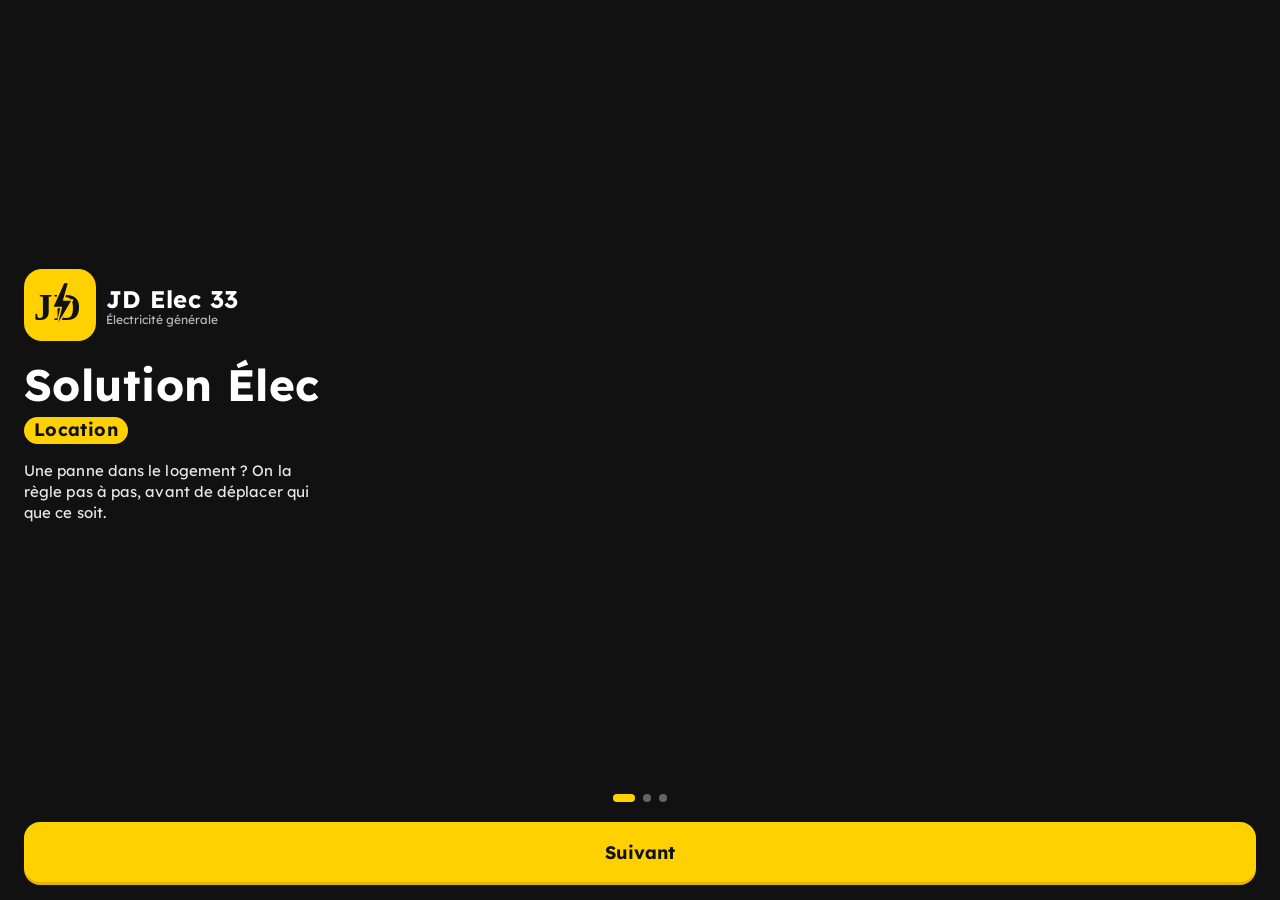
<file: index.html>
<!doctype html>
<html lang="fr">
<head>
<meta charset="utf-8">
<meta name="robots" content="noindex, nofollow">
<meta name="viewport" content="width=device-width,initial-scale=1,viewport-fit=cover,user-scalable=no">
<meta name="theme-color" content="#111111">
<title>Solution Élec</title>
<link rel="stylesheet" href="styles.css">
</head>
<body>

<!-- ============ ACCUEIL ============ -->
<section class="screen" id="s-home">
  <div class="content home">
    <header class="hero">
      <div class="hero-top">
        <div class="logo-jd"><div class="lj-mark"><svg viewBox="0 0 48 48" aria-hidden="true"><text x="3" y="36" font-family="Georgia,'Times New Roman',serif" font-size="30" font-weight="700" fill="#111111">J</text><text x="19" y="36" font-family="Georgia,'Times New Roman',serif" font-size="30" font-weight="700" fill="#111111">D</text><path d="M27 6 18 26h7l-4 16 13-22h-7l4-14z" fill="#111111" stroke="#FFD100" stroke-width="1.2" stroke-linejoin="round"/></svg></div><div class="lj-txt"><b>JD Elec 33</b><small>Électricité générale</small></div></div>
        <button class="icon-btn glass" data-go="s-settings" aria-label="Réglages">
          <svg viewBox="0 0 24 24"><circle cx="12" cy="12" r="3"/><path d="M12 2v3M12 19v3M4.2 4.2l2.1 2.1M17.7 17.7l2.1 2.1M2 12h3M19 12h3M4.2 19.8l2.1-2.1M17.7 6.3l2.1-2.1"/></svg>
        </button>
      </div>
      <h1 class="brandname"><span class="app-name">Solution Élec</span></h1>
      <p class="tagline">Le dépannage électrique qui commence par un diagnostic, pas par un déplacement.</p>
      <div class="chips"><span>Pannes réglées à distance</span><span>Validation par l'agence</span><span>Devis en 2 minutes</span></div>
      <div class="by"><span id="ver"></span></div>
    </header>
    <div class="prof-label">Je suis</div>
    <div class="prof-switch" id="prof-switch" role="tablist" aria-label="Profil">
      <button data-p="locataire" role="tab">Locataire</button>
      <button data-p="agence" role="tab">Agence</button>
      <button data-p="electricien" role="tab">Électricien</button>
    </div>

    <div class="panne-xl loc-only">
      <button class="panne-btn" id="h-panne"><span class="pb-ico"><svg viewBox="0 0 24 24"><path d="M13 2 4 14h7l-1 8 9-12h-7z"/></svg></span>J'ai une panne</button>
      <button class="panne-voix" id="h-panne-voix"><svg viewBox="0 0 24 24"><rect x="9" y="3" width="6" height="11" rx="3"/><path d="M5 11a7 7 0 0 0 14 0M12 18v3"/></svg>Dire ma panne à voix haute</button>
    </div>
    <p class="rassure-court loc-only"><svg viewBox="0 0 24 24" aria-hidden="true"><path d="M12 3l7 3v5c0 4.5-3 8.3-7 10-4-1.7-7-5.5-7-10V6z"/><path d="M9 12l2 2 4-4"/></svg>Sans outil, pas à pas.</p>
    <button class="lien-qr loc-only" id="h-qr" type="button"><svg viewBox="0 0 24 24" aria-hidden="true"><path d="M4 4h6v6H4zM14 4h6v6h-6zM4 14h6v6H4z"/><path d="M14 14h2v2h-2zM18 14h2v2M14 18h2v2M18 18h2v2h-2"/></svg><span id="h-qr-t">Scanner l'autocollant du logement</span></button>
    <a class="urgence-accueil loc-only" href="tel:18"><svg viewBox="0 0 24 24" aria-hidden="true"><path d="M12 3 2 20h20z"/><path d="M12 10v4M12 17v.5"/></svg>Fumée, brûlé ou eau ? Appelez le 18</a>
    <button class="tile tile-main hide-loc" id="h-dep">
      <div class="tile-ico"><svg viewBox="0 0 24 24"><path d="M14.7 6.3a4 4 0 0 0-5.4 5.4L3 18l3 3 6.3-6.3a4 4 0 0 0 5.4-5.4l-2.5 2.5-2.4-.6-.6-2.4z"/></svg></div>
      <div><h2>Dépannage guidé</h2><p id="h-dep-p">Une panne ? Diagnostic pas à pas en toute sécurité, puis demande d'intervention envoyée à l'agence.</p></div>
    </button>
    <div class="tiles pro-only">
      <button class="tile pro-only" id="h-pre">
        <div class="tile-ico"><svg viewBox="0 0 24 24"><path d="M4 8h3l2-3h6l2 3h3v11H4z"/><circle cx="12" cy="13" r="3.5"/></svg></div>
        <h2>Pré-évaluation photo</h2><p>Anomalies repérées pièce par pièce, rapport chiffré.</p>
      </button>
      <button class="tile pro-only" id="h-diag">
        <div class="tile-ico"><svg viewBox="0 0 24 24"><path d="M14 3H6a2 2 0 0 0-2 2v14a2 2 0 0 0 2 2h12a2 2 0 0 0 2-2V9z"/><path d="M14 3v6h6M12 18v-6M9 15l3 3 3-3"/></svg></div>
        <h2>Diagnostic → devis</h2><p>Importez le rapport, le devis est prêt.</p>
      </button>
    </div>

    <button class="tile tile-main ag-only" id="h-parc">
      <div class="tile-ico"><svg viewBox="0 0 24 24"><path d="M3 11l9-7 9 7"/><path d="M5 10v10h14V10"/><path d="M10 20v-5h4v5"/></svg></div>
      <div><h2>Mon parc de logements</h2><p id="h-parc-p">Importez vos logements (Excel, CSV) et suivez les diagnostics à renouveler.</p></div>
    </button>
    <button class="tile tile-demo ag-only tile-tdb" id="h-tdb">
      <div class="tile-ico"><svg viewBox="0 0 24 24"><path d="M3 3v18h18"/><path d="M7 15l4-4 3 3 5-6"/></svg></div>
      <div><h2>Tableau de bord</h2><p id="h-tdb-p">Demandes, délais, diagnostics à renouveler, déplacements évités.</p></div>
    </button>
    <button class="reprise-visite maj" id="h-maj" type="button" hidden><span class="rv-ico"><svg viewBox="0 0 24 24"><path d="M12 4v11M7 10l5 5 5-5M5 20h14"/></svg></span><span class="vt"><span>Nouvelle version disponible</span><b></b><small>Touchez pour télécharger, puis ouvrez le fichier pour installer : vos données sont gardées.</small></span></button>
    <button class="reprise-visite" id="h-reprise" type="button" hidden><span class="rv-ico"><svg viewBox="0 0 24 24"><path d="M8 5v14l11-7z"/></svg></span><span class="vt"><span>Reprendre la visite en cours</span><b></b><small></small></span></button>
    <button class="tile tile-main ag-only" id="h-cam">
      <div class="tile-ico"><svg viewBox="0 0 24 24"><path d="M4 8h3l2-3h6l2 3h3v11H4z"/><circle cx="12" cy="13" r="3.5"/></svg></div>
      <div><h2>Relevé visuel (visite)</h2><p>Pièce par pièce, photographiez, cochez ou dictez ce que vous voyez : estimation TTC indicative à la fin de la visite.</p></div>
    </button>
    <button class="tile tile-demo hide-loc" id="h-glob">
      <div class="tile-ico"><svg viewBox="0 0 24 24"><path d="M3 11l9-7 9 7"/><path d="M5 10v10h14V10"/><path d="M9 14h6M9 17h4"/></svg></div>
      <div><h2>Estimation globale</h2><p>Surface et pièces : minimum NF C 15-100 (tableau, circuits, prises) chiffré en un instant.</p></div>
    </button>
    <button class="tile tile-demo hide-loc" id="h-age">
      <div class="tile-ico"><svg viewBox="0 0 24 24"><circle cx="12" cy="12" r="8.5"/><path d="M12 7.5V12l3 2"/></svg></div>
      <div><h2>Quel âge a l'électricité ?</h2><p>Sans outil, 5 à 6 questions : époque de l'installation, points hors norme et prix des travaux selon la région.</p></div>
    </button>
    <div class="tiles ag-tiles ag-only">
      <button class="tile" id="h-depot">
        <div class="tile-ico"><svg viewBox="0 0 24 24"><path d="M14 3H6a2 2 0 0 0-2 2v14a2 2 0 0 0 2 2h12a2 2 0 0 0 2-2V9z"/><path d="M14 3v6h6M12 18v-6M9 15l3-3 3 3"/></svg></div>
        <h2>Déposer le diagnostic</h2><p>Obtenez votre devis de mise en sécurité.</p>
      </button>
      <button class="tile" id="h-plan">
        <div class="tile-ico"><svg viewBox="0 0 24 24"><rect x="3" y="5" width="18" height="16" rx="2"/><path d="M3 10h18M8 3v4M16 3v4"/><circle cx="15.5" cy="15.5" r="1.6"/><path d="M16.7 16.7l2 2"/></svg></div>
        <h2>Planifier l'intervention</h2><p>Devis accepté : date, créneau, clés.</p>
      </button>
    </div>

    <button class="tile tile-main hide-loc" id="h-imm">
      <div class="tile-ico"><svg viewBox="0 0 24 24"><path d="M4 21V5l8-3v19M12 8h8v13"/><path d="M7 8h2M7 12h2M7 16h2M15 12h2M15 16h2M2 21h20"/></svg></div>
      <div><h2>Mes immeubles</h2><p id="h-imm-p">Équipements, contacts des prestataires, pannes et visite annuelle, immeuble par immeuble.</p></div>
    </button>
    <button class="tile tile-demo hide-loc" id="h-services">
      <div class="tile-ico"><svg viewBox="0 0 24 24"><path d="M12 3l7 3v5c0 4.5-3 8.3-7 10-4-1.7-7-5.5-7-10V6z"/><path d="M9 12l2 2 4-4"/></svg></div>
      <div><h2>Visite annuelle et devis pour l'AG</h2><p>Vérification des parties communes, contrat de maintenance, sous-compteurs, devis prêts pour l'assemblée générale.</p></div>
    </button>
    <button class="tile tile-demo hide-loc" id="h-part">
      <div class="tile-ico"><svg viewBox="0 0 24 24"><circle cx="9" cy="8" r="3.2"/><path d="M3.5 20a5.5 5.5 0 0 1 11 0"/><path d="M17.5 7.5 15 12h3.2l-1.7 4.5"/></svg></div>
      <div><h2>Électriciens partenaires</h2><p id="h-part-p">Ajouter un électricien, contrat et conditions générales de vente, grille des commissions.</p></div>
    </button>
    <button class="tile tile-demo hide-loc" id="h-demo">
      <div class="tile-ico"><svg viewBox="0 0 24 24"><path d="M3 3v18h18"/><path d="M7 15l4-4 3 3 5-6"/></svg></div>
      <div><h2>Démo agence</h2><p>Tableau de bord d'un parc de 160 logements : Électro-score, carte des risques, économies.</p></div>
    </button>
    <div class="card new hide-loc" id="h-form" hidden>
      <h2 id="h-form-t">Nouvelle pré-évaluation</h2>
      <label for="h-ref">Adresse ou référence du bien</label>
      <input id="h-ref" type="text" placeholder="ex. 27 rue des Immortelles, Hourtin" autocomplete="off" list="h-ref-parc">
      <datalist id="h-ref-parc"></datalist>
      <label for="h-client" id="h-client-l">Client / agence (facultatif)</label>
      <input id="h-client" type="text" placeholder="ex. AJP Immobilier Soulac" autocomplete="off">
      <label for="h-nature">Maison ou appartement</label>
      <select id="h-nature"><option value="">Choisir</option><option value="maison">Maison</option><option value="appartement">Appartement</option><option value="maison_copro">Maison en copropriété</option></select>
      <div class="hf-row">
        <div><label for="h-type">Type</label><select id="h-type"><option value="">Choisir</option><option>Studio</option><option>T2</option><option>T3</option><option>T4</option><option>T5</option><option>T6</option></select></div>
        <div><label for="h-surf">Surface (m²)</label><input id="h-surf" type="number" inputmode="numeric" min="10" max="600" placeholder="ex. 65"></div>
      </div>
      <button class="btn primary big" id="h-start">
        <svg viewBox="0 0 24 24"><path d="M4 8h3l2-3h6l2 3h3v11H4z"/><circle cx="12" cy="13" r="3.5"/></svg>
        Démarrer le scan
      </button>
      <p class="hint" id="h-keywarn" hidden>Ajoutez votre clé API dans Réglages avant de scanner.</p>
    </div>

    <h3 class="sec" id="h-dem-title" hidden>Demandes d'intervention</h3>
    <div id="h-dem" class="list"></div>
    <button class="lien-prof loc-only" id="h-prof-open" type="button">Agence ou électricien ?</button>
    <h3 class="sec hide-loc" id="h-list-t">Pré-évaluations</h3>
    <div id="h-list" class="list hide-loc"></div>
  </div>
</section>

<!-- ============ SCAN (caméra) ============ -->
<section class="screen dark" id="s-scan" hidden>
  <div class="cam">
    <video id="video" playsinline muted autoplay></video>
    <canvas id="frame" hidden></canvas>
    <img id="still" alt="" hidden>
    <div class="overlay" id="overlay"></div>
    <div class="flash" id="flash" hidden></div>
    <div class="cam-msg" id="cam-msg" hidden></div>
    <div class="scanline" id="scanline" hidden></div>
    <div class="nav" id="nav" hidden>
      <button id="nav-prev" aria-label="Photo précédente"><svg viewBox="0 0 24 24"><path d="M15 6l-6 6 6 6"/></svg></button>
      <span id="nav-pos"></span>
      <button id="nav-next" aria-label="Photo suivante"><svg viewBox="0 0 24 24"><path d="M9 6l6 6-6 6"/></svg></button>
    </div>
  </div>

  <div class="cam-top">
    <button class="icon-btn glass" id="sc-close" aria-label="Terminer la visite">
      <svg viewBox="0 0 24 24"><path d="M15 6l-6 6 6 6"/></svg>
    </button>
    <div class="rooms" id="rooms"></div>
  </div>

  <div class="cam-bottom" id="cam-bottom">
    <div class="tray" id="tray" hidden>
      <div class="tray-shots" id="tray-shots"></div>
      <button class="btn primary" id="sc-analyse">Analyser</button>
    </div>
    <div class="cam-actions">
      <button class="ca-btn" id="sc-mic" type="button"><svg viewBox="0 0 24 24"><rect x="9" y="3" width="6" height="11" rx="3"/><path d="M5 11a7 7 0 0 0 14 0M12 18v3"/></svg>Dicter</button>
      <button class="ca-btn" id="sc-check" type="button"><svg viewBox="0 0 24 24"><path d="M9 11l3 3 8-8"/><path d="M20 12v6a2 2 0 0 1-2 2H6a2 2 0 0 1-2-2V6a2 2 0 0 1 2-2h9"/></svg>Cocher</button>
    </div>
    <div class="cam-tools">
      <button class="pill-btn" id="sc-lens" hidden aria-label="Changer d'objectif">1×</button>
      <div class="modes" role="tablist">
        <button data-mode="photo" class="on" role="tab">Photo</button>
        <button data-mode="video" role="tab">Vidéo</button>
      </div>
      <span class="rec" id="rec" hidden></span>
    </div>
    <div class="cam-row">
      <button class="thumb" id="sc-report" aria-label="Voir le rapport"><span id="sc-count">0</span><small>constats</small></button>
      <button class="shutter" id="sc-shoot" aria-label="Prendre une photo"><span></span></button>
      <label class="thumb file" for="sc-file" aria-label="Importer des photos">
        <svg viewBox="0 0 24 24"><rect x="3" y="4" width="18" height="16" rx="2"/><circle cx="9" cy="10" r="2"/><path d="M21 17l-5-5-9 8"/></svg>
      </label>
      <input type="file" id="sc-file" accept="image/*" multiple hidden>
    </div>
  </div>

  <!-- visite guidée : constats cochés ou dictés -->
  <div class="sheet ck" id="ck" hidden>
    <div class="sheet-head">
      <div><div class="sheet-room" id="ck-room"></div><div class="sheet-sub" id="ck-sub"></div></div>
      <div class="sheet-total" id="ck-total"></div>
    </div>
    <div class="sheet-body" id="ck-body"></div>
    <div class="sheet-actions">
      <button class="btn ghost" id="ck-cancel" type="button">Annuler</button>
      <button class="btn ghost" id="ck-ras" type="button">Rien à signaler</button>
      <button class="btn primary" id="ck-ok" type="button">Ajouter au rapport</button>
    </div>
  </div>

  <!-- feuille de résultat -->
  <div class="sheet" id="sheet" hidden>
    <div class="sheet-head">
      <div><div class="sheet-room" id="r-room"></div><div class="sheet-sub" id="r-sub"></div></div>
      <div class="sheet-total" id="r-total"></div>
      <p class="hint" id="r-zone" hidden></p>
    </div>
    <div class="sheet-body" id="r-body"></div>
    <div class="sheet-actions">
      <button class="btn ghost" id="r-retake">Reprendre</button>
      <button class="btn primary" id="r-keep">Valider</button>
    </div>
  </div>
</section>

<!-- ============ RAPPORT ============ -->
<section class="screen" id="s-report" hidden>
  <header class="topbar">
    <button class="icon-btn" id="rp-back" aria-label="Retour"><svg viewBox="0 0 24 24"><path d="M15 6l-6 6 6 6"/></svg></button>
    <div class="title"><h1 id="rp-title">Rapport</h1><div class="sub" id="rp-sub"></div></div>
    <span></span>
  </header>
  <div class="content" id="rp-content"></div>
  <div class="footbar">
    <button class="btn ghost" id="rp-scan">Continuer</button>
    <button class="btn ghost" id="rp-copy">Copier</button>
    <button class="btn primary" id="rp-pdf">PDF</button>
  </div>
</section>

<!-- ============ DÉPANNAGE ============ -->
<section class="screen" id="s-dep" hidden>
  <header class="topbar">
    <button class="icon-btn" id="dp-back" aria-label="Retour"><svg viewBox="0 0 24 24"><path d="M15 6l-6 6 6 6"/></svg></button>
    <div class="title"><h1>Dépannage</h1><div class="sub" id="dp-step"></div></div>
    <div class="tb-actions">
      <button class="icon-btn cam-btn" id="dp-cam" aria-label="Prendre une photo"><svg viewBox="0 0 24 24"><path d="M4 8h3l2-3h6l2 3h3v11H4z"/><circle cx="12" cy="13" r="3.5"/></svg><span class="badge-n" id="dp-camn" hidden>0</span></button>
      <button class="icon-btn" id="dp-torch" aria-label="Lampe torche"><svg viewBox="0 0 24 24"><path d="M8 2h8l-1 6H9z"/><path d="M9 8v12a3 3 0 0 0 6 0V8"/><path d="M12 13v3"/></svg></button>
      <button class="icon-btn" id="dp-voice" aria-label="Couper la voix"><svg viewBox="0 0 24 24"><path d="M4 9v6h4l5 4V5L8 9z"/><path class="w1" d="M16 9a4 4 0 0 1 0 6"/><path class="w2" d="M18.5 6.5a8 8 0 0 1 0 11"/><path class="x" d="M16 9l5 6M21 9l-5 6"/></svg></button>
      <button class="icon-btn" id="dp-home" aria-label="Recommencer"><svg viewBox="0 0 24 24"><path d="M3 12a9 9 0 1 0 3-6.7L3 8"/><path d="M3 3v5h5"/></svg></button>
    </div>
  </header>
  <div class="content" id="dp-content"></div>
  <input type="file" id="dp-file" accept="image/*" capture="environment" hidden>
  <input type="file" id="dp-gal" accept="image/*" multiple hidden>
</section>

<!-- ============ DIAGNOSTIC → DEVIS ============ -->
<section class="screen" id="s-diag" hidden>
  <header class="topbar">
    <button class="icon-btn" id="dg-back" aria-label="Retour"><svg viewBox="0 0 24 24"><path d="M15 6l-6 6 6 6"/></svg></button>
    <div class="title"><h1>Diagnostic → devis</h1><div class="sub" id="dg-sub"></div></div><span></span>
  </header>
  <div class="content" id="dg-content"></div>
  <div class="footbar" id="dg-foot" hidden>
    <button class="btn ghost" id="dg-new">Autre</button>
    <button class="btn ghost" id="dg-plan">Planifier</button>
    <button class="btn ghost" id="dg-copy">Copier</button>
    <button class="btn primary" id="dg-pdf">Devis PDF</button>
  </div>
  <input type="file" id="dg-file" accept="application/pdf,image/*" multiple hidden>
</section>

<!-- ============ ESTIMATION GLOBALE ============ -->
<section class="screen" id="s-glob" hidden>
  <header class="topbar">
    <button class="icon-btn" id="gl-back" aria-label="Retour"><svg viewBox="0 0 24 24"><path d="M15 6l-6 6 6 6"/></svg></button>
    <div class="title"><h1>Estimation globale</h1><div class="sub">Rénovation · NF C 15-100</div></div><span></span>
  </header>
  <div class="content" id="gl-content"></div>
</section>

<section class="screen" id="s-age" hidden>
  <header class="topbar">
    <button class="icon-btn" id="ag2-back" aria-label="Retour"><svg viewBox="0 0 24 24"><path d="M15 6l-6 6 6 6"/></svg></button>
    <div class="title"><h1>Âge de l'installation</h1><div class="sub" id="ag2-sub">Sans outil</div></div><span></span>
  </header>
  <div class="content" id="ag2-content"></div>
</section>

<!-- ============ TABLEAU DE BORD AGENCE ============ -->
<section class="screen" id="s-tdb" hidden>
  <header class="topbar">
    <button class="icon-btn" id="tdb-back" aria-label="Retour"><svg viewBox="0 0 24 24"><path d="M15 6l-6 6 6 6"/></svg></button>
    <div class="title"><h1>Tableau de bord</h1><div class="sub">Chiffres réels de l'agence</div></div><span></span>
  </header>
  <div class="content" id="tdb-content"></div>
</section>

<!-- ============ SUIVI D'UNE DEMANDE ============ -->
<section class="screen" id="s-dossier" hidden>
  <header class="topbar">
    <button class="icon-btn" id="dd-back" aria-label="Retour"><svg viewBox="0 0 24 24"><path d="M15 6l-6 6 6 6"/></svg></button>
    <div class="title"><h1>Suivi de la demande</h1><div class="sub" id="dd-sub"></div></div><span></span>
  </header>
  <div class="content" id="dd-content"></div>
</section>

<!-- ============ AGENCE : MON PARC ============ -->
<section class="screen" id="s-parc" hidden>
  <header class="topbar">
    <button class="icon-btn" id="pa-back" aria-label="Retour"><svg viewBox="0 0 24 24"><path d="M15 6l-6 6 6 6"/></svg></button>
    <div class="title"><h1>Mon parc</h1><div class="sub" id="pa-sub"></div></div><span></span>
  </header>
  <div class="content" id="pa-content"></div>
  <input type="file" id="pa-file" accept=".xlsx,.xls,.csv,text/csv,application/vnd.openxmlformats-officedocument.spreadsheetml.sheet,application/vnd.ms-excel" hidden>
</section>

<!-- ============ AGENCE : DÉPÔT DIAGNOSTIC ============ -->
<section class="screen" id="s-depot" hidden>
  <header class="topbar">
    <button class="icon-btn" id="dpo-back" aria-label="Retour"><svg viewBox="0 0 24 24"><path d="M15 6l-6 6 6 6"/></svg></button>
    <div class="title"><h1>Déposer le diagnostic</h1><div class="sub">Obtenir votre devis</div></div><span></span>
  </header>
  <div class="content" id="dpo-content"></div>
  <input type="file" id="dpo-file" accept="application/pdf,image/*" multiple hidden>
</section>

<!-- ============ AGENCE : PLANIFIER ============ -->
<section class="screen" id="s-plan" hidden>
  <header class="topbar">
    <button class="icon-btn" id="pl-back" aria-label="Retour"><svg viewBox="0 0 24 24"><path d="M15 6l-6 6 6 6"/></svg></button>
    <div class="title"><h1>Planifier l'intervention</h1><div class="sub">Date · créneau · clés</div></div><span></span>
  </header>
  <div class="content" id="pl-content"></div>
</section>

<!-- ============ DÉMO AGENCE ============ -->
<section class="screen" id="s-demo" hidden>
  <header class="topbar">
    <button class="icon-btn" id="dm-back" aria-label="Retour"><svg viewBox="0 0 24 24"><path d="M15 6l-6 6 6 6"/></svg></button>
    <div class="title"><h1 id="dm-title">Démo agence</h1><div class="sub">Tableau de bord</div></div><span></span>
  </header>
  <div class="content" id="dm-content"></div>
</section>

<!-- ============ BIENVENUE ============ -->
<section class="screen welcome" id="s-welcome" hidden>
  <div class="wl-slides" id="wl-slides">
    <div class="wl-slide">
      <div class="logo-jd big"><div class="lj-mark"><svg viewBox="0 0 48 48" aria-hidden="true"><text x="3" y="36" font-family="Georgia,'Times New Roman',serif" font-size="30" font-weight="700" fill="#111111">J</text><text x="19" y="36" font-family="Georgia,'Times New Roman',serif" font-size="30" font-weight="700" fill="#111111">D</text><path d="M27 6 18 26h7l-4 16 13-22h-7l4-14z" fill="#111111" stroke="#FFD100" stroke-width="1.2" stroke-linejoin="round"/></svg></div><div class="lj-txt"><b>JD Elec 33</b><small>Électricité générale</small></div></div>
      <h1 class="brandname app-name">Solution Élec</h1>
      <p class="tagline">Le dépannage électrique qui commence par un diagnostic, pas par un déplacement.</p>
    </div>
    <div class="wl-slide">
      <div class="wl-step"><b>1</b><div><h2>Une panne ?</h2><p>L'appli vous guide pas à pas, en toute sécurité. Beaucoup de pannes se règlent en deux minutes, sans faire venir personne.</p></div></div>
      <div class="wl-step"><b>2</b><div><h2>Un électricien est nécessaire ?</h2><p>La demande part à l'agence avec tout le dossier. L'électricien est prévenu en même temps.</p></div></div>
      <div class="wl-step"><b>3</b><div><h2>Bon pour accord</h2><p>L'agence valide, l'électricien prend rendez-vous et intervient, sans passage inutile.</p></div></div>
    </div>
    <div class="wl-slide">
      <h2 class="wl-q">Vous êtes…</h2>
      <div class="choices" id="wl-prof">
        <button class="choice" data-p="locataire">Locataire</button>
        <button class="choice" data-p="agence">Agence immobilière</button>
        <button class="choice" data-p="electricien">Électricien / artisan</button>
      </div>
      <label class="check"><input type="checkbox" id="wl-cgu"><span>J'accepte les <a href="#" data-legal="cgu">conditions d'utilisation</a> et la <a href="#" data-legal="conf">politique de confidentialité</a>.</span></label>
    </div>
  </div>
  <div class="wl-foot">
    <div class="dots" id="wl-dots"><span class="on"></span><span></span><span></span></div>
    <button class="btn primary big" id="wl-next">Suivant</button>
  </div>
</section>

<!-- ============ ÉLECTRICIENS PARTENAIRES ============ -->
<section class="screen" id="s-partenaires" hidden>
  <header class="topbar">
    <button class="icon-btn" id="pt-back" aria-label="Retour"><svg viewBox="0 0 24 24"><path d="M15 6l-6 6 6 6"/></svg></button>
    <div class="title"><h1>Électriciens partenaires</h1><div class="sub" id="pt-sub"></div></div><span></span>
  </header>
  <div class="content" id="pt-content"></div>
</section>

<!-- ============ LECTEUR DE QR (autocollant du logement, affiche du hall) ============ -->
<section class="screen" id="s-qr" hidden>
  <header class="topbar">
    <button class="icon-btn" id="qr-back" aria-label="Retour"><svg viewBox="0 0 24 24"><path d="M15 6l-6 6 6 6"/></svg></button>
    <div class="title"><h1>Scanner le code</h1><div class="sub" id="qr-sub"></div></div><span></span>
  </header>
  <div class="content" id="qr-content"></div>
</section>

<!-- ============ COPRO : MES IMMEUBLES ============ -->
<section class="screen" id="s-imm" hidden>
  <header class="topbar">
    <button class="icon-btn" id="im-back" aria-label="Retour"><svg viewBox="0 0 24 24"><path d="M15 6l-6 6 6 6"/></svg></button>
    <div class="title"><h1>Mes immeubles</h1><div class="sub" id="im-sub"></div></div><span></span>
  </header>
  <div class="content" id="im-content"></div>
</section>

<!-- ============ COPRO : VISITE ANNUELLE, CONTRAT, SOUS-COMPTAGE ============ -->
<section class="screen" id="s-services" hidden>
  <header class="topbar">
    <button class="icon-btn" id="sv-back" aria-label="Retour"><svg viewBox="0 0 24 24"><path d="M15 6l-6 6 6 6"/></svg></button>
    <div class="title"><h1>Visite annuelle et devis</h1><div class="sub">Parties communes</div></div><span></span>
  </header>
  <div class="content" id="sv-content"></div>
</section>

<!-- ============ MENTIONS LÉGALES ============ -->
<section class="screen" id="s-legal" hidden>
  <header class="topbar">
    <button class="icon-btn" id="lg-back" aria-label="Retour"><svg viewBox="0 0 24 24"><path d="M15 6l-6 6 6 6"/></svg></button>
    <div class="title"><h1>Informations légales</h1></div><span></span>
  </header>
  <div class="content legal" id="lg-content"></div>
</section>

<!-- ============ RÉGLAGES ============ -->
<section class="screen" id="s-settings" hidden>
  <header class="topbar">
    <button class="icon-btn" data-go="s-home" aria-label="Retour"><svg viewBox="0 0 24 24"><path d="M15 6l-6 6 6 6"/></svg></button>
    <div class="title"><h1>Réglages</h1></div><span></span>
  </header>
  <div class="content">
    <p class="hint st-ver" id="st-ver"></p>
    <div class="card" id="st-transfert">
      <h2>Transférer mes réglages</h2>
      <p class="hint">Location, Transaction et Copro gardent chacune leurs réglages. Envoyez-les d'un geste vers l'autre appli installée sur ce téléphone : grille de prix, agence ou syndic, électricien, mentions, logo, prix du contrat. La clé d'activation n'est jamais transférée : collez-la à nouveau dans l'autre appli.</p>
      <div id="st-recus"></div>
      <div class="row2" id="st-envoi"></div>
      <div class="row2"><button class="btn ghost" id="st-exp" type="button">Exporter un fichier</button><label class="btn ghost" for="st-imp-file">Importer un fichier</label></div>
      <input type="file" id="st-imp-file" accept="application/json,.json" hidden>
    </div>
    <div class="card hide-loc" id="st-licence">
      <h2>Licence</h2>
      <p class="lic-etat" id="st-licence-etat"></p>
      <label for="st-licence-code">Code de licence</label>
      <textarea id="st-licence-code" rows="3" autocomplete="off" autocapitalize="off" spellcheck="false" placeholder="SE1.…"></textarea>
      <button class="btn primary" id="st-licence-ok" type="button">Activer la licence</button>
      <p class="hint">Le code vous est envoyé par l'éditeur (lien à toucher depuis ce téléphone, ou texte à coller). Il ne contient aucune donnée personnelle hors le nom du titulaire.</p>
    </div>
    <div class="card pro-only" id="st-moteur">
      <h2 id="st-moteur-t">Moteur d'analyse</h2>
      <label for="st-key">Clé d'activation (clé API)</label>
      <input id="st-key" type="password" autocomplete="off" placeholder="sk-ant-…">
      <p class="hint">Elle reste uniquement dans ce téléphone. Les mises à jour de l'appli la conservent.</p>
      <label for="st-model">Précision</label>
      <select id="st-model">
        <option value="claude-sonnet-5-5">Standard — rapide (≈ 5 s)</option>
        <option value="claude-opus-5-5">Maximale — plus lent (≈ 15 s)</option>
      </select>
      <button class="btn ghost" id="st-test">Tester la connexion</button>
      <p class="hint" id="st-testres"></p>
    </div>
    <div class="card hide-loc" id="st-zone-card">
      <h2>Zone de prix</h2>
      <label for="st-cp">Code postal de votre secteur</label>
      <input id="st-cp" type="text" inputmode="numeric" maxlength="5" placeholder="ex. 75011" autocomplete="off">
      <p class="hint" id="st-zone-l">Les estimations s'ajustent au coût de la main-d'œuvre de la zone (Paris et petite couronne × 1,25, grandes métropoles × 1,10 à 1,15, reste de la France × 1). L'adresse du bien, si elle contient un code postal, passe avant ce réglage. Vos propres prix de la grille ne sont jamais corrigés.</p>
    </div>
    <div class="card pro-only">
      <h2>Grille de prix JD Elec 33 <small>€ HT posé</small></h2>
      <p class="hint">Les lignes marquées « à confirmer » ne figurent pas dans le devis de référence. Ajustez-les une fois, elles sont mémorisées.</p>
      <div id="st-grid" class="grid"></div>
      <label class="check"><input type="checkbox" id="st-depl"> Ajouter le forfait main d'œuvre / déplacement aux rapports</label>
      <label class="btn ghost" for="st-grid-file">Importer ma grille validée (Excel)</label><input type="file" id="st-grid-file" accept=".xlsx,.xls,.csv" hidden>
      <button class="btn ghost" id="st-reset">Revenir à la grille d'origine</button>
    </div>
    <div class="card" id="st-ag-card">
      <h2>Agence (dépannage)</h2>
      <p class="hint">Destinataire des demandes d'intervention, qui valide avant transmission à JD Elec 33.</p>
      <label for="st-ag-nom">Nom de l'agence</label>
      <input id="st-ag-nom" type="text" placeholder="ex. AJP Immobilier Soulac" autocomplete="off">
      <label for="st-ag-gest">Gestionnaire en contact avec le propriétaire</label>
      <input id="st-ag-gest" type="text" placeholder="ex. Mme Dupont" autocomplete="off">
      <label for="st-ag-mail">E-mail du gestionnaire</label>
      <input id="st-ag-mail" type="text" inputmode="email" placeholder="agence@exemple.fr" autocomplete="off">
      <label for="st-ag-tel">Portable du gestionnaire (SMS)</label>
      <input id="st-ag-tel" type="text" inputmode="tel" placeholder="06 00 00 00 00" autocomplete="off">
      <label for="st-ag-ment">Mentions légales de l'agence (sur les estimations)</label>
      <textarea id="st-ag-ment" rows="3" maxlength="600" placeholder="ex. SARL AJP Immobilier · carte professionnelle CPI 3301 XXXX XXX XXX délivrée par la CCI de Bordeaux · garantie financière …"></textarea>
      <label>Logo de l'agence</label>
      <div class="logo-row"><div class="logo-prev" id="st-ag-logo-prev">Aucun logo</div>
        <label class="btn ghost" for="st-ag-logo">Choisir</label><button class="btn ghost" id="st-ag-logo-del" type="button" hidden>Retirer</button></div>
      <input type="file" id="st-ag-logo" accept="image/*" hidden>
      <p class="hint">Marque blanche : en profils Agence et Locataire, l'accueil, la demande d'intervention et le carnet électrique portent le nom et le logo de l'agence. Les devis restent au nom de l'électricien.</p>
    </div>
    <div class="card">
      <h2>Électricien référencé</h2>
      <p class="hint">Reçoit chaque demande en même temps que l'agence et attend le bon pour accord.</p>
      <p class="st-contrat" id="st-el-contrat"></p>
      <button class="btn ghost hide-loc" id="st-part" type="button">Électriciens partenaires : ajouter, contrat, tarifs</button>
      <label for="st-el-nom">Entreprise</label>
      <input id="st-el-nom" type="text" placeholder="JD Elec 33" autocomplete="off">
      <label for="st-el-mail">E-mail</label>
      <input id="st-el-mail" type="text" inputmode="email" placeholder="contact@jdelec33.fr" autocomplete="off">
      <label for="st-el-tel">Portable</label>
      <input id="st-el-tel" type="text" inputmode="tel" placeholder="06 95 84 17 00" autocomplete="off">
    </div>
    <div class="card pro-only">
      <h2>Entreprise</h2>
      <p>JD Elec 33 · 21 rue Georges Mandel, 33780 Soulac-sur-Mer<br>06 95 84 17 00 · contact@jdelec33.fr</p>
    </div>
    <div class="card">
      <h2>Mon profil</h2>
      <label for="st-profil">Je suis</label>
      <select id="st-profil">
        <option value="locataire">Locataire</option>
        <option value="agence">Agence immobilière</option>
        <option value="electricien">Électricien / artisan</option>
      </select>
      <p class="hint">Le profil locataire affiche seulement le dépannage guidé et le suivi des demandes.</p>
      <label class="check"><input type="checkbox" id="st-voix"> Lire les questions à voix haute</label>
      <label class="check"><input type="checkbox" id="st-ml"> Mains libres : écouter la réponse automatiquement</label>
      <label for="st-micro">Micro (réponses à la voix)</label>
      <select id="st-micro"><option value="fenetre">Fenêtre vocale Google : la plus fiable (recommandé)</option><option value="continu">Écoute intégrée, sans fenêtre</option></select>
      <label class="check" id="st-interr-l"><input type="checkbox" id="st-interr"> Écoute intégrée : couper la voix de l'appli dès que je parle</label>
      <div class="row-voix"><button class="btn ghost" id="st-mictest" type="button">Tester le micro</button></div>
      <p class="hint" id="st-micres"></p>
      <label class="check"><input type="checkbox" id="st-demo"> Afficher la démo agence (données fictives) en profil Agence</label>
      <label for="st-voixsel">Voix</label>
      <div class="row-voix"><select id="st-voixsel"><option>Voix du téléphone</option></select><button class="btn ghost" id="st-voixtest" type="button">Écouter</button></div>
      <p class="hint">Les voix « haute qualité » sont plus naturelles et nécessitent internet. Pour en avoir davantage : Réglages Android → Synthèse vocale → Moteur Google → Installer les données vocales → Français.</p>
    </div>
    <div class="card loc-only" id="st-lg-card">
      <h2>Mon logement</h2>
      <label for="st-lg-adr">Adresse du logement</label><input id="st-lg-adr" type="text" autocomplete="off">
      <button class="btn ghost" id="st-qr" type="button">Scanner l'autocollant</button>
      <div class="seul-location"><label for="st-lg-usage">Ma location</label>
      <select id="st-lg-usage"><option value="annuel">À l'année (bail d'habitation)</option><option value="saisonnier">Saisonnière (vacances)</option></select></div>
      <label for="st-lg-nom">Mon nom</label><input id="st-lg-nom" type="text" autocomplete="off">
      <label for="st-lg-tel">Mon téléphone</label><input id="st-lg-tel" type="text" inputmode="tel" autocomplete="off">
    </div>
    <div class="card" id="st-sauve">
      <h2>Sauvegarder mes données</h2>
      <p class="hint">Tout reste sur ce téléphone. Une fois par semaine, enregistrez une sauvegarde (Drive, e-mail, ordinateur) : logements, immeubles, demandes, visites, fiches, photos du tableau et réglages, sans la clé d'activation. Elle se restaure sur un nouveau téléphone, dans la même appli.</p>
      <p class="hint" id="st-sauve-der"></p>
      <div class="row2"><button class="btn ghost" id="st-sauve-exp" type="button">Sauvegarder</button><label class="btn ghost" for="st-sauve-file">Restaurer</label></div>
      <input type="file" id="st-sauve-file" accept="application/json,.json" hidden>
      <div id="st-sauve-conf"></div>
    </div>
    <div class="card">
      <h2>Informations légales</h2>
      <button class="btn ghost" data-legal="cgu">Conditions générales d'utilisation</button>
      <button class="btn ghost" data-legal="conf">Politique de confidentialité</button>
      <button class="btn ghost hide-loc" data-legal="cgv-elec">Conditions générales de vente (électriciens partenaires)</button>
      <button class="btn ghost" id="st-tour">Revoir la présentation</button>
    </div>
    <button class="btn primary big" id="st-save">Enregistrer</button>
  </div>
</section>

<div class="toast" id="toast" hidden></div>

<script src="version.js"></script>
<script src="produit-id.js"></script>
<script src="produits.js"></script>
<script src="licence.js"></script>
<script src="lib/jspdf.umd.min.js"></script>
<script src="lib/qrcode.js"></script>
<script src="pdf.js"></script>
<script src="legal.js"></script>
<script src="catalogue.js"></script>
<script src="zones.js"></script>
<script src="depannage.js"></script>
<script src="copro.js"></script>
<script src="visite.js"></script>
<script src="glob-ui.js"></script>
<script src="app.js"></script>
<script src="voix.js"></script>
<script src="illus.js"></script>
<script src="depannage-ui.js"></script>
<script src="diagnostic-ui.js"></script>
<script src="demo.js"></script>
<script src="diag-local.js"></script>
<script src="agence-ui.js"></script>
<script src="parc-ui.js"></script>
<script src="suivi-ui.js"></script>
<script src="tdb-ui.js"></script>
<script src="partenaires.js"></script>
<script src="immeubles-ui.js"></script>
<script src="qr.js"></script>
<script src="age-ui.js"></script>
</body>
</html>
</file>
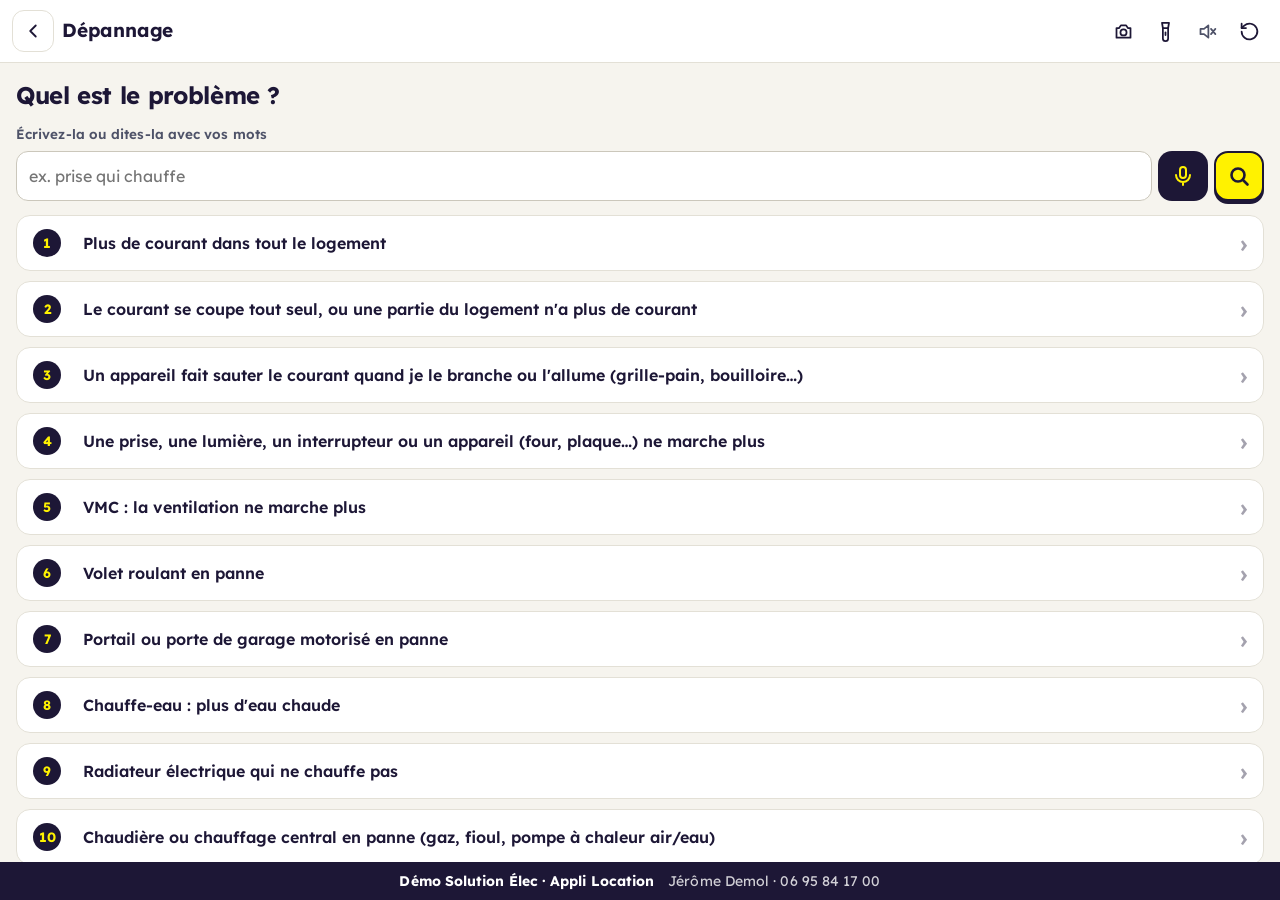
<file: depannage/index.html>
<!doctype html>
<html lang="fr">
<head>
<meta name="robots" content="noindex, nofollow">
<script src="demo-avant.js"></script>
<meta charset="utf-8">
<meta name="viewport" content="width=device-width,initial-scale=1,viewport-fit=cover,user-scalable=no">
<meta name="theme-color" content="#1D1736">
<title>Solution Élec – Démo dépannage</title>
<link rel="stylesheet" href="styles.css">
<link rel="stylesheet" href="demo.css">
</head>
<body>

<!-- ============ ACCUEIL ============ -->
<section class="screen" id="s-home">
  <div class="content home">
    <header class="hero">
      <div class="hero-top">
        <div class="logo-jd"><div class="lj-mark"><svg viewBox="0 0 48 48" aria-hidden="true"><text x="3" y="36" font-family="Georgia,'Times New Roman',serif" font-size="30" font-weight="700" fill="#1D1736">J</text><text x="19" y="36" font-family="Georgia,'Times New Roman',serif" font-size="30" font-weight="700" fill="#1D1736">D</text><path d="M27 6 18 26h7l-4 16 13-22h-7l4-14z" fill="#1D1736" stroke="#FFF200" stroke-width="1.2" stroke-linejoin="round"/></svg></div><div class="lj-txt"><b>JD Elec 33</b><small>Électricité générale</small></div></div>
        <button class="icon-btn glass" data-go="s-settings" aria-label="Réglages">
          <svg viewBox="0 0 24 24"><circle cx="12" cy="12" r="3"/><path d="M12 2v3M12 19v3M4.2 4.2l2.1 2.1M17.7 17.7l2.1 2.1M2 12h3M19 12h3M4.2 19.8l2.1-2.1M17.7 6.3l2.1-2.1"/></svg>
        </button>
      </div>
      <h1 class="brandname"><span class="app-name">Solution Élec</span></h1>
      <p class="tagline">Le dépannage électrique qui commence par un diagnostic, pas par un déplacement.</p>
      <div class="chips"><span>Pannes réglées à distance</span><span>Validation par l'agence</span><span>Devis en 2 minutes</span></div>
      <div class="by"><span id="ver"></span></div>
    </header>
    <div class="prof-label">Je suis</div>
    <div class="prof-switch" id="prof-switch" role="tablist" aria-label="Profil">
      <button data-p="locataire" role="tab">Locataire</button>
      <button data-p="agence" role="tab">Agence</button>
      <button data-p="electricien" role="tab">Électricien</button>
    </div>

    <div class="panne-xl loc-only">
      <button class="panne-btn" id="h-panne"><span class="pb-ico"><svg viewBox="0 0 24 24"><path d="M13 2 4 14h7l-1 8 9-12h-7z"/></svg></span>J'ai une panne</button>
      <button class="panne-voix" id="h-panne-voix"><svg viewBox="0 0 24 24"><rect x="9" y="3" width="6" height="11" rx="3"/><path d="M5 11a7 7 0 0 0 14 0M12 18v3"/></svg>Dire ma panne à voix haute</button>
    </div>
    <p class="rassure-court loc-only"><svg viewBox="0 0 24 24" aria-hidden="true"><path d="M12 3l7 3v5c0 4.5-3 8.3-7 10-4-1.7-7-5.5-7-10V6z"/><path d="M9 12l2 2 4-4"/></svg>Sans outil, pas à pas.</p>
    <button class="lien-qr loc-only" id="h-qr" type="button"><svg viewBox="0 0 24 24" aria-hidden="true"><path d="M4 4h6v6H4zM14 4h6v6h-6zM4 14h6v6H4z"/><path d="M14 14h2v2h-2zM18 14h2v2M14 18h2v2M18 18h2v2h-2"/></svg><span id="h-qr-t">Scanner l'autocollant du logement</span></button>
    <a class="urgence-accueil loc-only" href="tel:18"><svg viewBox="0 0 24 24" aria-hidden="true"><path d="M12 3 2 20h20z"/><path d="M12 10v4M12 17v.5"/></svg>Fumée, brûlé ou eau ? Appelez le 18</a>
    <button class="tile tile-main hide-loc" id="h-dep">
      <div class="tile-ico"><svg viewBox="0 0 24 24"><path d="M14.7 6.3a4 4 0 0 0-5.4 5.4L3 18l3 3 6.3-6.3a4 4 0 0 0 5.4-5.4l-2.5 2.5-2.4-.6-.6-2.4z"/></svg></div>
      <div><h2>Dépannage guidé</h2><p id="h-dep-p">Une panne ? Diagnostic pas à pas en toute sécurité, puis demande d'intervention envoyée à l'agence.</p></div>
    </button>
    <div class="tiles pro-only">
      <button class="tile pro-only" id="h-pre">
        <div class="tile-ico"><svg viewBox="0 0 24 24"><path d="M4 8h3l2-3h6l2 3h3v11H4z"/><circle cx="12" cy="13" r="3.5"/></svg></div>
        <h2>Pré-évaluation photo</h2><p>Anomalies repérées pièce par pièce, rapport chiffré.</p>
      </button>
      <button class="tile pro-only" id="h-diag">
        <div class="tile-ico"><svg viewBox="0 0 24 24"><path d="M14 3H6a2 2 0 0 0-2 2v14a2 2 0 0 0 2 2h12a2 2 0 0 0 2-2V9z"/><path d="M14 3v6h6M12 18v-6M9 15l3 3 3-3"/></svg></div>
        <h2>Diagnostic → devis</h2><p>Importez le rapport, le devis est prêt.</p>
      </button>
    </div>

    <button class="tile tile-main ag-only" id="h-parc">
      <div class="tile-ico"><svg viewBox="0 0 24 24"><path d="M3 11l9-7 9 7"/><path d="M5 10v10h14V10"/><path d="M10 20v-5h4v5"/></svg></div>
      <div><h2>Mon parc de logements</h2><p id="h-parc-p">Importez vos logements (Excel, CSV) et suivez les diagnostics à renouveler.</p></div>
    </button>
    <button class="tile tile-demo ag-only tile-tdb" id="h-tdb">
      <div class="tile-ico"><svg viewBox="0 0 24 24"><path d="M3 3v18h18"/><path d="M7 15l4-4 3 3 5-6"/></svg></div>
      <div><h2>Tableau de bord</h2><p id="h-tdb-p">Demandes, délais, diagnostics à renouveler, déplacements évités.</p></div>
    </button>
    <button class="reprise-visite maj" id="h-maj" type="button" hidden><span class="rv-ico"><svg viewBox="0 0 24 24"><path d="M12 4v11M7 10l5 5 5-5M5 20h14"/></svg></span><span class="vt"><span>Nouvelle version disponible</span><b></b><small>Touchez pour télécharger, puis ouvrez le fichier pour installer : vos données sont gardées.</small></span></button>
    <button class="reprise-visite" id="h-reprise" type="button" hidden><span class="rv-ico"><svg viewBox="0 0 24 24"><path d="M8 5v14l11-7z"/></svg></span><span class="vt"><span>Reprendre la visite en cours</span><b></b><small></small></span></button>
    <button class="tile tile-main ag-only" id="h-cam">
      <div class="tile-ico"><svg viewBox="0 0 24 24"><path d="M4 8h3l2-3h6l2 3h3v11H4z"/><circle cx="12" cy="13" r="3.5"/></svg></div>
      <div><h2>Relevé visuel (visite)</h2><p>Pièce par pièce, photographiez, cochez ou dictez ce que vous voyez : estimation TTC indicative à la fin de la visite.</p></div>
    </button>
    <button class="tile tile-demo hide-loc" id="h-glob">
      <div class="tile-ico"><svg viewBox="0 0 24 24"><path d="M3 11l9-7 9 7"/><path d="M5 10v10h14V10"/><path d="M9 14h6M9 17h4"/></svg></div>
      <div><h2>Estimation globale</h2><p>Surface et pièces : minimum NF C 15-100 (tableau, circuits, prises) chiffré en un instant.</p></div>
    </button>
    <button class="tile tile-demo hide-loc" id="h-age">
      <div class="tile-ico"><svg viewBox="0 0 24 24"><circle cx="12" cy="12" r="8.5"/><path d="M12 7.5V12l3 2"/></svg></div>
      <div><h2>Quel âge a l'électricité ?</h2><p>Sans outil, 5 à 6 questions : époque de l'installation, points hors norme et prix des travaux selon la région.</p></div>
    </button>
    <div class="tiles ag-tiles ag-only">
      <button class="tile" id="h-depot">
        <div class="tile-ico"><svg viewBox="0 0 24 24"><path d="M14 3H6a2 2 0 0 0-2 2v14a2 2 0 0 0 2 2h12a2 2 0 0 0 2-2V9z"/><path d="M14 3v6h6M12 18v-6M9 15l3-3 3 3"/></svg></div>
        <h2>Déposer le diagnostic</h2><p>Obtenez votre devis de mise en sécurité.</p>
      </button>
      <button class="tile" id="h-plan">
        <div class="tile-ico"><svg viewBox="0 0 24 24"><rect x="3" y="5" width="18" height="16" rx="2"/><path d="M3 10h18M8 3v4M16 3v4"/><circle cx="15.5" cy="15.5" r="1.6"/><path d="M16.7 16.7l2 2"/></svg></div>
        <h2>Planifier l'intervention</h2><p>Devis accepté : date, créneau, clés.</p>
      </button>
    </div>

    <button class="tile tile-main hide-loc" id="h-imm">
      <div class="tile-ico"><svg viewBox="0 0 24 24"><path d="M4 21V5l8-3v19M12 8h8v13"/><path d="M7 8h2M7 12h2M7 16h2M15 12h2M15 16h2M2 21h20"/></svg></div>
      <div><h2>Mes immeubles</h2><p id="h-imm-p">Équipements, contacts des prestataires, pannes et visite annuelle, immeuble par immeuble.</p></div>
    </button>
    <button class="tile tile-demo hide-loc" id="h-services">
      <div class="tile-ico"><svg viewBox="0 0 24 24"><path d="M12 3l7 3v5c0 4.5-3 8.3-7 10-4-1.7-7-5.5-7-10V6z"/><path d="M9 12l2 2 4-4"/></svg></div>
      <div><h2>Visite annuelle et devis pour l'AG</h2><p>Vérification des parties communes, contrat de maintenance, sous-compteurs, devis prêts pour l'assemblée générale.</p></div>
    </button>
    <button class="tile tile-demo hide-loc" id="h-part">
      <div class="tile-ico"><svg viewBox="0 0 24 24"><circle cx="9" cy="8" r="3.2"/><path d="M3.5 20a5.5 5.5 0 0 1 11 0"/><path d="M17.5 7.5 15 12h3.2l-1.7 4.5"/></svg></div>
      <div><h2>Électriciens partenaires</h2><p id="h-part-p">Ajouter un électricien, contrat et conditions générales de vente, grille des commissions.</p></div>
    </button>
    <button class="tile tile-demo hide-loc" id="h-demo">
      <div class="tile-ico"><svg viewBox="0 0 24 24"><path d="M3 3v18h18"/><path d="M7 15l4-4 3 3 5-6"/></svg></div>
      <div><h2>Démo agence</h2><p>Tableau de bord d'un parc de 160 logements : Électro-score, carte des risques, économies.</p></div>
    </button>
    <div class="card new hide-loc" id="h-form" hidden>
      <h2 id="h-form-t">Nouvelle pré-évaluation</h2>
      <label for="h-ref">Adresse ou référence du bien</label>
      <input id="h-ref" type="text" placeholder="ex. 27 rue des Immortelles, Hourtin" autocomplete="off" list="h-ref-parc">
      <datalist id="h-ref-parc"></datalist>
      <label for="h-client" id="h-client-l">Client / agence (facultatif)</label>
      <input id="h-client" type="text" placeholder="ex. Agence du Médoc, Soulac" autocomplete="off">
      <label for="h-nature">Maison ou appartement</label>
      <select id="h-nature"><option value="">Choisir</option><option value="maison">Maison</option><option value="appartement">Appartement</option><option value="maison_copro">Maison en copropriété</option></select>
      <div class="hf-row">
        <div><label for="h-type">Type</label><select id="h-type"><option value="">Choisir</option><option>Studio</option><option>T2</option><option>T3</option><option>T4</option><option>T5</option><option>T6</option></select></div>
        <div><label for="h-surf">Surface (m²)</label><input id="h-surf" type="number" inputmode="numeric" min="10" max="600" placeholder="ex. 65"></div>
      </div>
      <button class="btn primary big" id="h-start">
        <svg viewBox="0 0 24 24"><path d="M4 8h3l2-3h6l2 3h3v11H4z"/><circle cx="12" cy="13" r="3.5"/></svg>
        Démarrer le scan
      </button>
      <p class="hint" id="h-keywarn" hidden>Ajoutez votre clé API dans Réglages avant de scanner.</p>
    </div>

    <h3 class="sec" id="h-dem-title" hidden>Demandes d'intervention</h3>
    <div id="h-dem" class="list"></div>
    <button class="lien-prof loc-only" id="h-prof-open" type="button">Agence ou électricien ?</button>
    <h3 class="sec hide-loc" id="h-list-t">Pré-évaluations</h3>
    <div id="h-list" class="list hide-loc"></div>
  </div>
</section>

<!-- ============ SCAN (caméra) ============ -->
<section class="screen dark" id="s-scan" hidden>
  <div class="cam">
    <video id="video" playsinline muted autoplay></video>
    <canvas id="frame" hidden></canvas>
    <img id="still" alt="" hidden>
    <div class="overlay" id="overlay"></div>
    <div class="flash" id="flash" hidden></div>
    <div class="cam-msg" id="cam-msg" hidden></div>
    <div class="scanline" id="scanline" hidden></div>
    <div class="nav" id="nav" hidden>
      <button id="nav-prev" aria-label="Photo précédente"><svg viewBox="0 0 24 24"><path d="M15 6l-6 6 6 6"/></svg></button>
      <span id="nav-pos"></span>
      <button id="nav-next" aria-label="Photo suivante"><svg viewBox="0 0 24 24"><path d="M9 6l6 6-6 6"/></svg></button>
    </div>
  </div>

  <div class="cam-top">
    <button class="icon-btn glass" id="sc-close" aria-label="Terminer la visite">
      <svg viewBox="0 0 24 24"><path d="M15 6l-6 6 6 6"/></svg>
    </button>
    <div class="rooms" id="rooms"></div>
  </div>

  <div class="cam-bottom" id="cam-bottom">
    <div class="tray" id="tray" hidden>
      <div class="tray-shots" id="tray-shots"></div>
      <button class="btn primary" id="sc-analyse">Analyser</button>
    </div>
    <div class="cam-actions">
      <button class="ca-btn" id="sc-mic" type="button"><svg viewBox="0 0 24 24"><rect x="9" y="3" width="6" height="11" rx="3"/><path d="M5 11a7 7 0 0 0 14 0M12 18v3"/></svg>Dicter</button>
      <button class="ca-btn" id="sc-check" type="button"><svg viewBox="0 0 24 24"><path d="M9 11l3 3 8-8"/><path d="M20 12v6a2 2 0 0 1-2 2H6a2 2 0 0 1-2-2V6a2 2 0 0 1 2-2h9"/></svg>Cocher</button>
    </div>
    <div class="cam-tools">
      <button class="pill-btn" id="sc-lens" hidden aria-label="Changer d'objectif">1×</button>
      <div class="modes" role="tablist">
        <button data-mode="photo" class="on" role="tab">Photo</button>
        <button data-mode="video" role="tab">Vidéo</button>
      </div>
      <span class="rec" id="rec" hidden></span>
    </div>
    <div class="cam-row">
      <button class="thumb" id="sc-report" aria-label="Voir le rapport"><span id="sc-count">0</span><small>constats</small></button>
      <button class="shutter" id="sc-shoot" aria-label="Prendre une photo"><span></span></button>
      <label class="thumb file" for="sc-file" aria-label="Importer des photos">
        <svg viewBox="0 0 24 24"><rect x="3" y="4" width="18" height="16" rx="2"/><circle cx="9" cy="10" r="2"/><path d="M21 17l-5-5-9 8"/></svg>
      </label>
      <input type="file" id="sc-file" accept="image/*" multiple hidden>
    </div>
  </div>

  <!-- visite guidée : constats cochés ou dictés -->
  <div class="sheet ck" id="ck" hidden>
    <div class="sheet-head">
      <div><div class="sheet-room" id="ck-room"></div><div class="sheet-sub" id="ck-sub"></div></div>
      <div class="sheet-total" id="ck-total"></div>
    </div>
    <div class="sheet-body" id="ck-body"></div>
    <div class="sheet-actions">
      <button class="btn ghost" id="ck-cancel" type="button">Annuler</button>
      <button class="btn ghost" id="ck-ras" type="button">Rien à signaler</button>
      <button class="btn primary" id="ck-ok" type="button">Ajouter au rapport</button>
    </div>
  </div>

  <!-- feuille de résultat -->
  <div class="sheet" id="sheet" hidden>
    <div class="sheet-head">
      <div><div class="sheet-room" id="r-room"></div><div class="sheet-sub" id="r-sub"></div></div>
      <div class="sheet-total" id="r-total"></div>
      <p class="hint" id="r-zone" hidden></p>
    </div>
    <div class="sheet-body" id="r-body"></div>
    <div class="sheet-actions">
      <button class="btn ghost" id="r-retake">Reprendre</button>
      <button class="btn primary" id="r-keep">Valider</button>
    </div>
  </div>
</section>

<!-- ============ RAPPORT ============ -->
<section class="screen" id="s-report" hidden>
  <header class="topbar">
    <button class="icon-btn" id="rp-back" aria-label="Retour"><svg viewBox="0 0 24 24"><path d="M15 6l-6 6 6 6"/></svg></button>
    <div class="title"><h1 id="rp-title">Rapport</h1><div class="sub" id="rp-sub"></div></div>
    <span></span>
  </header>
  <div class="content" id="rp-content"></div>
  <div class="footbar">
    <button class="btn ghost" id="rp-scan">Continuer</button>
    <button class="btn ghost" id="rp-copy">Copier</button>
    <button class="btn primary" id="rp-pdf">PDF</button>
  </div>
</section>

<!-- ============ DÉPANNAGE ============ -->
<section class="screen" id="s-dep" hidden>
  <header class="topbar">
    <button class="icon-btn" id="dp-back" aria-label="Retour"><svg viewBox="0 0 24 24"><path d="M15 6l-6 6 6 6"/></svg></button>
    <div class="title"><h1>Dépannage</h1><div class="sub" id="dp-step"></div></div>
    <div class="tb-actions">
      <button class="icon-btn cam-btn" id="dp-cam" aria-label="Prendre une photo"><svg viewBox="0 0 24 24"><path d="M4 8h3l2-3h6l2 3h3v11H4z"/><circle cx="12" cy="13" r="3.5"/></svg><span class="badge-n" id="dp-camn" hidden>0</span></button>
      <button class="icon-btn" id="dp-torch" aria-label="Lampe torche"><svg viewBox="0 0 24 24"><path d="M8 2h8l-1 6H9z"/><path d="M9 8v12a3 3 0 0 0 6 0V8"/><path d="M12 13v3"/></svg></button>
      <button class="icon-btn" id="dp-voice" aria-label="Couper la voix"><svg viewBox="0 0 24 24"><path d="M4 9v6h4l5 4V5L8 9z"/><path class="w1" d="M16 9a4 4 0 0 1 0 6"/><path class="w2" d="M18.5 6.5a8 8 0 0 1 0 11"/><path class="x" d="M16 9l5 6M21 9l-5 6"/></svg></button>
      <button class="icon-btn" id="dp-home" aria-label="Recommencer"><svg viewBox="0 0 24 24"><path d="M3 12a9 9 0 1 0 3-6.7L3 8"/><path d="M3 3v5h5"/></svg></button>
    </div>
  </header>
  <div class="content" id="dp-content"></div>
  <input type="file" id="dp-file" accept="image/*" capture="environment" hidden>
  <input type="file" id="dp-gal" accept="image/*" multiple hidden>
</section>

<!-- ============ DIAGNOSTIC → DEVIS ============ -->
<section class="screen" id="s-diag" hidden>
  <header class="topbar">
    <button class="icon-btn" id="dg-back" aria-label="Retour"><svg viewBox="0 0 24 24"><path d="M15 6l-6 6 6 6"/></svg></button>
    <div class="title"><h1>Diagnostic → devis</h1><div class="sub" id="dg-sub"></div></div><span></span>
  </header>
  <div class="content" id="dg-content"></div>
  <div class="footbar" id="dg-foot" hidden>
    <button class="btn ghost" id="dg-new">Autre</button>
    <button class="btn ghost" id="dg-plan">Planifier</button>
    <button class="btn ghost" id="dg-copy">Copier</button>
    <button class="btn primary" id="dg-pdf">Devis PDF</button>
  </div>
  <input type="file" id="dg-file" accept="application/pdf,image/*" multiple hidden>
</section>

<!-- ============ ESTIMATION GLOBALE ============ -->
<section class="screen" id="s-glob" hidden>
  <header class="topbar">
    <button class="icon-btn" id="gl-back" aria-label="Retour"><svg viewBox="0 0 24 24"><path d="M15 6l-6 6 6 6"/></svg></button>
    <div class="title"><h1>Estimation globale</h1><div class="sub">Rénovation · NF C 15-100</div></div><span></span>
  </header>
  <div class="content" id="gl-content"></div>
</section>

<section class="screen" id="s-age" hidden>
  <header class="topbar">
    <button class="icon-btn" id="ag2-back" aria-label="Retour"><svg viewBox="0 0 24 24"><path d="M15 6l-6 6 6 6"/></svg></button>
    <div class="title"><h1>Âge de l'installation</h1><div class="sub" id="ag2-sub">Sans outil</div></div><span></span>
  </header>
  <div class="content" id="ag2-content"></div>
</section>

<!-- ============ TABLEAU DE BORD AGENCE ============ -->
<section class="screen" id="s-tdb" hidden>
  <header class="topbar">
    <button class="icon-btn" id="tdb-back" aria-label="Retour"><svg viewBox="0 0 24 24"><path d="M15 6l-6 6 6 6"/></svg></button>
    <div class="title"><h1>Tableau de bord</h1><div class="sub">Chiffres réels de l'agence</div></div><span></span>
  </header>
  <div class="content" id="tdb-content"></div>
</section>

<!-- ============ SUIVI D'UNE DEMANDE ============ -->
<section class="screen" id="s-dossier" hidden>
  <header class="topbar">
    <button class="icon-btn" id="dd-back" aria-label="Retour"><svg viewBox="0 0 24 24"><path d="M15 6l-6 6 6 6"/></svg></button>
    <div class="title"><h1>Suivi de la demande</h1><div class="sub" id="dd-sub"></div></div><span></span>
  </header>
  <div class="content" id="dd-content"></div>
</section>

<!-- ============ AGENCE : MON PARC ============ -->
<section class="screen" id="s-parc" hidden>
  <header class="topbar">
    <button class="icon-btn" id="pa-back" aria-label="Retour"><svg viewBox="0 0 24 24"><path d="M15 6l-6 6 6 6"/></svg></button>
    <div class="title"><h1>Mon parc</h1><div class="sub" id="pa-sub"></div></div><span></span>
  </header>
  <div class="content" id="pa-content"></div>
  <input type="file" id="pa-file" accept=".xlsx,.xls,.csv,text/csv,application/vnd.openxmlformats-officedocument.spreadsheetml.sheet,application/vnd.ms-excel" hidden>
</section>

<!-- ============ AGENCE : DÉPÔT DIAGNOSTIC ============ -->
<section class="screen" id="s-depot" hidden>
  <header class="topbar">
    <button class="icon-btn" id="dpo-back" aria-label="Retour"><svg viewBox="0 0 24 24"><path d="M15 6l-6 6 6 6"/></svg></button>
    <div class="title"><h1>Déposer le diagnostic</h1><div class="sub">Obtenir votre devis</div></div><span></span>
  </header>
  <div class="content" id="dpo-content"></div>
  <input type="file" id="dpo-file" accept="application/pdf,image/*" multiple hidden>
</section>

<!-- ============ AGENCE : PLANIFIER ============ -->
<section class="screen" id="s-plan" hidden>
  <header class="topbar">
    <button class="icon-btn" id="pl-back" aria-label="Retour"><svg viewBox="0 0 24 24"><path d="M15 6l-6 6 6 6"/></svg></button>
    <div class="title"><h1>Planifier l'intervention</h1><div class="sub">Date · créneau · clés</div></div><span></span>
  </header>
  <div class="content" id="pl-content"></div>
</section>

<!-- ============ DÉMO AGENCE ============ -->
<section class="screen" id="s-demo" hidden>
  <header class="topbar">
    <button class="icon-btn" id="dm-back" aria-label="Retour"><svg viewBox="0 0 24 24"><path d="M15 6l-6 6 6 6"/></svg></button>
    <div class="title"><h1 id="dm-title">Démo agence</h1><div class="sub">Tableau de bord</div></div><span></span>
  </header>
  <div class="content" id="dm-content"></div>
</section>

<!-- ============ BIENVENUE ============ -->
<section class="screen welcome" id="s-welcome" hidden>
  <div class="wl-slides" id="wl-slides">
    <div class="wl-slide">
      <div class="logo-jd big"><div class="lj-mark"><svg viewBox="0 0 48 48" aria-hidden="true"><text x="3" y="36" font-family="Georgia,'Times New Roman',serif" font-size="30" font-weight="700" fill="#1D1736">J</text><text x="19" y="36" font-family="Georgia,'Times New Roman',serif" font-size="30" font-weight="700" fill="#1D1736">D</text><path d="M27 6 18 26h7l-4 16 13-22h-7l4-14z" fill="#1D1736" stroke="#FFF200" stroke-width="1.2" stroke-linejoin="round"/></svg></div><div class="lj-txt"><b>JD Elec 33</b><small>Électricité générale</small></div></div>
      <h1 class="brandname app-name">Solution Élec</h1>
      <p class="tagline">Le dépannage électrique qui commence par un diagnostic, pas par un déplacement.</p>
    </div>
    <div class="wl-slide">
      <div class="wl-step"><b>1</b><div><h2>Une panne ?</h2><p>L'appli vous guide pas à pas, en toute sécurité. Beaucoup de pannes se règlent en deux minutes, sans faire venir personne.</p></div></div>
      <div class="wl-step"><b>2</b><div><h2>Un électricien est nécessaire ?</h2><p>La demande part à l'agence avec tout le dossier. L'électricien est prévenu en même temps.</p></div></div>
      <div class="wl-step"><b>3</b><div><h2>Bon pour accord</h2><p>L'agence valide, l'électricien prend rendez-vous et intervient, sans passage inutile.</p></div></div>
    </div>
    <div class="wl-slide">
      <h2 class="wl-q">Vous êtes…</h2>
      <div class="choices" id="wl-prof">
        <button class="choice" data-p="locataire">Locataire</button>
        <button class="choice" data-p="agence">Agence immobilière</button>
        <button class="choice" data-p="electricien">Électricien / artisan</button>
      </div>
      <label class="check"><input type="checkbox" id="wl-cgu"><span>J'accepte les <a href="#" data-legal="cgu">conditions d'utilisation</a> et la <a href="#" data-legal="conf">politique de confidentialité</a>.</span></label>
    </div>
  </div>
  <div class="wl-foot">
    <div class="dots" id="wl-dots"><span class="on"></span><span></span><span></span></div>
    <button class="btn primary big" id="wl-next">Suivant</button>
  </div>
</section>

<!-- ============ ÉLECTRICIENS PARTENAIRES ============ -->
<section class="screen" id="s-partenaires" hidden>
  <header class="topbar">
    <button class="icon-btn" id="pt-back" aria-label="Retour"><svg viewBox="0 0 24 24"><path d="M15 6l-6 6 6 6"/></svg></button>
    <div class="title"><h1>Électriciens partenaires</h1><div class="sub" id="pt-sub"></div></div><span></span>
  </header>
  <div class="content" id="pt-content"></div>
</section>

<!-- ============ LECTEUR DE QR (autocollant du logement, affiche du hall) ============ -->
<section class="screen" id="s-qr" hidden>
  <header class="topbar">
    <button class="icon-btn" id="qr-back" aria-label="Retour"><svg viewBox="0 0 24 24"><path d="M15 6l-6 6 6 6"/></svg></button>
    <div class="title"><h1>Scanner le code</h1><div class="sub" id="qr-sub"></div></div><span></span>
  </header>
  <div class="content" id="qr-content"></div>
</section>

<!-- ============ COPRO : MES IMMEUBLES ============ -->
<section class="screen" id="s-imm" hidden>
  <header class="topbar">
    <button class="icon-btn" id="im-back" aria-label="Retour"><svg viewBox="0 0 24 24"><path d="M15 6l-6 6 6 6"/></svg></button>
    <div class="title"><h1>Mes immeubles</h1><div class="sub" id="im-sub"></div></div><span></span>
  </header>
  <div class="content" id="im-content"></div>
</section>

<!-- ============ COPRO : VISITE ANNUELLE, CONTRAT, SOUS-COMPTAGE ============ -->
<section class="screen" id="s-services" hidden>
  <header class="topbar">
    <button class="icon-btn" id="sv-back" aria-label="Retour"><svg viewBox="0 0 24 24"><path d="M15 6l-6 6 6 6"/></svg></button>
    <div class="title"><h1>Visite annuelle et devis</h1><div class="sub">Parties communes</div></div><span></span>
  </header>
  <div class="content" id="sv-content"></div>
</section>

<!-- ============ MENTIONS LÉGALES ============ -->
<section class="screen" id="s-legal" hidden>
  <header class="topbar">
    <button class="icon-btn" id="lg-back" aria-label="Retour"><svg viewBox="0 0 24 24"><path d="M15 6l-6 6 6 6"/></svg></button>
    <div class="title"><h1>Informations légales</h1></div><span></span>
  </header>
  <div class="content legal" id="lg-content"></div>
</section>

<!-- ============ RÉGLAGES ============ -->
<section class="screen" id="s-settings" hidden>
  <header class="topbar">
    <button class="icon-btn" data-go="s-home" aria-label="Retour"><svg viewBox="0 0 24 24"><path d="M15 6l-6 6 6 6"/></svg></button>
    <div class="title"><h1>Réglages</h1></div><span></span>
  </header>
  <div class="content">
    <p class="hint st-ver" id="st-ver"></p>
    <div class="card" id="st-transfert">
      <h2>Transférer mes réglages</h2>
      <p class="hint">Location, Transaction et Copro gardent chacune leurs réglages. Envoyez-les d'un geste vers l'autre appli installée sur ce téléphone : grille de prix, agence ou syndic, électricien, mentions, logo, prix du contrat. La clé d'activation n'est jamais transférée : collez-la à nouveau dans l'autre appli.</p>
      <div id="st-recus"></div>
      <div class="row2" id="st-envoi"></div>
      <div class="row2"><button class="btn ghost" id="st-exp" type="button">Exporter un fichier</button><label class="btn ghost" for="st-imp-file">Importer un fichier</label></div>
      <input type="file" id="st-imp-file" accept="application/json,.json" hidden>
    </div>
    <div class="card hide-loc" id="st-licence">
      <h2>Licence</h2>
      <p class="lic-etat" id="st-licence-etat"></p>
      <label for="st-licence-code">Code de licence</label>
      <textarea id="st-licence-code" rows="3" autocomplete="off" autocapitalize="off" spellcheck="false" placeholder="SE1.…"></textarea>
      <button class="btn primary" id="st-licence-ok" type="button">Activer la licence</button>
      <p class="hint">Le code vous est envoyé par l'éditeur (lien à toucher depuis ce téléphone, ou texte à coller). Il ne contient aucune donnée personnelle hors le nom du titulaire.</p>
    </div>
    <div class="card pro-only" id="st-moteur">
      <h2 id="st-moteur-t">Moteur d'analyse</h2>
      <label for="st-key">Clé d'activation (clé API)</label>
      <input id="st-key" type="password" autocomplete="off" placeholder="sk-ant-…">
      <p class="hint">Elle reste uniquement dans ce téléphone. Les mises à jour de l'appli la conservent.</p>
      <label for="st-model">Précision</label>
      <select id="st-model">
        <option value="claude-sonnet-5-5">Standard — rapide (≈ 5 s)</option>
        <option value="claude-opus-5-5">Maximale — plus lent (≈ 15 s)</option>
      </select>
      <button class="btn ghost" id="st-test">Tester la connexion</button>
      <p class="hint" id="st-testres"></p>
    </div>
    <div class="card hide-loc" id="st-zone-card">
      <h2>Zone de prix</h2>
      <label for="st-cp">Code postal de votre secteur</label>
      <input id="st-cp" type="text" inputmode="numeric" maxlength="5" placeholder="ex. 75011" autocomplete="off">
      <p class="hint" id="st-zone-l">Les estimations s'ajustent au coût de la main-d'œuvre de la zone (Paris et petite couronne × 1,25, grandes métropoles × 1,10 à 1,15, reste de la France × 1). L'adresse du bien, si elle contient un code postal, passe avant ce réglage. Vos propres prix de la grille ne sont jamais corrigés.</p>
    </div>
    <div class="card pro-only">
      <h2>Grille de prix JD Elec 33 <small>€ HT posé</small></h2>
      <p class="hint">Les lignes marquées « à confirmer » ne figurent pas dans le devis de référence. Ajustez-les une fois, elles sont mémorisées.</p>
      <div id="st-grid" class="grid"></div>
      <label class="check"><input type="checkbox" id="st-depl"> Ajouter le forfait main d'œuvre / déplacement aux rapports</label>
      <label class="btn ghost" for="st-grid-file">Importer ma grille validée (Excel)</label><input type="file" id="st-grid-file" accept=".xlsx,.xls,.csv" hidden>
      <button class="btn ghost" id="st-reset">Revenir à la grille d'origine</button>
    </div>
    <div class="card" id="st-ag-card">
      <h2>Agence (dépannage)</h2>
      <p class="hint">Destinataire des demandes d'intervention, qui valide avant transmission à JD Elec 33.</p>
      <label for="st-ag-nom">Nom de l'agence</label>
      <input id="st-ag-nom" type="text" placeholder="ex. Agence du Médoc, Soulac" autocomplete="off">
      <label for="st-ag-gest">Gestionnaire en contact avec le propriétaire</label>
      <input id="st-ag-gest" type="text" placeholder="ex. Mme Dupont" autocomplete="off">
      <label for="st-ag-mail">E-mail du gestionnaire</label>
      <input id="st-ag-mail" type="text" inputmode="email" placeholder="agence@exemple.fr" autocomplete="off">
      <label for="st-ag-tel">Portable du gestionnaire (SMS)</label>
      <input id="st-ag-tel" type="text" inputmode="tel" placeholder="06 00 00 00 00" autocomplete="off">
      <label for="st-ag-ment">Mentions légales de l'agence (sur les estimations)</label>
      <textarea id="st-ag-ment" rows="3" maxlength="600" placeholder="ex. SARL Agence du Médoc · carte professionnelle CPI 3301 XXXX XXX XXX délivrée par la CCI de Bordeaux · garantie financière …"></textarea>
      <label>Logo de l'agence</label>
      <div class="logo-row"><div class="logo-prev" id="st-ag-logo-prev">Aucun logo</div>
        <label class="btn ghost" for="st-ag-logo">Choisir</label><button class="btn ghost" id="st-ag-logo-del" type="button" hidden>Retirer</button></div>
      <input type="file" id="st-ag-logo" accept="image/*" hidden>
      <p class="hint">Marque blanche : en profils Agence et Locataire, l'accueil, la demande d'intervention et le carnet électrique portent le nom et le logo de l'agence. Les devis restent au nom de l'électricien.</p>
    </div>
    <div class="card">
      <h2>Électricien référencé</h2>
      <p class="hint">Reçoit chaque demande en même temps que l'agence et attend le bon pour accord.</p>
      <p class="st-contrat" id="st-el-contrat"></p>
      <button class="btn ghost hide-loc" id="st-part" type="button">Électriciens partenaires : ajouter, contrat, tarifs</button>
      <label for="st-el-nom">Entreprise</label>
      <input id="st-el-nom" type="text" placeholder="JD Elec 33" autocomplete="off">
      <label for="st-el-mail">E-mail</label>
      <input id="st-el-mail" type="text" inputmode="email" placeholder="contact@jdelec33.fr" autocomplete="off">
      <label for="st-el-tel">Portable</label>
      <input id="st-el-tel" type="text" inputmode="tel" placeholder="06 95 84 17 00" autocomplete="off">
    </div>
    <div class="card pro-only">
      <h2>Entreprise</h2>
      <p>JD Elec 33 · 21 rue Georges Mandel, 33780 Soulac-sur-Mer<br>06 95 84 17 00 · contact@jdelec33.fr</p>
    </div>
    <div class="card">
      <h2>Mon profil</h2>
      <label for="st-profil">Je suis</label>
      <select id="st-profil">
        <option value="locataire">Locataire</option>
        <option value="agence">Agence immobilière</option>
        <option value="electricien">Électricien / artisan</option>
      </select>
      <p class="hint">Le profil locataire affiche seulement le dépannage guidé et le suivi des demandes.</p>
      <label class="check"><input type="checkbox" id="st-voix"> Lire les questions à voix haute</label>
      <label class="check"><input type="checkbox" id="st-ml"> Mains libres : écouter la réponse automatiquement</label>
      <label for="st-micro">Micro (réponses à la voix)</label>
      <select id="st-micro"><option value="fenetre">Fenêtre vocale Google : la plus fiable (recommandé)</option><option value="continu">Écoute intégrée, sans fenêtre</option></select>
      <label class="check" id="st-interr-l"><input type="checkbox" id="st-interr"> Écoute intégrée : couper la voix de l'appli dès que je parle</label>
      <div class="row-voix"><button class="btn ghost" id="st-mictest" type="button">Tester le micro</button></div>
      <p class="hint" id="st-micres"></p>
      <label class="check"><input type="checkbox" id="st-demo"> Afficher la démo agence (données fictives) en profil Agence</label>
      <label for="st-voixsel">Voix</label>
      <div class="row-voix"><select id="st-voixsel"><option>Voix du téléphone</option></select><button class="btn ghost" id="st-voixtest" type="button">Écouter</button></div>
      <p class="hint">Les voix « haute qualité » sont plus naturelles et nécessitent internet. Pour en avoir davantage : Réglages Android → Synthèse vocale → Moteur Google → Installer les données vocales → Français.</p>
    </div>
    <div class="card loc-only" id="st-lg-card">
      <h2>Mon logement</h2>
      <label for="st-lg-adr">Adresse du logement</label><input id="st-lg-adr" type="text" autocomplete="off">
      <button class="btn ghost" id="st-qr" type="button">Scanner l'autocollant</button>
      <div class="seul-location"><label for="st-lg-usage">Ma location</label>
      <select id="st-lg-usage"><option value="annuel">À l'année (bail d'habitation)</option><option value="saisonnier">Saisonnière (vacances)</option></select></div>
      <label for="st-lg-nom">Mon nom</label><input id="st-lg-nom" type="text" autocomplete="off">
      <label for="st-lg-tel">Mon téléphone</label><input id="st-lg-tel" type="text" inputmode="tel" autocomplete="off">
    </div>
    <div class="card" id="st-sauve">
      <h2>Sauvegarder mes données</h2>
      <p class="hint">Tout reste sur ce téléphone. Une fois par semaine, enregistrez une sauvegarde (Drive, e-mail, ordinateur) : logements, immeubles, demandes, visites, fiches, photos du tableau et réglages, sans la clé d'activation. Elle se restaure sur un nouveau téléphone, dans la même appli.</p>
      <p class="hint" id="st-sauve-der"></p>
      <div class="row2"><button class="btn ghost" id="st-sauve-exp" type="button">Sauvegarder</button><label class="btn ghost" for="st-sauve-file">Restaurer</label></div>
      <input type="file" id="st-sauve-file" accept="application/json,.json" hidden>
      <div id="st-sauve-conf"></div>
    </div>
    <div class="card">
      <h2>Informations légales</h2>
      <button class="btn ghost" data-legal="cgu">Conditions générales d'utilisation</button>
      <button class="btn ghost" data-legal="conf">Politique de confidentialité</button>
      <button class="btn ghost hide-loc" data-legal="cgv-elec">Conditions générales de vente (électriciens partenaires)</button>
      <button class="btn ghost" id="st-tour">Revoir la présentation</button>
    </div>
    <button class="btn primary big" id="st-save">Enregistrer</button>
  </div>
</section>

<div class="toast" id="toast" hidden></div>

<script src="version.js"></script>
<script src="produit-id.js"></script>
<script src="produits.js"></script>
<script src="licence.js"></script>
<script src="lib/jspdf.umd.min.js"></script>
<script src="lib/qrcode.js"></script>
<script src="pdf.js"></script>
<script src="legal.js"></script>
<script src="catalogue.js"></script>
<script src="depannage.js"></script>
<script src="glob-ui.js"></script>
<script src="app.js"></script>
<script src="voix.js"></script>
<script src="illus.js"></script>
<script src="depannage-ui.js"></script>
<script src="partenaires.js"></script>
<script src="demo-apres.js"></script>
</body>
</html>
</file>
<file: styles.css>
/* Scan Élec 33 — outil terrain : bleu nuit + or JD Elec, rouge/orange/bleu sémantiques. Polices système (fonctionne hors ligne). */
:root{
  /* Thème clair « bleu électricité » : fond blanc, bleu franc, orange pour les repères */
  --bg:#ffffff; --panel:#f3f6fb; --panel2:#e8eef7; --line:#d6dfeb;
  --fg:#0f1e36; --muted:#5b6b82; --gold:#1351b4; --gold-ink:#ffffff; --navy:#111111; --accent:#e8710a;
  --red:#d32f2f; --amber:#e8710a; --blue:#1e88e5; --ok:#2e7d32;
  --f-display:"sans-serif-condensed","Roboto Condensed","Arial Narrow",system-ui,sans-serif;
  --f-body:system-ui,-apple-system,"Roboto","Segoe UI",sans-serif;
  --f-mono:ui-monospace,"Roboto Mono",Menlo,monospace;
  --safe-t:env(safe-area-inset-top,0px); --safe-b:env(safe-area-inset-bottom,0px);
  color-scheme:light;
}
*{box-sizing:border-box;-webkit-tap-highlight-color:transparent}
html,body{margin:0;height:100%;background:var(--bg);color:var(--fg);font:15px/1.5 var(--f-body);overscroll-behavior:none}
[hidden]{display:none!important}
svg{width:22px;height:22px;fill:none;stroke:currentColor;stroke-width:2;stroke-linecap:round;stroke-linejoin:round}
button,input,select{font:inherit;color:inherit}
button{cursor:pointer}
:focus-visible{outline:3px solid var(--gold);outline-offset:2px}

.screen{position:fixed;inset:0;display:flex;flex-direction:column;overflow:hidden}
.content{flex:1;overflow-y:auto;padding:16px max(16px,env(safe-area-inset-left)) calc(24px + var(--safe-b));display:flex;flex-direction:column;gap:14px}
.topbar{display:flex;align-items:center;justify-content:space-between;gap:10px;padding:calc(10px + var(--safe-t)) 16px 10px;border-bottom:1px solid var(--line);background:var(--bg)}
.brand{display:flex;align-items:center;gap:10px}
.logo{width:40px;height:40px;border:1.5px solid var(--gold);border-radius:9px;display:grid;place-items:center;font:700 18px var(--f-display);color:var(--gold)}
h1{font:700 24px/1.05 var(--f-display);margin:0;letter-spacing:.02em}
.title{flex:1;min-width:0;text-align:center}
.title h1{font-size:20px;white-space:nowrap;overflow:hidden;text-overflow:ellipsis}
.sub{color:var(--muted);font-size:11px;letter-spacing:.06em;text-transform:uppercase}
h2{font:600 19px var(--f-display);margin:0 0 6px;letter-spacing:.02em}
h2 small{font:500 12px var(--f-body);color:var(--muted);margin-left:6px}
h3.sec{font:600 14px var(--f-display);letter-spacing:.1em;text-transform:uppercase;color:var(--gold);margin:8px 0 0}
.icon-btn{width:44px;height:44px;border-radius:12px;border:1px solid var(--line);background:var(--panel);display:grid;place-items:center;flex:0 0 auto}
.icon-btn.glass{background:rgba(13,20,32,.7);border-color:rgba(255,255,255,.15);backdrop-filter:blur(6px)}

.card{background:var(--panel);border:1px solid var(--line);border-radius:14px;padding:16px;display:flex;flex-direction:column;gap:8px}
.card p{margin:0}
label{font-size:13px;color:var(--muted)}
input[type=text],input[type=password],input[type=number],select{width:100%;height:48px;border-radius:10px;border:1px solid var(--line);background:var(--bg);padding:0 12px}
.hint{font-size:13px;color:var(--muted);margin:0}
.check{display:flex;gap:10px;align-items:center;font-size:14px;color:var(--fg);padding:6px 0}
.check input{width:20px;height:20px;accent-color:var(--gold)}

.btn{height:48px;border-radius:12px;border:1px solid var(--line);background:var(--panel2);padding:0 16px;font-weight:600;display:inline-flex;align-items:center;justify-content:center;gap:8px}
.btn.primary{background:var(--gold);color:var(--gold-ink);border-color:var(--gold)}
.btn.ghost{background:transparent}
.btn.big{height:58px;font:700 19px var(--f-display);letter-spacing:.06em;text-transform:uppercase;margin-top:8px}
.btn:disabled{opacity:.5}

.list{display:flex;flex-direction:column;gap:8px}
.visit{display:flex;gap:12px;align-items:center;background:var(--panel);border:1px solid var(--line);border-radius:12px;padding:12px;text-align:left;width:100%}
.visit .vt{flex:1;min-width:0}
.visit b{display:block;white-space:nowrap;overflow:hidden;text-overflow:ellipsis}
.visit small{color:var(--muted)}
.badge{font:700 12px var(--f-mono);padding:4px 8px;border-radius:6px;background:var(--panel2);border:1px solid var(--line);white-space:nowrap}
.badge.r{background:var(--red);border-color:var(--red);color:#fff}
.empty{color:var(--muted);text-align:center;padding:24px 8px;border:1px dashed var(--line);border-radius:12px}

/* ---- Caméra ---- */
.dark{background:#000}
.cam{position:absolute;inset:0;display:grid;place-items:center;background:#000}
.cam video,.cam img{position:absolute;inset:0;width:100%;height:100%;object-fit:contain}
.overlay{position:absolute;pointer-events:none}
.cam-msg{position:absolute;left:16px;right:16px;top:40%;text-align:center;background:rgba(13,20,32,.88);border:1px solid var(--line);border-radius:12px;padding:16px;font-size:15px;line-height:1.5}
.cam-msg .btn{margin-top:10px}
.cam-top{position:absolute;top:0;left:0;right:0;padding:calc(10px + var(--safe-t)) 12px 10px;display:flex;gap:10px;align-items:center;background:linear-gradient(rgba(0,0,0,.6),transparent)}
.rooms{flex:1;display:flex;gap:6px;overflow-x:auto;scrollbar-width:none}
.rooms::-webkit-scrollbar{display:none}
.rooms button{flex:0 0 auto;height:36px;padding:0 12px;border-radius:99px;border:1px solid rgba(255,255,255,.2);background:rgba(13,20,32,.7);font-size:13px;font-weight:600;white-space:nowrap}
.rooms button.on{background:var(--gold);color:var(--gold-ink);border-color:var(--gold)}
.cam-bottom{position:absolute;left:0;right:0;bottom:0;padding:16px 20px calc(18px + var(--safe-b));display:flex;flex-direction:column;gap:12px;background:linear-gradient(transparent,rgba(0,0,0,.8) 30%)}
.cam-row{display:flex;align-items:center;justify-content:space-between}
.shutter{width:78px;height:78px;border-radius:50%;border:4px solid #fff;background:transparent;display:grid;place-items:center;padding:0}
.shutter span{width:62px;height:62px;border-radius:50%;background:var(--gold);transition:transform .12s}
.shutter:active span{transform:scale(.9)}
.shutter:disabled{opacity:.5}
.thumb{width:58px;height:58px;border-radius:14px;border:1px solid rgba(255,255,255,.2);background:rgba(13,20,32,.75);display:flex;flex-direction:column;align-items:center;justify-content:center;line-height:1.1}
.thumb span{font:700 20px var(--f-display);color:var(--gold)}
.thumb small{font-size:9px;color:var(--muted);text-transform:uppercase;letter-spacing:.05em}
.scanline{position:absolute;left:0;right:0;height:3px;background:linear-gradient(90deg,transparent,var(--gold),transparent);box-shadow:0 0 18px var(--gold);animation:scan 1.3s ease-in-out infinite alternate}
@keyframes scan{from{top:12%}to{top:80%}}

.box{position:absolute;border:3px solid var(--red);border-radius:5px;box-shadow:0 0 0 1px rgba(0,0,0,.6),0 0 20px rgba(255,59,59,.65);animation:blink 1s steps(2,start) infinite}
.box.non_conforme{border-color:var(--amber);box-shadow:0 0 0 1px rgba(0,0,0,.6),0 0 16px rgba(255,176,32,.6)}
.box.a_verifier,.box.doute{border-color:var(--blue);border-style:dashed;animation:none;box-shadow:0 0 0 1px rgba(0,0,0,.6)}
.box span{position:absolute;left:-3px;top:-3px;transform:translateY(-100%);background:var(--red);color:#fff;font:700 12px/1 var(--f-mono);padding:5px 7px;border-radius:5px 5px 5px 0}
.box.non_conforme span{background:var(--amber);color:#1a1200}
.box.a_verifier span,.box.doute span{background:var(--blue);color:#001226}
@keyframes blink{50%{opacity:.25}}

/* ---- Feuille de résultat ---- */
.sheet{position:absolute;left:0;right:0;bottom:0;height:56%;background:var(--bg);border-top:1px solid var(--line);border-radius:18px 18px 0 0;display:flex;flex-direction:column;box-shadow:0 -10px 30px rgba(0,0,0,.5)}
.sheet-head{display:flex;justify-content:space-between;gap:12px;align-items:flex-start;padding:14px 16px 10px;border-bottom:1px solid var(--line)}
.sheet-room{font:700 20px var(--f-display)}
.sheet-sub{font-size:13px;color:var(--muted)}
.sheet-total{font:700 18px var(--f-display);color:var(--gold);text-align:right;white-space:nowrap}
.sheet-total small{display:block;font:500 11px var(--f-body);color:var(--muted)}
.sheet-body{overflow-y:auto;padding:10px 16px;display:flex;flex-direction:column;gap:8px}
.sheet-actions{display:flex;gap:10px;padding:10px 16px calc(12px + var(--safe-b));border-top:1px solid var(--line)}
.sheet-actions .btn{flex:1}

.find{display:flex;gap:10px;align-items:flex-start;background:var(--panel);border:1px solid var(--line);border-left:4px solid var(--red);border-radius:10px;padding:10px 12px}
.find.non_conforme{border-left-color:var(--amber)}
.find.a_verifier,.find.doute{border-left-color:var(--blue)}
.find.off{opacity:.45}
.find input{width:22px;height:22px;margin-top:2px;accent-color:var(--gold);flex:0 0 auto}
.find .fb{flex:1;min-width:0;display:flex;flex-direction:column;gap:3px}
.find .ft{display:flex;gap:6px;align-items:baseline;flex-wrap:wrap;font-weight:600}
.num{font:700 12px var(--f-mono);color:var(--muted)}
.pill{font:700 10px/1 var(--f-mono);text-transform:uppercase;letter-spacing:.05em;padding:4px 6px;border-radius:4px;background:var(--red);color:#fff;white-space:nowrap}
.non_conforme .pill{background:var(--amber);color:#1a1200}
.a_verifier .pill,.doute .pill{background:var(--blue);color:#001226}
.ref{font:500 12px var(--f-mono);color:var(--gold)}
.find p{margin:0;font-size:13px;color:var(--muted)}
.find .act{color:var(--fg)}
.find .cost{font:600 13px var(--f-mono)}
.conf{font:500 11px var(--f-mono);color:var(--muted)}
.okrow{display:flex;flex-wrap:wrap;gap:6px}
.okrow span{font-size:12px;border:1px solid var(--line);border-radius:99px;padding:3px 9px;color:var(--ok)}
.warn{background:rgba(255,176,32,.1);border:1px solid var(--amber);border-radius:10px;padding:10px 12px;font-size:14px}
.err{background:rgba(255,59,59,.1);border:1px solid var(--red);border-radius:10px;padding:10px 12px;font-size:14px}

/* ---- Rapport ---- */
.kpis{display:grid;grid-template-columns:repeat(3,1fr);gap:8px}
.kpi{background:var(--panel);border:1px solid var(--line);border-radius:12px;padding:10px 12px}
.kpi b{display:block;font:700 26px/1.1 var(--f-display);font-variant-numeric:tabular-nums}
.kpi small{font-size:11px;color:var(--muted);text-transform:uppercase;letter-spacing:.05em}
.kpi.r b{color:var(--red)}.kpi.a b{color:var(--amber)}
.total{background:var(--panel);border:1px solid var(--gold);border-radius:12px;padding:14px;display:flex;justify-content:space-between;align-items:baseline;gap:10px}
.total b{font:700 24px var(--f-display);color:var(--gold);font-variant-numeric:tabular-nums}
.room-block{display:flex;flex-direction:column;gap:8px}
.room-block h3{font:600 17px var(--f-display);margin:6px 0 0;display:flex;justify-content:space-between;gap:8px}
.room-block h3 small{font:500 12px var(--f-mono);color:var(--muted)}
.shots{display:flex;gap:6px;overflow-x:auto}
.shots img{width:84px;height:84px;object-fit:cover;border-radius:8px;border:1px solid var(--line);flex:0 0 auto}
.legal{font-size:12px;color:var(--muted);border-top:1px solid var(--line);padding-top:12px}
.footbar{display:flex;gap:10px;padding:10px 16px calc(12px + var(--safe-b));border-top:1px solid var(--line);background:var(--bg)}
.footbar .btn{flex:1}

/* ---- Réglages ---- */
.grid{display:flex;flex-direction:column;gap:6px}
.grow{display:grid;grid-template-columns:1fr 84px 84px;gap:6px;align-items:center}
.grow .gl{font-size:13px;min-width:0}
.grow .gl em{display:block;font-style:normal;font-size:11px;color:var(--amber)}
.grow input{height:40px;text-align:right;padding:0 8px;font-variant-numeric:tabular-nums}
.ghead{font-size:11px;color:var(--muted);text-transform:uppercase}

.toast{position:fixed;left:50%;bottom:calc(100px + var(--safe-b));transform:translateX(-50%);background:var(--fg);color:var(--bg);padding:10px 16px;border-radius:10px;font-weight:600;z-index:50;max-width:90vw;text-align:center}
@media (prefers-reduced-motion:reduce){.box{animation:none}.scanline{animation:none;top:45%}}

/* résultat ouvert : l'image analysée occupe la moitié haute, la feuille la moitié basse */
.screen.result .cam{bottom:56%;top:calc(56px + var(--safe-t))}
.screen.result .cam-top{background:var(--bg)}
.total{flex-direction:column;align-items:flex-start;gap:2px}
.toast{bottom:auto;top:calc(70px + var(--safe-t))}

/* ---- multi-photos, vidéo, objectif ---- */
.cam-tools{display:flex;align-items:center;justify-content:center;gap:10px;position:relative}
.modes{display:flex;background:rgba(13,20,32,.75);border:1px solid rgba(255,255,255,.18);border-radius:99px;padding:3px}
.modes button{border:0;background:transparent;height:32px;padding:0 16px;border-radius:99px;font-size:13px;font-weight:700;letter-spacing:.04em;text-transform:uppercase;color:var(--muted)}
.modes button.on{background:var(--gold);color:var(--gold-ink)}
.pill-btn{position:absolute;left:0;height:36px;min-width:52px;padding:0 10px;border-radius:99px;border:1px solid rgba(255,255,255,.25);background:rgba(13,20,32,.75);font:700 13px var(--f-mono);color:var(--fg)}
.rec{position:absolute;right:0;font:700 13px var(--f-mono);color:#fff;background:var(--red);padding:5px 10px;border-radius:99px}
.rec::before{content:"";display:inline-block;width:8px;height:8px;border-radius:50%;background:#fff;margin-right:6px;animation:blink 1s infinite}
.shutter.recording span{background:var(--red);border-radius:12px;transform:scale(.6)}
.tray{display:flex;gap:10px;align-items:center;background:rgba(13,20,32,.85);border:1px solid var(--line);border-radius:14px;padding:8px}
.tray-shots{flex:1;display:flex;gap:6px;overflow-x:auto;min-width:0}
.tray-shots div{position:relative;flex:0 0 auto}
.tray-shots img{width:52px;height:52px;object-fit:cover;border-radius:8px;border:1px solid var(--line);display:block}
.tray-shots img.blur{border-color:var(--amber)}
.tray-shots button{position:absolute;top:-6px;right:-6px;width:22px;height:22px;border-radius:50%;border:0;background:var(--fg);color:var(--bg);font:700 13px/1 var(--f-body);padding:0}
.tray .btn{flex:0 0 auto;height:52px}
.flash{position:absolute;inset:0;background:#fff;opacity:.7;animation:flash .25s forwards;pointer-events:none}
@keyframes flash{to{opacity:0}}
.nav{position:absolute;left:50%;transform:translateX(-50%);top:calc(64px + var(--safe-t));display:flex;align-items:center;gap:8px;background:rgba(13,20,32,.85);border:1px solid var(--line);border-radius:99px;padding:4px;z-index:3}
.screen.result .nav{top:8px}
.nav button{width:36px;height:36px;border-radius:50%;border:0;background:var(--panel2);display:grid;place-items:center;color:var(--fg)}
.nav span{font:700 13px var(--f-mono);min-width:44px;text-align:center}
.cam video{background:#000}

/* ---- Dépannage ---- */
.dep-card{flex-direction:row;align-items:center;gap:14px;text-align:left;width:100%;cursor:pointer;border-color:var(--gold)}
.dep-card h2{margin:0}
.dep-ico{width:52px;height:52px;border-radius:12px;background:var(--gold);color:var(--gold-ink);display:grid;place-items:center;flex:0 0 auto}
.dep-ico svg{width:28px;height:28px}
.safety{background:rgba(255,59,59,.08);border:1px solid rgba(255,59,59,.5);border-radius:12px;padding:12px 14px;font-size:14px}
.safety b{color:var(--red)}
.q{font:700 22px/1.25 var(--f-display);margin:0}
.choices{display:flex;flex-direction:column;gap:10px}
.choice{min-height:56px;border-radius:12px;border:1px solid var(--line);background:var(--panel);padding:12px 16px;text-align:left;font-size:16px;font-weight:600;display:flex;align-items:center;justify-content:space-between;gap:10px}
.choice::after{content:"›";font-size:24px;color:var(--gold);line-height:1}
.choice.danger{border-color:var(--red);color:#ffd6d6}
.trail{display:flex;flex-direction:column;gap:4px;font-size:13px;color:var(--muted);border-left:2px solid var(--line);padding-left:10px}
.trail b{color:var(--fg);font-weight:600}
.dp-photos{display:flex;gap:8px;flex-wrap:wrap}
.dp-photos img{width:72px;height:72px;object-fit:cover;border-radius:8px;border:1px solid var(--line)}
.result-card{border-radius:14px;padding:16px;display:flex;flex-direction:column;gap:8px;border:1px solid var(--line);background:var(--panel)}
.result-card.resolu{border-color:var(--ok)}
.result-card.intervention{border-color:var(--amber)}
.result-card.danger{border-color:var(--red);background:rgba(255,59,59,.08)}
.result-card.hors{border-color:var(--blue)}
.result-card h2{margin:0}
.result-card .tag{align-self:flex-start;font:700 11px var(--f-mono);text-transform:uppercase;letter-spacing:.06em;padding:4px 8px;border-radius:5px}
.resolu .tag{background:var(--ok);color:#002313}.intervention .tag{background:var(--amber);color:#1a1200}.danger .tag{background:var(--red);color:#fff}.hors .tag{background:var(--blue);color:#001226}
.actions{display:flex;flex-direction:column;gap:10px}
.actions .btn{width:100%}
textarea{width:100%;min-height:80px;border-radius:10px;border:1px solid var(--line);background:var(--bg);padding:10px 12px;font:inherit;color:inherit;resize:vertical}

/* ---- Diagnostic → devis ---- */
.drop{border:2px dashed var(--gold);border-radius:14px;padding:22px 16px;text-align:center;display:flex;flex-direction:column;gap:10px;align-items:center;background:var(--panel)}
.drop svg{width:40px;height:40px;color:var(--gold)}
.files{display:flex;flex-direction:column;gap:6px;width:100%}
.files div{display:flex;justify-content:space-between;gap:8px;font-size:13px;background:var(--bg);border:1px solid var(--line);border-radius:8px;padding:8px 10px}
.files span{min-width:0;overflow:hidden;text-overflow:ellipsis;white-space:nowrap}
.line{display:grid;grid-template-columns:24px 1fr;gap:10px;background:var(--panel);border:1px solid var(--line);border-left:4px solid var(--amber);border-radius:10px;padding:10px 12px}
.line.info{border-left-color:var(--blue)}
.line.off{opacity:.45}
.line input[type=checkbox]{width:22px;height:22px;accent-color:var(--gold);margin-top:2px}
.line .lb{display:flex;flex-direction:column;gap:4px;min-width:0}
.line .code{font:700 12px var(--f-mono);color:var(--gold)}
.line p{margin:0;font-size:13px;color:var(--muted)}
.line .row{display:flex;gap:8px;align-items:center;flex-wrap:wrap}
.line select,.line input[type=number]{height:38px;border-radius:8px;border:1px solid var(--line);background:var(--bg);padding:0 8px;font-size:13px}
.line select{flex:1;min-width:160px}
.line input[type=number]{width:64px;text-align:right}
.line .amt{font:700 14px var(--f-mono);margin-left:auto;font-variant-numeric:tabular-nums}
.tva{display:flex;gap:6px}
.tva button{flex:1;height:40px;border-radius:10px;border:1px solid var(--line);background:var(--panel);font-weight:700}
.tva button.on{background:var(--gold);color:var(--gold-ink);border-color:var(--gold)}
.sum{background:var(--panel);border:1px solid var(--gold);border-radius:12px;padding:12px 14px;display:grid;grid-template-columns:1fr auto;gap:4px 12px;font-variant-numeric:tabular-nums}
.sum b{font:700 22px var(--f-display);color:var(--gold)}

.circuit{display:flex;flex-direction:column;gap:8px;background:var(--panel);border:1px solid var(--line);border-radius:12px;padding:12px 14px}
.circuit div{display:flex;gap:10px;align-items:flex-start;font-size:14px}
.circuit div>b:first-child{flex:0 0 24px;height:24px;border-radius:50%;background:var(--gold);color:var(--gold-ink);display:grid;place-items:center;font-size:13px}

/* ---- Accueil Solution Élec ---- */
.home{padding-top:0}
.hero{margin:0 calc(-1 * max(16px, env(safe-area-inset-left))) 4px;padding:calc(14px + var(--safe-t)) 20px 20px;
  background:radial-gradient(120% 90% at 100% 0%, rgba(214,173,92,.28), transparent 55%), linear-gradient(160deg,#16233a,#0d1420 70%);
  border-bottom:1px solid var(--line);display:flex;flex-direction:column;gap:10px}
.hero-top{display:flex;justify-content:space-between;align-items:center}
.mark{width:46px;height:46px;border-radius:12px;background:var(--gold);color:var(--gold-ink);display:grid;place-items:center}
.mark svg{width:28px;height:28px;fill:currentColor;stroke:none}
.brandname{font:800 38px/1 var(--f-display);letter-spacing:.01em;margin:6px 0 0}
.tagline{margin:0;font-size:16px;line-height:1.4;color:#c9d3e2;max-width:32ch}
.chips{display:flex;flex-wrap:wrap;gap:6px}
.chips span{font-size:12px;font-weight:600;border:1px solid rgba(214,173,92,.45);color:var(--gold);border-radius:99px;padding:4px 10px}
.by{font:500 11px var(--f-mono);color:var(--muted)}
.tile{display:flex;flex-direction:column;gap:6px;text-align:left;background:var(--panel);border:1px solid var(--line);border-radius:16px;padding:16px;cursor:pointer;min-width:0}
.tile h2{margin:0;font-size:18px}
.tile p{margin:0;font-size:13px;color:var(--muted);line-height:1.4}
.tile-ico{width:42px;height:42px;border-radius:11px;background:rgba(214,173,92,.14);color:var(--gold);display:grid;place-items:center;margin-bottom:4px}
.tile-main{flex-direction:row;align-items:center;gap:14px;background:linear-gradient(135deg,var(--gold),#b8892f);border:0;color:var(--gold-ink)}
.tile-main p{color:rgba(27,20,4,.8)}
.tile-main .tile-ico{background:rgba(13,20,32,.15);color:var(--gold-ink);width:52px;height:52px;flex:0 0 auto;margin:0}
.tile-main .tile-ico svg{width:28px;height:28px}
.tiles{display:grid;grid-template-columns:1fr 1fr;gap:12px}
.dem{display:flex;gap:10px;align-items:center;background:var(--panel);border:1px solid var(--line);border-radius:12px;padding:10px 12px;width:100%;text-align:left}
.dem .vt{flex:1;min-width:0}.dem b{display:block;white-space:nowrap;overflow:hidden;text-overflow:ellipsis}.dem small{color:var(--muted)}
.st{font:700 10.5px var(--f-mono);text-transform:uppercase;padding:5px 8px;border-radius:6px;white-space:nowrap}
.st.attente_accord{background:var(--amber);color:#1a1200}.st.accord{background:var(--blue);color:#001226}.st.rdv{background:#8b5cf6;color:#fff}.st.terminee{background:var(--ok);color:#002313}.st.refusee{background:var(--panel2);color:var(--muted)}
.footbar .btn{padding:0 10px}

/* ---- profils ---- */
body.prof-locataire .pro-only, body.prof-agence .pro-only{display:none!important}
body:not(.prof-locataire) .loc-only{display:none!important}
/* ---- bienvenue ---- */
.welcome{background:radial-gradient(120% 70% at 100% 0%, rgba(214,173,92,.25), transparent 55%), linear-gradient(170deg,#16233a,#0d1420 65%)}
.wl-slides{flex:1;display:flex;overflow-x:auto;scroll-snap-type:x mandatory;scrollbar-width:none}
.wl-slides::-webkit-scrollbar{display:none}
.wl-slide{flex:0 0 100%;scroll-snap-align:start;display:flex;flex-direction:column;justify-content:center;gap:16px;padding:calc(30px + var(--safe-t)) 24px 20px;overflow-y:auto}
.mark.big{width:72px;height:72px;border-radius:18px}.mark.big svg{width:44px;height:44px}
.welcome .brandname{font-size:44px}
.welcome .tagline{font-size:19px}
.wl-step{display:flex;gap:14px;align-items:flex-start}
.wl-step>b{flex:0 0 36px;height:36px;border-radius:50%;background:var(--gold);color:var(--gold-ink);display:grid;place-items:center;font:800 18px var(--f-display)}
.wl-step h2{margin:0 0 2px}.wl-step p{margin:0;color:#c9d3e2;font-size:15px}
.wl-q{font:800 30px var(--f-display);margin:0}
.choice.on{border-color:var(--gold);background:rgba(214,173,92,.15)}
.check a{color:var(--gold)}
.wl-foot{padding:12px 24px calc(18px + var(--safe-b));display:flex;flex-direction:column;gap:12px}
.dots{display:flex;gap:8px;justify-content:center}
.dots span{width:8px;height:8px;border-radius:50%;background:var(--line)}
.dots span.on{background:var(--gold);width:22px;border-radius:4px}
.legal h2{font-size:22px}.legal h3{font:700 16px var(--f-display);color:var(--gold);margin:14px 0 4px;letter-spacing:.02em}
.legal p,.legal li{font-size:14px;line-height:1.55;color:#d3dbe7}.legal ul{margin:0;padding-left:20px}

/* ---- dépannage simplifié + voix ---- */
.tb-actions{display:flex;gap:6px}
.tb-actions .icon-btn{width:40px;height:40px}
#dp-torch.on{background:#f5c542;color:#1b1404;border-color:#f5c542}
#dp-voice .x{display:none}
#dp-voice.off .x{display:inline}#dp-voice.off .w1,#dp-voice.off .w2{display:none}
#dp-voice.off{color:var(--muted)}
.q.big{font-size:26px;line-height:1.2}
.choices.big .choice{min-height:64px;font-size:18px}
.illus{background:var(--panel);border:1px solid var(--line);border-radius:14px;padding:8px}
.illus svg{width:100%;height:auto;display:block}
.illus .hl{animation:blink 1.1s steps(2,start) infinite}
.heard{margin:0;font-size:15px;color:var(--gold);font-style:italic;text-align:center}
.trail-box{font-size:13px;color:var(--muted)}
.trail-box summary{cursor:pointer;padding:6px 0}
.mic-fab{position:fixed;right:max(18px,env(safe-area-inset-right));bottom:calc(22px + var(--safe-b));width:72px;height:72px;border-radius:50%;border:0;background:var(--gold);color:var(--gold-ink);display:grid;place-items:center;box-shadow:0 8px 24px rgba(0,0,0,.45);z-index:5}
.mic-fab svg{width:34px;height:34px}
#dp-content{padding-bottom:calc(110px + var(--safe-b))}
.mic-fab.on,.mic-big.on{background:var(--red);color:#fff;animation:pulse 1.2s ease-out infinite}
@keyframes pulse{0%{box-shadow:0 0 0 0 rgba(255,59,59,.6)}100%{box-shadow:0 0 0 22px rgba(255,59,59,0)}}
.mic-big{display:flex;gap:14px;align-items:center;text-align:left;width:100%;border:0;border-radius:16px;padding:16px;background:linear-gradient(135deg,var(--gold),#b8892f);color:var(--gold-ink)}
.mic-big b{display:block;font:800 20px var(--f-display)}.mic-big small{display:block;font-size:13px;opacity:.85}
.mic-ico{width:52px;height:52px;border-radius:50%;background:rgba(13,20,32,.15);display:grid;place-items:center;flex:0 0 auto}.mic-ico svg{width:28px;height:28px}
/* accueil locataire */
body:not(.prof-locataire) .loc-only{display:none!important}
body.prof-locataire .hide-loc{display:none!important}
.panne-xl{display:flex;flex-direction:column;gap:12px}
.panne-btn{display:flex;flex-direction:column;align-items:center;justify-content:center;gap:12px;min-height:200px;border:0;border-radius:24px;background:linear-gradient(140deg,#e2b968,#b8892f);color:var(--gold-ink);font:800 32px var(--f-display);box-shadow:0 14px 34px rgba(184,137,47,.35)}
.pb-ico{width:76px;height:76px;border-radius:50%;background:rgba(13,20,32,.15);display:grid;place-items:center}.pb-ico svg{width:44px;height:44px;fill:currentColor;stroke:none}
.panne-voix{display:flex;align-items:center;justify-content:center;gap:10px;min-height:60px;border-radius:16px;border:1.5px solid var(--gold);background:transparent;color:var(--gold);font:700 17px var(--f-body)}
body.prof-locataire .chips, body.prof-locataire .by{display:none}
body.prof-locataire .tagline{font-size:15px}

/* =================== THÈME BLANC & BLEU (surcharges) =================== */
.non_conforme .pill,.a_verifier .pill,.doute .pill,.box.non_conforme span,.box.a_verifier span,.box.doute span{color:#fff}
.st.attente_accord{color:#fff}.st.accord{color:#fff}.st.terminee{color:#fff}
.hero{background:#111111;border-bottom:0;color:#fff;box-shadow:0 6px 18px rgba(0,0,0,.18)}
.hero .brandname,.hero h1{color:#fff}
.hero .tagline{color:rgba(255,255,255,.9)}
.hero .chips span{border-color:rgba(255,255,255,.45);color:#fff}
.hero .by{color:rgba(255,255,255,.75)}
.icon-btn.glass{background:rgba(255,255,255,.16);border-color:rgba(255,255,255,.35);color:#fff}
.mark{background:#fff;color:var(--gold);box-shadow:0 2px 8px rgba(0,0,0,.15)}
.tile{background:#fff;box-shadow:0 1px 3px rgba(15,30,54,.06)}
.tile-ico{background:rgba(17,17,17,.09);color:var(--gold)}
.tile-main{background:var(--jaune,#FFD100);color:#fff;box-shadow:0 8px 20px rgba(17,17,17,.25)}
.tile-main p{color:rgba(255,255,255,.88)}
.tile-main .tile-ico{background:rgba(255,255,255,.18);color:#fff}
.panne-btn{background:var(--jaune,#FFD100);color:#fff;box-shadow:0 14px 34px rgba(17,17,17,.3)}
.pb-ico{background:rgba(255,255,255,.18)}
.panne-voix{border-color:var(--gold);color:var(--gold)}
.mic-big{background:var(--jaune,#FFD100);color:#fff}
.mic-ico{background:rgba(255,255,255,.18)}
.mic-fab{background:var(--gold);color:#fff;box-shadow:0 8px 24px rgba(17,17,17,.4)}
.safety{background:#fff4f4;border-color:#f2b8b8}
.choice{background:#fff;box-shadow:0 1px 2px rgba(15,30,54,.05)}
.choice.danger{color:var(--red);background:#fff6f6;border-color:#f2b8b8}
.choice::after{color:var(--gold)}
.result-card.danger{background:#fff6f6}
.legal p,.legal li{color:var(--fg)}
.card{box-shadow:0 1px 3px rgba(15,30,54,.05)}
input[type=text],input[type=password],input[type=number],select,textarea{background:#fff}
.welcome{background:#111111;color:#fff}
.welcome .tagline,.wl-step p{color:rgba(255,255,255,.9)}
.welcome .wl-step h2,.welcome .wl-q,.welcome .brandname{color:#fff}
.wl-step>b{background:#fff;color:var(--gold)}
.welcome .choice{background:rgba(255,255,255,.1);color:#fff;border-color:rgba(255,255,255,.35);box-shadow:none}
.welcome .choice::after{color:#fff}
.welcome .choice.on{background:#fff;color:var(--gold);border-color:#fff}
.welcome .check{color:#fff}.welcome .check a{color:#fff;text-decoration:underline}
.dots span{background:rgba(255,255,255,.35)}.dots span.on{background:#fff}
.welcome .btn.primary{background:#fff;color:var(--gold);border-color:#fff}
.cam-msg{color:#fff}
.rooms button{color:#fff}
.thumb{color:#fff}.thumb span{color:#FFD100}
.dep-ico{background:var(--gold);color:#fff}
/* photos pédagogiques */
.illus{background:none;border:0;padding:0}
.ph{margin:0;background:#fff;border:1px solid var(--line);border-radius:14px;overflow:hidden;box-shadow:0 2px 8px rgba(15,30,54,.08)}
.ph-wrap{position:relative;line-height:0}
.ph img{width:100%;display:block}
.ph-ring{position:absolute;border:4px solid var(--accent);border-radius:10px;box-shadow:0 0 0 3px rgba(255,255,255,.75),0 0 20px rgba(232,113,10,.75);animation:blink 1.1s steps(2,start) infinite}
.ph-tag{position:absolute;background:var(--accent);color:#fff;font:700 12.5px/1.2 var(--f-body);padding:5px 9px;border-radius:7px;white-space:nowrap;box-shadow:0 2px 6px rgba(0,0,0,.25)}
.ph figcaption{padding:10px 12px;font-size:14.5px;line-height:1.45;color:var(--fg)}
.illus .hl{animation:blink 1.1s steps(2,start) infinite}
/* logo */
.logo-jd{display:flex;align-items:center;gap:10px}
.logo-jd .lj-mark{width:46px;height:46px;border-radius:12px;background:#fff;display:grid;place-items:center;box-shadow:0 2px 8px rgba(0,0,0,.15)}
.logo-jd .lj-mark svg{width:38px;height:38px}
.logo-jd .lj-txt{display:flex;flex-direction:column;line-height:1.05}
.logo-jd .lj-txt b{font:800 17px var(--f-display);letter-spacing:.02em;color:#fff}
.logo-jd .lj-txt small{font-size:10.5px;letter-spacing:.12em;text-transform:uppercase;color:rgba(255,255,255,.8)}
/* sélecteur de profil */
.prof-switch{display:flex;gap:6px;background:var(--panel);border:1px solid var(--line);border-radius:12px;padding:4px}
.prof-switch button{flex:1;height:40px;border:0;border-radius:9px;background:transparent;font:700 13px var(--f-body);color:var(--muted)}
.prof-switch button.on{background:var(--gold);color:#fff;box-shadow:0 2px 6px rgba(17,17,17,.3)}
.prof-label{font-size:12px;color:var(--muted);text-transform:uppercase;letter-spacing:.08em;margin:2px 0 -6px}
.logo-jd.big .lj-mark{width:72px;height:72px;border-radius:18px}.logo-jd.big .lj-mark svg{width:60px;height:60px}
.logo-jd.big .lj-txt b{font-size:24px}.logo-jd.big .lj-txt small{font-size:12px}
.row-voix{display:flex;gap:8px}.row-voix select{flex:1}

/* ---- démo agence ---- */
.tile-demo{flex-direction:row;align-items:center;gap:14px;border-color:#e3e3dd;background:#fff}
.tile-demo .tile-ico{flex:0 0 auto;margin:0}
.demo-flag{align-self:flex-start;font:700 11px var(--f-mono);text-transform:uppercase;letter-spacing:.06em;color:var(--accent);background:#fff3e8;border:1px solid #f7c9a0;border-radius:6px;padding:4px 8px}
.eco-card{background:#111111;color:#fff;border-radius:18px;padding:18px;display:flex;flex-direction:column;gap:4px;box-shadow:0 10px 26px rgba(17,17,17,.28)}
.eco-card>small{opacity:.85;font-size:12.5px}
.eco-card>b{font:800 42px/1.05 var(--f-display);font-variant-numeric:tabular-nums}
.eco-sub{display:flex;flex-wrap:wrap;gap:6px 14px;font-size:12.5px;opacity:.95;margin-top:4px}
.eco-sub b{font-size:15px}
.score-bar{display:flex;height:54px;border-radius:12px;overflow:hidden;box-shadow:inset 0 0 0 1px rgba(0,0,0,.05)}
.score-bar div{display:flex;flex-direction:column;align-items:center;justify-content:center;color:#fff;min-width:22px}
.score-bar b{font:800 16px var(--f-display)}.score-bar small{font-size:10.5px}
.carte-box{border-radius:16px;overflow:hidden;border:1px solid var(--line)}
.carte{width:100%;height:auto;display:block}
.carte .cv{font:600 9.5px var(--f-body);fill:#33415a}
.carte .ocean{font:italic 600 11px var(--f-body);fill:#5d8fc7}
.carte circle{cursor:pointer}
.lt{flex:0 0 38px;height:38px;border-radius:9px;color:#fff;display:grid;place-items:center;font:800 18px var(--f-display)}
.rapport-prop p{font-size:14px;margin:0}
.pass-head{display:flex;gap:14px;align-items:center}.pass-head h2{margin:0}
.gauge{flex:0 0 84px;height:84px;border-radius:50%;background:conic-gradient(var(--c) 0 100%);display:flex;flex-direction:column;align-items:center;justify-content:center;color:#fff;box-shadow:0 6px 16px rgba(0,0,0,.15)}
.gauge b{font:800 34px/1 var(--f-display)}.gauge small{font-size:11px;opacity:.9}
svg.carte{width:100%;height:auto}
.illus svg,.ph svg{width:100%;height:auto}
.toast{top:auto;bottom:calc(28px + var(--safe-b))}
.content>*{flex-shrink:0}
svg.carte,.lj-mark svg,.ph svg{stroke:none;stroke-width:0}
.carte .cv{paint-order:stroke;stroke:#fff;stroke-width:3px;stroke-linejoin:round}
.carte path:last-of-type{stroke:none}

/* ---- parcours agence ---- */
.ag-tiles .tile{border-color:var(--gold)}
.intro-ag{background:#fff7cc;border:1px solid #f2e08a;border-radius:14px;padding:14px 16px;display:flex;flex-direction:column;gap:4px}
.intro-ag b{color:var(--navy);font-size:15px}.intro-ag span{color:var(--muted);font-size:13.5px;line-height:1.45}
.row2{display:grid;grid-template-columns:1fr 1fr;gap:8px}
input[type=date]{width:100%;height:48px;border-radius:10px;border:1px solid var(--line);background:#fff;padding:0 10px;font:inherit;color:inherit}
.seg{display:grid;grid-template-columns:repeat(3,1fr);gap:6px;margin:4px 0 10px}
.seg button{min-height:48px;border-radius:10px;border:1px solid var(--line);background:#fff;font:600 13px/1.2 inherit;color:var(--fg);padding:6px}
.seg button.on{background:var(--gold);border-color:var(--gold);color:#fff}
.btn.big{min-height:54px;font-size:16px}
.st.devis_demande,.st.planifiee{background:var(--amber);color:#fff}.st.devis_recu{background:var(--blue);color:#fff}.st.cles{background:#111111;color:#fff}
body.prof-locataire .ag-only,body.prof-electricien .ag-only{display:none!important}

/* ---- photos dépannage ---- */
.photo-zone{border:1px solid var(--line);border-radius:14px;padding:12px;display:flex;flex-direction:column;gap:10px;background:var(--panel)}
.photo-zone.conseil{border-color:var(--gold);background:#fff7cc}
.pz-t{display:flex;flex-direction:column;gap:2px}.pz-t b{color:var(--navy);font-size:14.5px}.pz-t span{color:var(--muted);font-size:12.5px;line-height:1.4}
.pz-b{display:grid;grid-template-columns:1.6fr 1fr;gap:8px}.pz-b .btn{min-height:50px;display:flex;align-items:center;justify-content:center;gap:8px}
.pz-b .btn svg,#dp-share svg{width:20px;height:20px;flex:none}
#dp-share{display:flex;align-items:center;justify-content:center;gap:8px}#dp-share[hidden]{display:none}
.dp-photos:empty{display:none}
.ph-v{position:relative}.ph-v img{width:76px;height:76px;object-fit:cover;border-radius:10px;border:1px solid var(--line);display:block}
.ph-x{position:absolute;top:-6px;right:-6px;width:24px;height:24px;border-radius:50%;border:0;background:var(--red);color:#fff;font:700 15px/24px sans-serif;padding:0}
.cam-btn{position:relative}.badge-n{position:absolute;top:-4px;right:-4px;min-width:18px;height:18px;border-radius:9px;background:var(--accent);color:#fff;font:700 11px/18px sans-serif;padding:0 4px;text-align:center}
.badge-n[hidden]{display:none}
.cam-btn.pulse{animation:campulse .8s ease-in-out 5;background:var(--gold);color:#fff}
@keyframes campulse{50%{transform:scale(1.15)}}
@media (prefers-reduced-motion:reduce){.cam-btn.pulse{animation:none}}

/* ---- estimation agence ---- */
.est-hero{background:#111111;color:#fff;border-radius:16px;padding:18px 16px;display:flex;flex-direction:column;gap:6px}
.est-k{font-size:12.5px;opacity:.85}
.est-v{font-size:34px;line-height:1.1;font-weight:800;letter-spacing:-.5px}.est-v small{font-size:15px;font-weight:600;opacity:.85}
.est-r{font-size:13px;opacity:.9}
.est-f{align-self:flex-start;margin-top:6px;font:700 12px/1 inherit;padding:6px 10px;border-radius:20px;background:#2e7d32;color:#fff}
.est-f.bonne{background:#fff;color:#111111}.est-f.partielle{background:#e8710a}
.est-fd{font-size:12.5px;opacity:.9;line-height:1.4}
.est-syn{font-size:14px;color:var(--fg);line-height:1.5;margin:0}
.est-list{display:flex;flex-direction:column;border:1px solid var(--line);border-radius:12px;overflow:hidden}
.est-l{display:flex;justify-content:space-between;gap:10px;padding:11px 12px;border-top:1px solid var(--line);background:#fff}
.est-l:first-child{border-top:0}.est-l div{display:flex;flex-direction:column;gap:2px;min-width:0}
.est-l b{font-size:14px}.est-l small{font-size:12px;color:var(--muted);line-height:1.35}
.est-l>span{font-weight:700;white-space:nowrap;color:var(--navy)}
.est-list.hors .est-l>span{color:var(--accent);font-weight:600}
.spin{display:inline-block;width:16px;height:16px;border:2px solid rgba(255,255,255,.4);border-top-color:#fff;border-radius:50%;animation:spin .8s linear infinite;margin-right:8px;vertical-align:-3px}
@keyframes spin{to{transform:rotate(360deg)}}

/* ---- mon parc ---- */
.pa-stats{display:grid;grid-template-columns:repeat(4,1fr);gap:6px}
.pa-stats button{border:1px solid var(--line);background:#fff;border-radius:12px;padding:10px 4px;display:flex;flex-direction:column;align-items:center;gap:2px;min-height:64px}
.pa-stats b{font-size:22px;line-height:1}.pa-stats span{font-size:10.5px;color:var(--muted);text-align:center;line-height:1.2}
.pa-stats button:nth-child(1) b{color:var(--red)}.pa-stats button:nth-child(2) b{color:var(--accent)}.pa-stats button:nth-child(4) b{color:var(--ok)}
.pa-stats button.on{border-color:var(--gold);box-shadow:0 0 0 2px var(--gold) inset}
.pa-drop{padding:16px}
.pa-st{font:700 10.5px/1.2 inherit;padding:5px 8px;border-radius:6px;white-space:nowrap;text-align:center;max-width:120px;white-space:normal}
.pa-st.expire{background:#fde7e7;color:var(--red)}.pa-st.bientot{background:#fff1e3;color:#b85600}.pa-st.ok{background:#e6f4e7;color:var(--ok)}.pa-st.inconnu{background:var(--panel2);color:var(--muted)}
.pa-head{display:flex;align-items:center;gap:10px}.pa-head small{color:var(--muted)}
.pa-sum{display:grid;grid-template-columns:repeat(3,1fr);gap:8px;margin:6px 0}.pa-sum div{background:var(--panel);border-radius:10px;padding:10px;text-align:center}.pa-sum b{display:block;font-size:22px;color:var(--navy)}.pa-sum span{font-size:12px;color:var(--muted)}
input[type=search]{width:100%;height:46px;border-radius:10px;border:1px solid var(--line);background:#fff;padding:0 12px;font:inherit}
.danger-txt{color:var(--red)!important}
.row2>div{min-width:0}
input[type=tel],input[type=email]{width:100%;height:48px;border-radius:10px;border:1px solid var(--line);background:#fff;padding:0 12px;font:inherit;color:inherit;min-width:0}
input[type=date]{min-width:0}

/* ---- qui paie ---- */
.charge{border-radius:14px;padding:12px 14px;display:flex;flex-direction:column;gap:3px;border:1px solid var(--line);background:#fff;border-left:5px solid var(--muted)}
.charge .ch-k{font:700 11px/1 inherit;text-transform:uppercase;letter-spacing:.06em;color:var(--muted)}
.charge b{font-size:16px}.charge p{margin:0;font-size:13.5px;line-height:1.45;color:var(--fg)}.charge small{font-size:11px;color:var(--muted);line-height:1.4;margin-top:4px}
.charge.loc{border-left-color:var(--accent)}.charge.loc b{color:#b85600}
.charge.prop{border-left-color:var(--gold)}.charge.prop b{color:var(--navy)}
.charge.selon{border-left-color:#8b5cf6}.charge.selon b{color:#5b3cc4}
.charge.ok{border-left-color:var(--ok)}.charge.ok b{color:var(--ok)}

/* ---- suivi d'une demande ---- */
.dd-head{gap:4px}.dd-head h2{margin:2px 0}.dd-head p{margin:0;color:var(--muted)}
.dd-type{font:700 11px/1 inherit;text-transform:uppercase;letter-spacing:.06em;color:var(--gold)}
.dd-meta{display:flex;flex-direction:column;gap:4px;margin-top:8px;font-size:13px;color:var(--fg)}
.dd-meta span{padding-left:12px;position:relative}.dd-meta span::before{content:"";position:absolute;left:0;top:7px;width:5px;height:5px;border-radius:50%;background:var(--gold)}
.dd-steps{display:flex;flex-wrap:wrap;gap:6px}
.dd-steps button{min-height:44px;padding:8px 12px;border-radius:22px;border:1px solid var(--line);background:#fff;font:600 13px/1.2 inherit;color:var(--fg)}
.dd-steps button.fait{background:#e6f4e7;border-color:#b9dcbc;color:var(--ok)}
.dd-steps button.on{background:var(--gold);border-color:var(--gold);color:#fff}
.dd-steps button.ko.on{background:var(--red);border-color:var(--red)}
.dd-note{display:flex;flex-direction:column;gap:6px}.dd-note textarea{min-height:60px}
.dd-actions{display:flex;flex-direction:column;gap:8px}
.dd-tl{list-style:none;margin:0;padding:0 0 0 14px;border-left:2px solid var(--line);display:flex;flex-direction:column;gap:12px}
.dd-tl li{position:relative;display:flex;flex-direction:column;gap:2px}
.dd-tl li::before{content:"";position:absolute;left:-21px;top:4px;width:12px;height:12px;border-radius:50%;background:#fff;border:2px solid var(--gold)}
.dd-tl time{font-size:11.5px;color:var(--muted)}.dd-tl b{font-size:14px}.dd-tl p{margin:0;font-size:13.5px}

/* ---- marque blanche + mode démo ---- */
body.prof-agence:not(.demo-on) #h-demo{display:none!important}
.logo-jd.agence .lj-mark.ag{background:#fff;display:flex;align-items:center;justify-content:center;overflow:hidden}
.lj-mark.ag img{max-width:100%;max-height:100%;object-fit:contain}
.lj-mark.ag span{font:800 18px/1 Georgia,serif;color:#111111}
.logo-row{display:flex;align-items:center;gap:8px}
.logo-prev{flex:1;min-height:56px;border:1px dashed var(--line);border-radius:10px;display:flex;align-items:center;justify-content:center;font-size:13px;color:var(--muted);background:#fff;padding:4px}
.logo-prev img{max-height:48px;max-width:100%;object-fit:contain}
.logo-row .btn{min-height:48px}

/* ---- tableau de bord ---- */
.tdb-per{margin:0}
.kpis{display:grid;grid-template-columns:1fr 1fr;gap:8px}
.kpi{background:#fff;border:1px solid var(--line);border-radius:14px;padding:12px;display:flex;flex-direction:column;gap:2px}
.kpi b{font-size:24px;line-height:1.1;color:var(--navy)}.kpi.ok b{color:var(--ok)}
.kpi span{font-size:13px;font-weight:600}.kpi small{font-size:11.5px;color:var(--muted)}
.tdb-parc p{margin:8px 0 4px}
.tdb-bar{display:flex;height:14px;border-radius:7px;overflow:hidden;background:var(--panel2)}
.tdb-bar i{display:block;height:100%}.tdb-bar .ok{background:var(--ok)}.tdb-bar .bientot{background:var(--accent)}.tdb-bar .expire{background:var(--red)}.tdb-bar .inconnu{background:#b8c2d1}
.tdb-leg{display:flex;flex-wrap:wrap;gap:6px 12px;font-size:12px}
.tdb-leg span::before{content:"";display:inline-block;width:9px;height:9px;border-radius:2px;margin-right:5px;vertical-align:-1px}
.tdb-leg .ok::before{background:var(--ok)}.tdb-leg .bientot::before{background:var(--accent)}.tdb-leg .expire::before{background:var(--red)}.tdb-leg .inconnu::before{background:#b8c2d1}
.tdb-todo{border-left:4px solid var(--gold)}.tdb-todo.alerte{border-left-color:var(--red)}
.kpi small,.dd-meta span,.tdb-leg span{text-transform:none;letter-spacing:0}

/* numéros des réponses (on peut dire « deux ») */
.choice .num{display:inline-flex;align-items:center;justify-content:center;min-width:28px;height:28px;border-radius:50%;background:var(--panel2);color:var(--navy);font:800 15px/1 inherit;margin-right:12px;flex-shrink:0}
.choice.danger .num{background:#fde7e7;color:var(--red)}
/* ---- écoute : niveau sonore et transcription en direct ---- */
.mic-fab.on,.mic-big .mic-ico{transition:box-shadow .1s linear}
.mic-fab.on{box-shadow:0 0 0 calc(var(--lvl,0) * 18px) rgba(211,47,47,.28),0 8px 24px rgba(0,0,0,.3)}
.mic-big.on .mic-ico{box-shadow:0 0 0 calc(var(--lvl,0) * 14px) rgba(255,255,255,.35)}
.heard.live{color:var(--gold);font-weight:600}
@media (prefers-reduced-motion:reduce){.mic-fab.on,.mic-big.on{animation:none}}

/* ---- estimation globale ---- */
.gl-lab{font-size:13px;color:var(--muted);margin-top:4px}
.gl-types{display:grid;grid-template-columns:repeat(3,1fr);gap:6px}
.gl-types button{min-height:52px;border-radius:10px;border:1px solid var(--line);background:#fff;font:700 15px/1 inherit;color:var(--navy);display:flex;flex-direction:column;align-items:center;justify-content:center;gap:3px;padding:4px}
.gl-types button small{font:500 11px/1.1 inherit;color:var(--muted)}
.gl-types button.on small{color:#dbe6f7}
.gl-types button:active,.gl-types button.on{background:var(--gold);border-color:var(--gold);color:#fff}
.gl-n{display:flex;justify-content:space-between;align-items:center;padding:6px 0;border-top:1px solid var(--line);font-size:15px}
.gl-n:first-of-type{border-top:0}
.gl-pm{display:flex;align-items:center;gap:10px}.gl-pm b{min-width:26px;text-align:center;font-size:18px}
.gl-pm button{width:44px;height:44px;border-radius:50%;border:1px solid var(--line);background:#fff;font:700 22px/1 inherit;color:var(--navy)}
.gl-cs{display:grid;grid-template-columns:1fr 1fr;gap:4px 10px;margin-bottom:6px}
.gl-c{display:flex;align-items:center;gap:8px;font-size:14px;min-height:40px}.gl-c input{width:20px;height:20px;accent-color:var(--gold)}
.gl-kpis{display:grid;grid-template-columns:1fr 1fr;gap:8px}
.gl-kpis div{background:#fff;border:1px solid var(--line);border-radius:12px;padding:10px 12px;display:flex;flex-direction:column;gap:2px}
.gl-kpis b{font-size:26px;color:var(--navy);line-height:1}.gl-kpis span{font-size:13px;font-weight:600}.gl-kpis small{font-size:11.5px;color:var(--muted);text-transform:none;letter-spacing:0}
.gl-tva{margin-top:10px}.gl-tva button{font-size:12px;min-height:40px;background:rgba(255,255,255,.12);color:#fff;border-color:rgba(255,255,255,.3)}
.gl-tva button.on{background:#fff;color:var(--navy);border-color:#fff}
.gl-tva{grid-template-columns:1fr 1.7fr}
/* audit pilote : liens-boutons, bouton fermer en mode résultat, numéro de photo lisible */
a.btn{text-decoration:none;color:var(--fg)}
a.btn.primary{color:var(--gold-ink)}
.screen.result .cam-top .icon-btn.glass{background:var(--panel);border-color:var(--line);color:var(--fg)}
.nav span{color:#fff}
/* profil Agence : les fonctions de visite (caméra, estimation globale, diagnostic) en premier */
body.prof-agence #h-cam,body.prof-agence #h-form{order:1}
body.prof-agence #h-glob{order:2}
body.prof-agence .ag-tiles{order:3}
body.prof-agence #h-dep{order:4}
body.prof-agence #h-parc{order:5}
body.prof-agence #h-tdb{order:6}
body.prof-agence #h-demo{order:7}
body.prof-agence #h-dem-title,body.prof-agence #h-dem{order:8}
body.prof-agence #h-list-t,body.prof-agence #h-list{order:9}

/* envoi au client : bouton secondaire bien visible */
.btn.client{width:100%;min-height:52px;background:#fff;border:2px solid var(--gold);color:var(--gold);font-weight:700}
.ph-ring.rouge{border-color:#c62828;box-shadow:0 0 0 3px rgba(255,255,255,.75);animation:none}
.ph-tag.rouge{background:#c62828}

/* dépannage pédagogique : règles de sécurité, aide pas à pas, « où est mon tableau » */
.secu-gate{display:flex;flex-direction:column;gap:14px}
.secu-gate h2{margin:0;font-size:26px;color:var(--navy)}
.secu-intro{margin:0;font-size:17px;line-height:1.5}
.regles{list-style:none;margin:0;padding:0;display:flex;flex-direction:column;gap:10px}
.regles li{display:flex;gap:14px;align-items:center;background:#fff6f6;border:1px solid #f3c7c7;border-radius:14px;padding:12px}
.regles .picto{position:relative;flex:0 0 56px;width:56px;height:56px}
.regles .picto svg{position:absolute;inset:0;width:56px;height:56px}
.regles li span:last-child{display:flex;flex-direction:column;gap:3px;font-size:15.5px;line-height:1.4;color:var(--fg)}
.regles li b{font-size:17px;color:#b3261e}
.secu-urgence{background:#c62828;color:#fff;border-radius:12px;padding:12px 14px;font-size:15.5px;line-height:1.45}
.aide{background:var(--panel);border:1px solid var(--line);border-left:4px solid var(--gold);border-radius:12px;padding:12px 14px;display:flex;flex-direction:column;gap:6px}
.aide p{margin:0;font-size:16.5px;line-height:1.5;color:var(--fg)}
.ou-tableau{border:1px solid var(--line);border-radius:12px;padding:10px 12px;background:#fff}
.ou-tableau summary{font-weight:700;font-size:16px;color:var(--gold);cursor:pointer}
.ou-tableau p{font-size:15.5px;line-height:1.5;margin:8px 0}
.ou-tableau .ph{margin:8px 0}
.ph.manettes{margin-top:8px}
.rappel-secu{margin:2px 0 0;font-size:13px;color:#b3261e;text-align:center;font-weight:600}
.gl-niv{grid-template-columns:repeat(2,1fr)}
.gl-niv button b{font-size:14px}

/* ---- Électriciens partenaires ---- */
.pt-card{background:#fff;border:1px solid var(--line);border-radius:14px;padding:14px;display:flex;flex-direction:column;gap:8px;box-shadow:0 1px 3px rgba(15,30,54,.05)}
.pt-card.def{border-color:var(--gold);box-shadow:0 0 0 1px var(--gold) inset}
.pt-h{display:flex;gap:10px;align-items:flex-start}
.pt-t{flex:1;min-width:0}.pt-t b{display:block;font-size:16px}.pt-t small{color:var(--muted);font-size:13px}
.pt-chip{font-size:12px;font-weight:700;border-radius:99px;padding:3px 10px;white-space:nowrap}
.pt-chip.def{background:var(--gold);color:#fff}
.pt-etat{font-size:14px;font-weight:600;border-radius:10px;padding:8px 10px;border:1px solid}
.pt-etat.ok{color:var(--ok);background:#eef7ef;border-color:#b9dcbb}
.pt-etat.todo{color:#9a4a00;background:#fff4e8;border-color:#f3c999}
.pt-etat.ko{color:var(--red);background:#fdeeee;border-color:#f1b5b5}
.pt-act{display:grid;grid-template-columns:1fr 1fr;gap:8px}
.pt-act .btn{min-width:0;padding:0 10px;font-size:14px}
.pt-act .btn.primary{grid-column:1/-1}
.pt-form{gap:6px}
.pt-form .pt-sec{font-size:16px;color:var(--navy);margin:12px 0 2px;padding-top:10px;border-top:1px solid var(--line)}
.pt-form .pt-sec:first-child{margin-top:0;padding-top:0;border-top:0}
.req{color:var(--red)}
.f-err{color:var(--red);font-size:13px;margin:-2px 0 4px}
[aria-invalid=true]{border-color:var(--red)!important;box-shadow:0 0 0 1px var(--red) inset}
.pt-pay{display:flex;flex-direction:column;gap:2px;background:#eef4fd;border:1px solid #c9daf5;border-radius:10px;padding:10px 12px;margin-top:8px;font-size:13.5px}
.pt-pay b{color:var(--navy)}
.pt-dl{margin:0;display:grid;grid-template-columns:1fr;gap:2px}
.pt-dl dt{font-size:12px;color:var(--muted);text-transform:uppercase;letter-spacing:.05em;margin-top:6px}
.pt-dl dd{margin:0;font-size:14.5px}
.cgv-box{max-height:46vh;overflow-y:auto;background:#fff;border:1px solid var(--line);border-radius:12px;padding:12px 14px;border-top:0;padding-top:12px}
.cgv-box h2{font-size:17px;color:var(--navy)}.cgv-box h3{font-size:14.5px!important;margin:12px 0 2px!important}
.cgv-box p{font-size:13.5px!important;line-height:1.5;margin:0 0 6px}
#pt-lu{font-weight:600;color:#9a4a00}#pt-lu.ok{color:var(--ok)}
.pt-sign .check{align-items:flex-start;line-height:1.4}
.pt-sign .check input{flex:0 0 auto;margin-top:1px}
.sig-wrap{position:relative;border:2px dashed #9fb6dc;border-radius:12px;background:#fff;overflow:hidden}
.sig-wrap canvas{display:block;width:100%;height:150px;touch-action:none}
.sig-ph{position:absolute;inset:0;display:grid;place-items:center;color:#9fb0c8;font-size:15px;pointer-events:none}
.pt-ok{align-items:center;text-align:center}
.pt-ok-ico{width:56px;height:56px;border-radius:50%;background:var(--ok);display:grid;place-items:center}
.pt-ok-ico svg{width:30px;height:30px;stroke:#fff;stroke-width:3}
.pt-emp{font-size:12.5px;color:var(--muted)}
.pt-emp code{display:block;font:600 12.5px/1.5 var(--f-mono);color:var(--fg);word-break:break-all;margin-top:2px}
.pt-sig-img{max-width:240px;width:100%;border:1px solid var(--line);border-radius:8px;background:#fff}
.grille-com{width:100%;border-collapse:collapse;font-size:14px}
.grille-com th{font-size:12.5px;color:var(--muted);text-align:right;padding:6px 4px;border-bottom:1px solid var(--line);font-weight:700}
.grille-com th:first-child,.grille-com td:first-child{text-align:left}
.grille-com td{padding:8px 4px;border-bottom:1px solid var(--line);text-align:right;vertical-align:top;white-space:nowrap;font-weight:600}
.grille-com td:first-child{white-space:normal;font-weight:400}
.grille-com td small{display:block;color:var(--muted);font-size:12px;line-height:1.35;font-weight:400}
.grille-com tfoot td{font-weight:700;border-bottom:0}
.releve td:nth-child(2){white-space:normal;font-weight:400}
.st-contrat{font-size:13.5px;font-weight:600;margin:0}
.st-contrat.ok{color:var(--ok)}.st-contrat.todo{color:#9a4a00}
.legal .grille-com td,.legal .grille-com th{color:var(--fg)}
/* appels d'urgence sur les fins « danger » */
.actions.appels{display:flex;flex-direction:column;gap:8px}
.btn.appel{width:100%;min-height:54px;background:#c62828;border-color:#c62828;color:#fff;font-weight:700;font-size:16px}
/* ---- visite guidée (agent) ---- */
.hf-row{display:grid;grid-template-columns:1fr 1fr;gap:10px}
.hf-row > div{display:flex;flex-direction:column;gap:6px;min-width:0}
.hf-row input,.hf-row select{width:100%;min-width:0}
.cam-actions{display:flex;gap:10px;justify-content:center}
.ca-btn{flex:1;max-width:180px;height:46px;border-radius:99px;background:rgba(13,20,32,.82);border:1px solid rgba(255,255,255,.28);color:#fff;font:700 15px var(--f-body);display:flex;align-items:center;justify-content:center;gap:8px}
.ca-btn svg{width:20px;height:20px}
.ca-btn.ecoute{background:#c62828;border-color:#c62828}
.ck{height:72%}
.ck-note{background:#eef4fd;border:1px solid #c9daf5;border-radius:10px;padding:8px 10px;font-size:14px}
.ck-note textarea{width:100%;min-height:54px;border:1px solid var(--line);border-radius:8px;padding:6px 8px;font:inherit;margin-top:4px;background:#fff}
.ck-row{display:flex;align-items:center;gap:10px;border:1px solid var(--line);border-radius:12px;padding:10px;background:#fff}
.ck-row.on{border-color:var(--gold);box-shadow:0 0 0 1px var(--gold) inset;background:#f4f8ff}
.ck-row label{flex:1;display:flex;gap:10px;align-items:flex-start;min-width:0;font-size:14.5px;line-height:1.35;color:var(--fg)}
.ck-row input[type=checkbox]{width:22px;height:22px;flex:0 0 auto;accent-color:var(--gold);margin-top:1px}
.ck-row .pill{display:inline-block;margin-left:6px;font:700 10.5px var(--f-mono);padding:2px 6px;border-radius:5px;vertical-align:1px}
.ck-row .pill.danger{background:var(--red);color:#fff}.ck-row .pill.non_conforme{background:var(--amber);color:#fff}.ck-row .pill.a_verifier{background:var(--blue);color:#fff}
.ck-q{display:flex;align-items:center;gap:4px;flex:0 0 auto}
.ck-q button{width:34px;height:34px;border-radius:9px;border:1px solid var(--line);background:var(--panel);font:700 18px/1 var(--f-body);color:var(--fg)}
.ck-q b{min-width:22px;text-align:center;font-size:16px}
.ck-shots{display:flex;gap:6px;overflow-x:auto}.ck-shots img{width:56px;height:56px;object-fit:cover;border-radius:8px;border:1px solid var(--line)}
.ck details summary{font-weight:700;color:var(--gold);padding:6px 0;cursor:pointer}
.ck details[open]{display:flex;flex-direction:column;gap:8px}
.ck-mic{align-self:flex-start}
/* bilan de fin de visite */
.bilan-log .hf-row{grid-template-columns:1fr 1fr}
.scen{display:grid;grid-template-columns:1fr 1fr;gap:10px}
.scen > div{border:1px solid var(--line);border-radius:14px;padding:12px;background:#fff;display:flex;flex-direction:column;gap:4px;min-width:0}
.scen > div.reco{border-color:var(--ok);box-shadow:0 0 0 1px var(--ok) inset;background:#f1f8f1}
.scen h3{margin:0;font:700 14px var(--f-display);letter-spacing:.03em;text-transform:uppercase;color:var(--muted)}
.scen b{font:800 22px var(--f-display);color:var(--navy)}
.scen small{color:var(--muted);font-size:12.5px;line-height:1.35}
.scen .tag-reco{align-self:flex-start;background:var(--ok);color:#fff;font:700 11px var(--f-body);border-radius:99px;padding:2px 8px}
.phrase{background:#fffaf0;border:1px solid #f3d9a8;border-radius:12px;padding:12px;font-size:15px;line-height:1.5}
.phrase b{display:block;font-size:12px;letter-spacing:.06em;text-transform:uppercase;color:#9a4a00;margin-bottom:4px}
.notes-piece{background:#eef4fd;border-radius:10px;padding:8px 10px;font-size:14px;margin:6px 0}
@media (max-width:359px){.scen{grid-template-columns:1fr}}

/* visite : chiffrage contrôlé (électricien, Consuel, architecte) */
.conseil .pill,.ck-row .pill.conseil{background:#5b6b80;color:#fff}
.find.conseil{border-left-color:#5b6b80}
.rooms button.vu{border-color:var(--ok)}
.rooms button.vu:not(.on){color:#b9f0c4}
.bilan-log .ck-mic{margin:2px 0 4px}
.bl-plus{border:1px solid var(--line);border-radius:12px;padding:8px 12px;background:#fafbfd}
.bl-plus summary{font-weight:700;cursor:pointer;color:var(--navy);min-height:32px;display:flex;align-items:center}
.bl-plus[open]{display:flex;flex-direction:column;gap:10px}
.fiab{margin:2px 0 0;font-size:13px;color:var(--muted)}
.fiab b{text-transform:uppercase;letter-spacing:.04em}
.fiab.bonne b{color:var(--ok)}.fiab.moyenne b{color:#b86e00}.fiab.faible b{color:var(--red)}
.card.detail{display:flex;flex-direction:column;gap:6px}
.card.detail h3{margin:0 0 2px;font:700 13px var(--f-display);text-transform:uppercase;letter-spacing:.04em;color:var(--muted)}
.card.detail .dl{display:flex;justify-content:space-between;gap:10px;font-size:13.5px;border-top:1px solid var(--line);padding-top:6px}
.card.detail .dl span{min-width:0}.card.detail .dl b{white-space:nowrap;font-variant-numeric:tabular-nums}
.sheet.ck .sheet-actions{flex-wrap:wrap}
#rp-content .kpis{grid-template-columns:repeat(3,minmax(0,1fr))}
#rp-content .kpi small{overflow-wrap:anywhere}
#ck-ras{flex:1 1 100%;order:-1;min-height:40px}

/* =====================================================================================
   Présentation « voyant vert » (31/10/2026) : fluide, humaine, rassurante.
   Police Lexend (OFL) : dessinée pour rendre la lecture plus facile et plus fluide, formes rondes et
   chaleureuses, chiffres nets (prix, téléphones). Fond brume, cartes blanches, bleu JD pour agir,
   vert « voyant » pour ce qui est sous contrôle, rouge réservé au vrai danger.
   ===================================================================================== */
@font-face{font-family:"Lexend";src:url(fonts/lexend-latin-400-normal.woff2) format("woff2");font-weight:400;font-style:normal;font-display:swap}
@font-face{font-family:"Lexend";src:url(fonts/lexend-latin-600-normal.woff2) format("woff2");font-weight:500 600;font-style:normal;font-display:swap}
@font-face{font-family:"Lexend";src:url(fonts/lexend-latin-700-normal.woff2) format("woff2");font-weight:700 900;font-style:normal;font-display:swap}
:root{
  --brume:#f2f5f9; --carte:#ffffff; --trait:#dde5ef; --encre:#172338; --ardoise:#56657d;
  --nuit:#0b2d63; --bleu:#1351b4; --bleu-doux:#e8f0fc; --voyant:#158a57; --voyant-doux:#e4f4ec;
  --prudence:#9a4a05; --prudence-doux:#fff3e3; --danger:#c62828; --danger-doux:#fdeeee;
  --bg:var(--brume); --panel:var(--carte); --line:var(--trait); --fg:var(--encre); --muted:var(--ardoise); --navy:var(--nuit); --ok:var(--voyant);
  --f-display:"Lexend",system-ui,-apple-system,"Roboto",sans-serif;
  --f-body:"Lexend",system-ui,-apple-system,"Roboto",sans-serif;
  --r-action:20px; --r-choix:16px; --r-bloc:14px;
  --t-court:160ms; --t-moyen:240ms; --ease:cubic-bezier(.2,.7,.2,1);
}
html,body{font:16px/1.5 var(--f-body);letter-spacing:.005em}
.topbar{background:var(--carte);border-bottom-color:var(--trait)}
h1,h2{letter-spacing:-.005em}
h1{font-weight:700}
.sub{text-transform:none;letter-spacing:0;font-size:12.5px;font-weight:600;color:var(--ardoise)}
h3.sec{text-transform:none;letter-spacing:0;font:700 17px var(--f-display);color:var(--nuit);margin:10px 0 0}
.prof-label{text-transform:none;letter-spacing:0;font-size:14px;font-weight:600;color:var(--ardoise);margin:4px 0 -4px}
.pill,.badge,.st,.demo-flag,.num,.ref,.find .cost,.dd-type{font-family:var(--f-body)}
.pill,.st,.demo-flag,.dd-type,.kpi small,.thumb small,.ghead,.pt-dl dt,.scen h3,.phrase b,.fiab b,.card.detail h3,.charge .ch-k{text-transform:none;letter-spacing:0}
.pill{font-size:11.5px;padding:3px 8px;border-radius:999px}
.ref{font-size:12.5px}
.card{border-radius:var(--r-bloc);border-color:var(--trait);background:var(--carte)}
input[type=text],input[type=password],input[type=number],select,textarea{background:#fff;border-color:#d4d4cc;border-radius:12px;font-size:16px}
input:focus,select:focus,textarea:focus{outline:none;border-color:var(--bleu);box-shadow:0 0 0 3px rgba(17,17,17,.18)}
:focus-visible{outline:3px solid var(--bleu);outline-offset:2px;border-radius:6px}

/* boutons : phrase normale (plus de capitales), retour au toucher */
.btn{border-radius:14px;font-weight:700;transition:transform var(--t-court) var(--ease),background-color var(--t-court),box-shadow var(--t-court)}
.btn.big{text-transform:none;letter-spacing:0;font:700 18px var(--f-body);border-radius:var(--r-action);height:60px}
.btn.primary{background:var(--bleu);border-color:var(--bleu);box-shadow:0 6px 16px rgba(17,17,17,.22)}
.btn:active,.choice:active,.panne-btn:active,.tile:active,.panne-voix:active{transform:scale(.98)}

/* écran des règles : calme, lisible ; le rouge ne sert qu'au pictogramme d'interdiction et à l'urgence */
.secu-gate h2{font-size:28px;color:var(--nuit)}
.secu-calme{display:flex;gap:10px;align-items:flex-start;margin:0;background:var(--voyant-doux);color:#0d5c3a;border-radius:var(--r-bloc);padding:12px 14px;font-size:16px;line-height:1.45}
.secu-calme svg,.safety svg,.rappel-secu svg,.rassure-accueil svg{flex:0 0 auto;width:22px;height:22px}
.regles li{background:var(--carte);border-color:var(--trait);border-radius:var(--r-bloc)}
.regles li b{color:var(--nuit)}
.secu-urgence{border-radius:var(--r-bloc)}

/* liste des problèmes : rappel en bleu doux avec bouclier */
.safety{display:flex;gap:10px;align-items:flex-start;background:var(--bleu-doux);border:0;border-radius:var(--r-bloc);padding:12px 14px;color:var(--encre)}
.safety svg{color:var(--bleu)}
.safety p{margin:0;font-size:14.5px;line-height:1.45}
.safety b{color:var(--nuit)}

/* question et réponses */
.q,.q.big{font-family:var(--f-display);font-weight:700;color:var(--nuit);letter-spacing:-.01em}
.q.big{font-size:25px;line-height:1.25}
.choice{background:var(--carte);border:1.5px solid var(--trait);border-radius:var(--r-choix);box-shadow:none;font-weight:600;color:var(--encre);
  transition:transform var(--t-court) var(--ease),border-color var(--t-court),background-color var(--t-court)}
.choice:hover{border-color:#bdbdb4}
.choice:active{background:var(--bleu-doux);border-color:var(--bleu)}
.choice .num{background:var(--bleu-doux);color:var(--bleu);font-weight:700;font-size:14px}
.choice::after{color:#9a9a91}
.choice.danger{background:var(--danger-doux);border-color:#f0bcbc;color:#a11d1d}
.choices.big .choice{min-height:62px;font-size:17px;line-height:1.35}

/* conseil de l'électricien : une voix humaine, pas une notice */
.aide{background:var(--carte);border:1.5px solid var(--trait);border-left:0;border-radius:var(--r-bloc);padding:14px 16px;gap:8px;position:relative}
.aide-h{display:flex;align-items:center;gap:10px;margin-bottom:2px}
.aide-h b{font-size:14.5px;color:var(--nuit)}
.avatar{flex:0 0 auto;width:34px;height:34px;border-radius:50%;display:grid;place-items:center;background:var(--nuit);color:#fff;font:700 13px var(--f-body);letter-spacing:.02em}
.aide p{font-size:16.5px;line-height:1.55}

/* consignes permanentes en pastilles */
.rappel-secu{display:flex;flex-wrap:wrap;align-items:center;gap:6px;justify-content:center;color:var(--voyant);font-weight:600}
.rappel-secu span{font-size:13px;color:#0d5c3a;background:var(--voyant-doux);border-radius:999px;padding:4px 10px}

/* rail de progression : les manettes du tableau qui remontent une à une */
.rail{display:flex;align-items:center;gap:12px;min-height:34px}
.mods{display:flex;gap:4px;align-items:flex-end}
.mod{position:relative;width:14px;height:26px;border-radius:4px;background:#fff;border:1.5px solid #cfcfc7}
.mod i{position:absolute;left:3px;right:3px;height:9px;bottom:3px;border-radius:2px;background:#cfcfc7;transition:transform var(--t-moyen) var(--ease)}
.mod.fait{border-color:#9fd3b8}
.mod.fait i{background:var(--voyant);transform:translateY(-8px)}
.mod.fait::before{content:"";position:absolute;top:-6px;left:50%;width:5px;height:5px;margin-left:-2.5px;border-radius:50%;background:var(--voyant)}
.mod.ici{border-color:var(--bleu);box-shadow:0 0 0 3px rgba(17,17,17,.15)}
.mod.ici i{background:var(--bleu);transform:translateY(-4px)}
.mod.vide{border-style:dashed;opacity:.6}
.mod.vide i{opacity:0}
.mod.bout{width:16px;height:28px}
.mod.bout i{transform:translateY(-9px)}
.mod.bout.resolu{border-color:var(--voyant)}.mod.bout.resolu i{background:var(--voyant)}
.mod.bout.intervention{border-color:#e39a3b}.mod.bout.intervention i{background:#e8710a}
.mod.bout.danger{border-color:var(--danger)}.mod.bout.danger i{background:var(--danger);transform:none}
.mod.bout.hors{border-color:var(--bleu)}.mod.bout.hors i{background:var(--bleu)}
.mod.leve i{animation:manette var(--t-moyen) var(--ease) both}
@keyframes manette{from{transform:translateY(0)}to{transform:translateY(-8px)}}
.rail-t{font-size:13px;font-weight:600;color:var(--ardoise)}

/* entrée du contenu à chaque étape : un fondu court, en réponse à la réponse donnée */
#dp-content > *{animation:entree var(--t-moyen) var(--ease) both}
#dp-content > .mic-fab{animation:none}
@keyframes entree{from{opacity:0;transform:translateY(6px)}to{opacity:1;transform:none}}

/* résultat */
.result-card{background:var(--carte);border-width:1.5px;border-radius:18px;padding:18px;gap:10px}
.result-card.resolu{border-color:#9fd3b8}
.result-card.intervention{border-color:#f0c48f}
.result-card.danger{border-color:#eaa0a0;background:var(--danger-doux)}
.result-card.hors{border-color:#cfcfc7}
.result-card .tag{display:inline-flex;align-items:center;gap:6px;font:700 13.5px var(--f-body);text-transform:none;letter-spacing:0;padding:5px 12px 5px 9px;border-radius:999px}
.result-card .tag svg{width:16px;height:16px;stroke-width:2.4}
.result-card.resolu .tag{background:var(--voyant-doux);color:#0d5c3a}
.result-card.intervention .tag{background:var(--prudence-doux);color:var(--prudence)}
.result-card.danger .tag{background:var(--danger);color:#fff}
.result-card.hors .tag{background:var(--bleu-doux);color:var(--nuit)}
.result-card h2{font-size:22px;color:var(--nuit);line-height:1.25}
.result-card > p{font-size:16.5px;line-height:1.55}
.rassure{margin:0;font-size:15px;font-weight:600;color:#0d5c3a}
.charge{border-radius:var(--r-bloc);border-left-width:4px}
.charge .ch-k{font-size:13px;font-weight:700}
.circuit{background:var(--carte);border-radius:var(--r-bloc)}
.circuit div>b:first-child{background:var(--bleu)}
.card.test30{border:1.5px solid #9fd3b8;background:var(--voyant-doux)}

/* accueil */
.panne-btn{border-radius:28px}
.panne-voix{border-radius:var(--r-action);background:#fff}
.rassure-accueil{list-style:none;margin:2px 0 0;padding:0;display:flex;flex-direction:column;gap:10px}
.rassure-accueil li{display:flex;gap:10px;align-items:flex-start;font-size:15.5px;line-height:1.45;color:var(--encre)}
.rassure-accueil li:first-child svg{color:var(--voyant)}
.rassure-accueil li:last-child svg{color:var(--bleu)}
.prof-switch{background:#fff;border-radius:16px}
.prof-switch button{font-family:var(--f-body);font-size:14px;border-radius:12px}
.tile{border-radius:var(--r-bloc)}

/* moins de mouvement demandé : tout s'affiche sans animation */
@media (prefers-reduced-motion: reduce){
  *,*::before,*::after{animation-duration:1ms!important;animation-iteration-count:1!important;transition-duration:1ms!important}
  .illus .hl{animation:none!important}
}
.title h1{font-size:18px}
.logo-jd .lj-txt small{text-transform:none;letter-spacing:0;font-size:12px}
.check{align-items:flex-start;line-height:1.45}.check input{flex:0 0 auto;margin-top:1px}

/* la personne a la priorité : « Ce n'est pas ça » à chaque étape, description écrite au départ */
.reprise-btn{width:100%;min-height:52px;background:#fff;border:1.5px dashed #a8a89f;color:var(--nuit);border-radius:var(--r-choix);font-size:15.5px}
.reprise-btn svg{width:22px;height:22px;color:var(--bleu)}
.reprise{display:flex;flex-direction:column;gap:8px;background:var(--carte);border:1.5px solid var(--bleu);border-radius:var(--r-choix);padding:14px}
.reprise label,.desc label{font-size:15px;font-weight:600;color:var(--nuit)}
.reprise textarea{min-height:64px;font-size:16px}
.reprise-act{display:flex;gap:8px}.reprise-act .btn{flex:1}.reprise-act .btn svg{width:20px;height:20px}
.reprise-ok{display:flex;gap:10px;align-items:flex-start;margin:0;background:var(--voyant-doux);color:#0d5c3a;border-radius:var(--r-bloc);padding:10px 14px;font-size:15px;font-weight:600;line-height:1.4}
.reprise-ok svg{flex:0 0 auto;width:22px;height:22px}
.reprise-ok.non{background:var(--prudence-doux);color:var(--prudence)}
.desc{display:flex;flex-direction:column;gap:6px;margin:0}
.desc-row{display:flex;gap:8px}.desc-row input{flex:1;min-width:0}.desc-row .btn{flex:0 0 auto}

/* vraies photos : repères numérotés sur l'image, explications dessous, zoom au toucher */
.ph-wrap{display:block;width:100%;padding:0;border:0;background:#000;cursor:zoom-in;position:relative;line-height:0}
.ph-wrap img{width:100%;display:block}
.ph-ring{animation:none;border:3px solid #ff8a1f;border-radius:8px;box-shadow:0 0 0 2px rgba(255,255,255,.9)}
.ph-ring b{position:absolute;left:-10px;top:-10px;width:24px;height:24px;border-radius:50%;background:#e8710a;color:#fff;font:700 13px/24px var(--f-body);text-align:center;box-shadow:0 1px 4px rgba(0,0,0,.35)}
.ph-ring.rouge{border-color:#ff5b5b}.ph-ring.rouge b{background:var(--danger)}
.ph-zoom{position:absolute;right:8px;bottom:8px;background:rgba(10,20,40,.72);color:#fff;font:600 12.5px/1 var(--f-body);padding:6px 10px;border-radius:999px}
.ph figcaption{display:flex;flex-direction:column;gap:6px;padding:12px 14px}
.ph figcaption p{margin:0;font-size:15px;line-height:1.45}
.ph-leg{margin:0;padding:0;list-style:none;counter-reset:z;display:flex;flex-direction:column;gap:6px}
.ph-leg li{counter-increment:z;display:flex;gap:8px;align-items:flex-start;font-size:15px;font-weight:600;line-height:1.35;color:var(--nuit)}
.ph-leg li::before{content:counter(z);flex:0 0 22px;height:22px;border-radius:50%;background:#e8710a;color:#fff;font:700 12.5px/22px var(--f-body);text-align:center}
.ph-leg li.rouge::before{background:var(--danger)}
#ph-zoom{position:fixed;inset:0;z-index:90;background:rgba(5,12,26,.94);display:flex;flex-direction:column}
#ph-zoom[hidden]{display:none}
.pz-scroll{flex:1;overflow:auto;-webkit-overflow-scrolling:touch}
.pz-in{position:relative;width:250%;line-height:0;margin:auto}
.pz-in img{width:100%;display:block}
.pz-aide{margin:0;text-align:center;color:#d4d4cc;font-size:14px;padding:8px}
.pz-fermer{margin:0 16px calc(16px + var(--safe-b))}

/* accueil locataire : une seule action, presque pas de texte (retour de Jérôme, 03/11/2026) */
body.prof-locataire:not(.prof-open) .hero .brandname,body.prof-locataire:not(.prof-open) .hero .tagline,body.prof-locataire:not(.prof-open) .hero .by,
body.prof-locataire:not(.prof-open) .prof-label,body.prof-locataire:not(.prof-open) #prof-switch{display:none!important}
body.prof-locataire .hero{padding-bottom:16px}
body.prof-locataire .panne-btn{min-height:240px;font-size:30px}
.rassure-court{display:flex;align-items:center;justify-content:center;gap:8px;margin:0;font-size:16px;font-weight:600;color:#0d5c3a}
.rassure-court svg{width:22px;height:22px;color:var(--voyant)}
.urgence-accueil{display:flex;align-items:center;justify-content:center;gap:8px;min-height:52px;border-radius:var(--r-choix);background:var(--danger-doux);color:#a11d1d;font-weight:700;font-size:16px;text-decoration:none;border:1.5px solid #f0bcbc}
.urgence-accueil svg{width:22px;height:22px}
.lien-prof{align-self:center;background:none;border:0;color:var(--ardoise);font-size:14px;text-decoration:underline;padding:12px;min-height:44px}
body.prof-open .lien-prof{display:none!important}

/* =================== TROIS APPLIS (produits.js) =================== */
.p-off{display:none!important}
.brandname .pn{font-style:normal;display:inline-block;vertical-align:middle;margin-left:6px;padding:4px 10px 5px;border-radius:99px;font:700 15px/1 var(--f-body);letter-spacing:.02em;color:#fff;background:var(--produit,#1351b4);border:1px solid rgba(255,255,255,.45)}
.welcome .brandname .pn{font-size:18px}
body.produit .prof-label,body.produit #prof-switch{display:none}
body.produit.prof-locataire.prof-open .prof-label,body.produit.prof-locataire.prof-open #prof-switch{display:flex}
body.produit.prof-locataire.prof-open .prof-label{display:block}
body.produit-copro .seul-location{display:none}
/* Copro : immeubles et services */
.imm{display:flex;gap:10px;align-items:center;background:#fff;border:1px solid var(--line);border-radius:14px;padding:12px 14px;width:100%;text-align:left;margin-bottom:10px}
.imm .vt{flex:1;min-width:0}.imm b{display:block;font-size:16px}.imm small{display:block;color:var(--muted);margin-top:2px}
.vis{font-size:13px;font-weight:600}.vis.ok{color:var(--voyant,#158a57)}.vis.late,.vis.todo{color:#b45309}
.chips.eq{margin:8px 0}.chips.eq span{border-color:var(--line);color:var(--ardoise,#334155)}
.eq-grid{display:grid;grid-template-columns:1fr 1fr;gap:4px 10px}
.eq-grid .check{font-size:14px;margin:4px 0}
.card.service h2{font-size:18px}.card.service p{margin:6px 0 12px;color:var(--ardoise,#334155)}
.btn.danger{border-color:var(--danger,#c62828);color:var(--danger,#c62828)}
.charge .saison{margin:8px 0 0;padding:8px 10px;border-radius:10px;background:rgba(17,17,17,.08);font-size:14px}
#sv-imm{margin-bottom:12px}
.brandname .pn{display:table;margin:10px 0 0}
.ag-tiles:has(> .p-off){grid-template-columns:1fr}
/* ordre de l'accueil par appli : ce qui sert le plus en premier */
body.produit-location.prof-agence #h-dep{order:1}
body.produit-location.prof-agence #h-dem-title,body.produit-location.prof-agence #h-dem{order:2}
body.produit-location.prof-agence #h-parc{order:3}
body.produit-location.prof-agence #h-tdb{order:4}
body.produit-location.prof-agence .ag-tiles{order:5}
body.produit-location.prof-agence #h-part{order:6}
body.produit-location.prof-agence #h-demo{order:7}
body.produit-copro.prof-agence #h-dep{order:1}
body.produit-copro.prof-agence #h-dem-title,body.produit-copro.prof-agence #h-dem{order:2}
body.produit-copro.prof-agence #h-imm{order:3}
body.produit-copro.prof-agence #h-services{order:4}
body.produit-copro.prof-agence .ag-tiles{order:5}
body.produit-transaction.prof-agence #h-list-t,body.produit-transaction.prof-agence #h-list{order:10}
/* lecteur de QR, lien de l'accueil */
.lien-qr{display:flex;align-items:center;justify-content:center;gap:10px;min-height:52px;border-radius:16px;border:1px dashed var(--line);background:#fff;color:var(--nuit,#0b2d63);font:600 16px var(--f-body)}
.lien-qr svg{width:22px;height:22px;fill:none;stroke:currentColor;stroke-width:1.8}
.qr-cam{position:relative;border-radius:18px;overflow:hidden;background:#0b1626;aspect-ratio:3/4;max-height:56vh}
.qr-cam video{width:100%;height:100%;object-fit:cover;display:block}
.qr-cadre{position:absolute;inset:18% 14%;border:3px solid rgba(255,255,255,.9);border-radius:18px;box-shadow:0 0 0 999px rgba(0,0,0,.35)}
.qr-aide{text-align:center;margin:0;color:var(--ardoise,#334155)}
/* fiche du logement dans le dépannage */
.fiche-tb{background:#fff;border:1px solid var(--line);border-left:4px solid var(--voyant,#158a57);border-radius:12px;padding:10px 12px;margin:0}
.fiche-tb p{margin:0 0 6px}.fiche-tb img{width:100%;max-height:260px;object-fit:contain;border-radius:8px;background:#f3f4f6}
.fiche-auto,.fiche-note{display:flex;gap:8px;align-items:flex-start;flex-wrap:wrap;margin:0;padding:10px 12px;border-radius:12px;background:rgba(21,138,87,.08);color:var(--nuit,#0b2d63);font-size:15px}
.fiche-auto svg,.fiche-note svg{width:20px;height:20px;flex:0 0 auto;fill:none;stroke:var(--voyant,#158a57);stroke-width:2}
.fiche-auto span,.fiche-note span{flex:1;min-width:0}
.fiche-auto button{border:0;background:none;color:var(--bleu,#1351b4);font:600 14px var(--f-body);text-decoration:underline;padding:4px 0}
.dp-lg-l{margin-bottom:-6px}
.tb-prev{flex:1;min-height:64px;display:grid;place-items:center;border:1px dashed var(--line);border-radius:10px;color:var(--muted);font-size:13px;overflow:hidden}
.tb-prev img{width:100%;max-height:180px;object-fit:contain}
.fiche-lg h2 small{font:500 13px var(--f-body);color:var(--muted)}
.qr-show{display:flex;flex-direction:column;align-items:center;gap:8px;background:#fff;border:1px solid var(--line);border-radius:14px;padding:14px}
.qr-show .qr-svg{width:min(260px,70vw);height:auto}
.qr-svg,.qr-svg *{stroke:none!important;stroke-width:0!important}
/* Copro : sous-compteurs, résolution d'AG */
.cpt-list{display:flex;flex-direction:column;gap:8px}
.cpt{display:flex;gap:10px;align-items:center;justify-content:space-between;border:1px solid var(--line);border-radius:12px;padding:10px;background:#fff}
.cpt.muet{border-color:#f0b35a;background:#fff8ec}
.cpt b{display:block}.cpt small{display:block;color:var(--muted);font-size:12.5px}
.cpt-rel{display:flex;gap:6px;align-items:center;flex:0 0 auto}.cpt-rel input{width:96px}
.ag-txt{white-space:pre-wrap;font:15px/1.5 var(--f-body);margin:0;color:var(--nuit,#0b2d63)}
/* reprendre la visite en cours */
.reprise-visite{display:flex;gap:12px;align-items:center;text-align:left;width:100%;border:2px solid var(--voyant,#158a57);background:#fff;border-radius:16px;padding:12px 14px;order:-1}
.reprise-visite .rv-ico{width:40px;height:40px;border-radius:50%;background:var(--voyant,#158a57);display:grid;place-items:center;flex:0 0 auto}
.reprise-visite .rv-ico svg{width:20px;height:20px;fill:#fff}
.reprise-visite .vt{display:flex;flex-direction:column;min-width:0}.reprise-visite .vt span{font-size:13px;color:var(--voyant,#158a57);font-weight:700}
.reprise-visite b{font-size:16px;white-space:nowrap;overflow:hidden;text-overflow:ellipsis}.reprise-visite small{color:var(--muted)}

.reprise-visite.maj{border-color:var(--accent,#1351B4)}.reprise-visite.maj .rv-ico{background:var(--accent,#1351B4)}.reprise-visite.maj .rv-ico svg{fill:none;stroke:#fff;stroke-width:2.2;stroke-linecap:round;stroke-linejoin:round}
.st-ver{margin:0 2px -4px;font-size:12px}
#st-envoi:empty{display:none}
label.btn{font-size:inherit;color:inherit;cursor:pointer;text-align:center}   /* « Importer », « Restaurer » : même aspect que les boutons */
.row2 .btn{min-height:48px;height:auto;padding-top:8px;padding-bottom:8px;line-height:1.2;text-align:center}
.lic-etat{margin:0 0 6px;padding:10px 12px;border-radius:12px;font-size:13.5px;line-height:1.45;background:var(--panel2,#f3f5f9)}
.lic-etat.ok{border-left:4px solid #158a57}.lic-etat.demo{border-left:4px solid #c77700}
#st-licence textarea{width:100%;font:12px/1.4 ui-monospace,monospace}
body.lic-elec.prof-agence #st-moteur{display:block!important}   /* téléphone de l'électricien en profil agence : la clé reste réglable */

/* =====================================================================================
   REFONTE DU 15/11/2026 : couleurs primaires, plus simple, plus vivant
   Jaune chantier pour agir, noir pour lire, rouge pour le danger, vert pour « c'est réglé ».
   Aplats francs (plus aucun dégradé bleu), une action principale par écran, listes compactes,
   retour au toucher net et entrées d'écran rapides (coupées si « moins d'animations » est demandé).
   ===================================================================================== */
:root{
  --jaune:#FFD100; --jaune-fonce:#E0B400; --jaune-doux:#FFF7CC; --noir:#111111; --noir-2:#2B2B2B;
  --rouge:#E10600; --rouge-fonce:#B00500; --rouge-doux:#FDECEB; --vert:#00A047; --vert-fonce:#00753A; --vert-doux:#E3F6EA;
  --orange:#A84B00; --orange-doux:#FFF0DE;
  --fond:#F4F4F0; --carte:#FFFFFF; --trait:#E2E2DB; --trait-fort:#C9C9C0; --encre:#111111; --ardoise:#585852;
  /* anciens jetons, redirigés vers la nouvelle palette */
  --brume:var(--fond); --bg:var(--fond); --panel:var(--carte); --panel2:#ECECE6; --line:var(--trait); --fg:var(--encre); --muted:var(--ardoise);
  --nuit:var(--noir); --navy:var(--noir); --bleu:var(--noir); --bleu-doux:var(--jaune-doux); --gold:var(--noir); --gold-ink:var(--jaune);
  --voyant:var(--vert); --voyant-doux:var(--vert-doux); --ok:var(--vert); --danger:var(--rouge); --danger-doux:var(--rouge-doux); --red:var(--rouge);
  --prudence:var(--orange); --prudence-doux:var(--orange-doux); --amber:#D97706; --blue:var(--noir-2); --accent:var(--rouge);
  --r-action:18px; --r-choix:14px; --r-bloc:14px;
  --t-court:130ms; --t-moyen:260ms; --ease:cubic-bezier(.2,.8,.2,1);
  --ombre-btn:0 4px 0 var(--noir);
}
html,body{background:var(--fond);color:var(--encre)}
::selection{background:var(--jaune);color:var(--noir)}
:focus-visible{outline:3px solid var(--noir);outline-offset:2px;box-shadow:0 0 0 6px var(--jaune)}
input:focus,select:focus,textarea:focus{border-color:var(--noir);box-shadow:0 0 0 3px var(--jaune)}
input[type=text],input[type=password],input[type=number],input[type=date],select,textarea{border:1.5px solid var(--trait-fort);border-radius:12px}
a{color:var(--noir)}

/* ---------- en-têtes ---------- */
.topbar{background:var(--carte);border-bottom:1.5px solid var(--trait);padding-left:12px;padding-right:12px;gap:8px}
.title{text-align:left}
.title h1{font:700 19px/1.15 var(--f-display);color:var(--noir);letter-spacing:-.01em}
.sub{font-size:12.5px;font-weight:600;color:var(--ardoise)}
.icon-btn{width:42px;height:42px;border-radius:12px;border:1.5px solid var(--trait);background:var(--carte);color:var(--noir);transition:transform var(--t-court) var(--ease),background-color var(--t-court)}
.icon-btn:active{transform:scale(.92);background:var(--jaune-doux)}
.tb-actions{gap:4px}
.tb-actions .icon-btn{width:38px;height:38px;border-color:transparent;background:transparent}
.tb-actions .icon-btn svg{width:21px;height:21px}
#dp-torch.on{background:var(--jaune);color:var(--noir);border-color:var(--noir)}
.cam-btn.pulse{background:var(--jaune);color:var(--noir)}
.badge-n{background:var(--rouge)}
h3.sec{font:700 16px var(--f-display);color:var(--noir);margin:6px 0 -2px}

/* ---------- boutons : jaune franc, bord noir, ombre pleine qui s'écrase au toucher ---------- */
.btn{border:1.5px solid var(--trait-fort);background:var(--carte);color:var(--noir);border-radius:14px;font-weight:700;box-shadow:none;
  transition:transform var(--t-court) var(--ease),box-shadow var(--t-court) var(--ease),background-color var(--t-court)}
.btn.primary{background:var(--jaune);color:var(--noir);border:2px solid var(--noir);box-shadow:0 3px 0 var(--noir)}
.btn.primary:active{transform:translateY(3px);box-shadow:0 0 0 var(--noir)}
.btn.ghost{background:var(--carte);border:1.5px solid var(--trait-fort)}
.btn.ghost:active{background:var(--jaune-doux)}
.btn.big{border-radius:16px}
.btn.appel{background:var(--rouge);border:2px solid var(--rouge-fonce);color:#fff;box-shadow:0 3px 0 var(--rouge-fonce)}
.btn.appel:active{transform:translateY(3px);box-shadow:none}
.btn.danger{background:var(--carte);border-color:var(--rouge);color:var(--rouge)}
.btn:disabled{box-shadow:none;transform:none}
.seg button.on{background:var(--noir);border-color:var(--noir);color:var(--jaune)}
.check input{accent-color:var(--noir)}

/* ---------- accueil : bandeau noir compact, une grande action, puis une liste nette ---------- */
.hero{background:var(--noir);box-shadow:none;border-radius:0 0 22px 22px;padding:calc(12px + var(--safe-t)) 18px 18px;gap:6px}
.hero .tagline,.hero .chips,.hero .by{display:none}
.hero .brandname{font:800 30px/1.05 var(--f-display);letter-spacing:-.02em;color:#fff;margin:10px 0 0}
.brandname .pn{background:var(--jaune);color:var(--noir);border:0;font-weight:700}
.icon-btn.glass{background:rgba(255,255,255,.08);border-color:rgba(255,255,255,.2);color:#fff}
.icon-btn.glass:active{background:rgba(255,209,0,.25)}
.logo-jd .lj-mark{background:var(--jaune);box-shadow:none;border-radius:12px}
.logo-jd .lj-mark.ag span{color:var(--noir)}
.logo-jd .lj-txt b{color:#fff}.logo-jd .lj-txt small{color:rgba(255,255,255,.7)}
.prof-label{display:none}
.prof-switch{background:#E8E8E1;border:0;border-radius:14px;padding:4px;gap:4px}
.prof-switch button{height:42px;border-radius:11px;color:var(--ardoise);font-weight:600;transition:background-color var(--t-moyen) var(--ease),color var(--t-moyen)}
.prof-switch button.on{background:var(--noir);color:var(--jaune);box-shadow:none}

/* tuiles → lignes d'action : icône, titre, une ligne d'info, flèche */
.home .tiles{display:flex;flex-direction:column;gap:10px}
.tile,.tile-demo,.ag-tiles .tile{display:grid;grid-template-columns:44px minmax(0,1fr);column-gap:14px;row-gap:1px;align-items:center;position:relative;
  background:var(--carte);border:1.5px solid var(--trait);border-radius:var(--r-bloc);padding:13px 38px 13px 13px;box-shadow:none;color:var(--noir);
  transition:transform var(--t-court) var(--ease),border-color var(--t-court),background-color var(--t-court)}
.tile::after{content:"";position:absolute;right:17px;top:50%;width:8px;height:8px;border-top:2.4px solid currentColor;border-right:2.4px solid currentColor;transform:translateY(-50%) rotate(45deg);opacity:.35}
.tile:active{transform:scale(.985);border-color:var(--noir)}
.tile-ico,.tile-demo .tile-ico,.tile-main .tile-ico{grid-column:1;grid-row:1 / span 2;width:44px;height:44px;margin:0;border-radius:12px;background:var(--jaune-doux);color:var(--noir)}
.tile-ico svg{width:23px;height:23px}
.tile > h2{grid-column:2;grid-row:1;align-self:end}
.tile > p{grid-column:2;grid-row:2;align-self:start}
.tile > div:not(.tile-ico){grid-column:2;grid-row:1 / span 2;min-width:0}
.tile h2{font:700 16.5px/1.25 var(--f-display);margin:0;color:var(--noir);letter-spacing:-.005em}
.tile p{font-size:13.5px;line-height:1.35;color:var(--ardoise);margin:2px 0 0;white-space:nowrap;overflow:hidden;text-overflow:ellipsis}
.tile-main.principale{background:var(--jaune);border:2px solid var(--noir);box-shadow:var(--ombre-btn);padding-top:16px;padding-bottom:16px}
.tile-main.principale::after{opacity:1}
.tile-main.principale .tile-ico{background:var(--noir);color:var(--jaune);width:48px;height:48px}
.tile-main.principale h2{font-size:18px}
.tile-main.principale p{color:#3A3A33;white-space:normal;display:-webkit-box;-webkit-line-clamp:2;-webkit-box-orient:vertical}
.tile-main.principale:active{transform:translateY(4px);box-shadow:0 0 0 var(--noir)}
.dem,.visit,.imm{border:1.5px solid var(--trait);background:var(--carte);border-radius:var(--r-bloc)}
.reprise-visite{border:2px solid var(--vert);border-radius:var(--r-bloc)}
.reprise-visite.maj{border-color:var(--noir);background:var(--jaune-doux)}
.reprise-visite.maj .rv-ico{background:var(--noir)}
.reprise-visite.maj .vt span{color:var(--noir)}

/* accueil locataire : un seul gros bouton jaune */
.panne-btn{background:var(--jaune);color:var(--noir);border:2.5px solid var(--noir);border-radius:28px;box-shadow:0 7px 0 var(--noir);
  transition:transform var(--t-court) var(--ease),box-shadow var(--t-court) var(--ease)}
.panne-btn:active{transform:translateY(6px);box-shadow:0 1px 0 var(--noir)}
.pb-ico{background:var(--noir);color:var(--jaune);width:84px;height:84px}
.pb-ico svg{animation:etincelle 3.2s var(--ease) 1s infinite}
@keyframes etincelle{0%,82%,100%{transform:none;opacity:1}86%{transform:scale(1.18) rotate(-8deg)}89%{opacity:.45}92%{opacity:1;transform:scale(1.05)}}
.panne-voix{background:var(--carte);color:var(--noir);border:2px solid var(--noir);border-radius:var(--r-action);transition:transform var(--t-court) var(--ease),background-color var(--t-court)}
.panne-voix:active{transform:scale(.98);background:var(--jaune-doux)}
.rassure-court{color:var(--vert-fonce)}.rassure-court svg{color:var(--vert)}
.lien-qr{border:1.5px dashed var(--trait-fort);color:var(--noir);background:var(--carte)}
.urgence-accueil{background:var(--rouge-doux);border:1.5px solid #F4B4B0;color:var(--rouge-fonce)}
.lien-prof{color:var(--ardoise)}

/* ---------- bienvenue : noir et jaune ---------- */
.welcome{background:var(--noir);color:#fff}
.wl-step>b{background:var(--jaune);color:var(--noir)}
.welcome .choice{background:rgba(255,255,255,.06);border:1.5px solid rgba(255,255,255,.28);color:#fff}
.welcome .choice.on{background:var(--jaune);color:var(--noir);border-color:var(--jaune)}
.welcome .choice.on::after{color:var(--noir)}
.welcome .btn.primary{background:var(--jaune);color:var(--noir);border-color:var(--jaune);box-shadow:0 3px 0 var(--jaune-fonce)}
.dots span.on{background:var(--jaune)}
.welcome .check input{accent-color:var(--jaune)}

/* ---------- dépannage ---------- */
#dp-content{overflow-x:hidden}
.secu-gate h2{color:var(--noir)}
.secu-calme{background:var(--vert-doux);color:var(--vert-fonce)}
.regles li{border:1.5px solid var(--trait);background:var(--carte)}
.regles li b{color:var(--noir)}
.secu-urgence{background:var(--rouge-doux);border:1.5px solid #F4B4B0;color:var(--rouge-fonce)}

/* question, recherche, réponses */
.q,.q.big{color:var(--noir);letter-spacing:-.015em}
.q.big{font-size:24px;line-height:1.22;margin:2px 0 0}
.desc label{font-size:13.5px;font-weight:600;color:var(--ardoise)}
.desc-row{gap:6px;align-items:stretch}
.desc-row input{height:50px}
.desc-row .btn{height:50px}
.mic-big.mic-mini{flex:0 0 50px;width:50px;height:50px;padding:0;border-radius:14px;background:var(--noir);color:var(--jaune);border:0;display:grid;place-items:center;box-shadow:none;transition:transform var(--t-court) var(--ease)}
.mic-big.mic-mini .mic-ico{width:auto;height:auto;background:none}
.mic-big.mic-mini svg{width:24px;height:24px}
.mic-big.mic-mini:active{transform:scale(.92)}
.mic-big.mic-mini.on{background:var(--rouge);color:#fff}
.choice{justify-content:flex-start;text-align:left;background:var(--carte);border:1.5px solid var(--trait);border-radius:var(--r-choix);color:var(--noir);font-weight:600;box-shadow:none;
  transition:transform var(--t-court) var(--ease),border-color var(--t-court),background-color var(--t-court)}
.choice::after{margin-left:auto;padding-left:6px;color:var(--noir);opacity:.4}
.choice .num{flex:0 0 28px;width:28px;height:28px;border-radius:50%;display:grid;place-items:center;background:var(--noir);color:var(--jaune);font:700 13.5px var(--f-body);transition:transform var(--t-court) var(--ease)}
.choice:hover{border-color:var(--trait-fort)}
.choice:active{background:var(--jaune);border-color:var(--noir);transform:scale(.985)}
.choice:active .num{transform:scale(1.15)}
.choice.danger{background:var(--rouge-doux);border-color:#F4B4B0;color:var(--rouge-fonce)}
.choice.danger .num{background:var(--rouge);color:#fff}
.choice.danger:active{background:#FBD5D2;border-color:var(--rouge)}
.choices.big .choice{min-height:60px;font-size:17px}

/* conseil de l'électricien : compact, bande jaune */
.aide{background:var(--carte);border:1.5px solid var(--trait);border-left:5px solid var(--jaune);border-radius:12px;padding:11px 14px 12px;gap:4px}
.aide-h{gap:8px;margin:0}
.aide-h b{font-size:13px;font-weight:700;color:var(--ardoise)}
.avatar{width:24px;height:24px;font-size:10px;background:var(--noir);color:var(--jaune)}
.aide p{font-size:15.5px;line-height:1.5;margin:0}
.aide p + p{margin-top:6px}

/* consignes de sécurité : pastilles + appel d'urgence */
.rappel-secu{justify-content:flex-start;color:var(--vert);gap:6px;margin:4px 0 0}
.rappel-secu span{background:var(--carte);border:1.5px solid var(--trait);color:var(--noir);font-size:12.5px;font-weight:600;padding:4px 10px}
.urgence-mini{display:inline-flex;align-items:center;min-height:30px;padding:4px 10px;border-radius:999px;background:var(--rouge-doux);border:1.5px solid #F4B4B0;color:var(--rouge-fonce);font-size:12.5px;font-weight:700;text-decoration:none}
.safety{background:var(--jaune-doux)}

/* progression : manettes vertes, l'étape en cours en jaune */
.mod{border-color:var(--trait-fort)}
.mod i{background:var(--trait-fort)}
.mod.fait{border-color:var(--vert)}
.mod.fait i,.mod.fait::before{background:var(--vert)}
.mod.ici{border-color:var(--noir);background:var(--jaune);box-shadow:none}
.mod.ici i{background:var(--noir)}
.mod.bout.intervention{border-color:var(--noir)}.mod.bout.intervention i{background:var(--jaune)}
.mod.bout.hors{border-color:var(--noir)}.mod.bout.hors i{background:var(--noir)}
.rail-t{color:var(--ardoise)}

/* résultat : un bandeau de couleur franc, des paragraphes courts */
.result-card{background:var(--carte);border:1.5px solid var(--trait);border-top:7px solid var(--noir);border-radius:16px;padding:16px 16px 18px;gap:8px}
.result-card.resolu{border-top-color:var(--vert)}
.result-card.intervention{border-top-color:var(--jaune)}
.result-card.danger{border-color:#F4B4B0;border-top-color:var(--rouge);background:var(--rouge-doux)}
.result-card.hors{border-top-color:var(--noir)}
.result-card .tag{font-weight:700}
.result-card.resolu .tag{background:var(--vert-fonce);color:#fff}
.result-card.intervention .tag{background:var(--jaune);color:var(--noir)}
.result-card.danger .tag{background:var(--rouge);color:#fff}
.result-card.hors .tag{background:var(--noir);color:#fff}
.result-card h2{font:800 22px/1.2 var(--f-display);color:var(--noir);letter-spacing:-.015em;margin:2px 0 0}
.result-card > p{font-size:16px;line-height:1.55;margin:0}
.rassure{color:var(--vert-fonce)}
.charge{background:var(--carte);border:1.5px solid var(--trait);border-left:5px solid var(--noir)}
.charge.loc{border-left-color:var(--amber)}.charge.loc b{color:var(--orange)}
.charge.prop{border-left-color:var(--noir)}.charge.prop b{color:var(--noir)}
.charge.selon{border-left-color:var(--jaune-fonce)}.charge.selon b{color:var(--noir)}
.charge.ok{border-left-color:var(--vert)}.charge.ok b{color:var(--vert-fonce)}
.desc-row .btn{padding:0 14px}
.desc-row .btn-ico{flex:0 0 50px;width:50px;padding:0}.desc-row .btn-ico svg{width:24px;height:24px;stroke-width:2.6}
/* réglages : une seule action jaune par bloc, les envois entre applis restent secondaires */
#s-settings .row2 .btn.primary{background:var(--carte);border:1.5px solid var(--noir);box-shadow:none}
#s-settings .row2 .btn.primary:active{background:var(--jaune-doux);transform:scale(.98)}
.circuit{border:1.5px solid var(--trait)}
.circuit div>b:first-child{background:var(--noir);color:var(--jaune)}
.card.test30{border:1.5px solid var(--vert);background:var(--vert-doux)}
.trail-box{background:var(--carte);border:1.5px solid var(--trait);border-radius:12px;padding:2px 12px}
.trail-box summary{font-weight:600;color:var(--noir)}
.reprise-btn{border:1.5px dashed var(--trait-fort);color:var(--noir)}
.reprise-btn svg{color:var(--noir)}
.reprise{border:2px solid var(--noir)}
.reprise label,.desc label{color:var(--ardoise)}
.heard{color:var(--noir)}
.mic-fab{background:var(--noir);color:var(--jaune);box-shadow:0 6px 18px rgba(0,0,0,.28);transition:transform var(--t-court) var(--ease)}
.mic-fab:active{transform:scale(.92)}
.photo-zone{border:1.5px solid var(--trait);background:var(--carte)}
.photo-zone.conseil{border-color:var(--noir);background:var(--jaune-doux)}
.pz-t b{color:var(--noir)}
.fiche-auto button{color:var(--noir)}

/* tableaux de bord, estimations */
.est-hero,.eco-card{background:var(--noir);box-shadow:none}
.est-f.bonne{color:var(--noir)}
.intro-ag{background:var(--jaune-doux);border:1.5px solid #F2E08A}
.intro-ag b{color:var(--noir)}
.tile-demo{background:var(--carte)}
.st.accord,.st.devis_recu{background:var(--noir);color:var(--jaune)}
.st.cles{background:var(--noir-2)}
.demo-flag{color:var(--rouge-fonce);background:var(--rouge-doux);border-color:#F4B4B0}
.lic-etat{background:#ECECE6}
.card{border:1.5px solid var(--trait);box-shadow:none}

/* ---------- mouvement : entrées rapides, en cascade, toujours avec un sens ---------- */
@keyframes ecran{from{opacity:0;transform:translateY(12px)}to{opacity:1;transform:none}}
@keyframes pas{from{opacity:0;transform:translateX(22px)}to{opacity:1;transform:none}}
.screen:not([hidden]):not(.dark) > .content{animation:ecran var(--t-moyen) var(--ease) both}
.home > *{animation:ecran 340ms var(--ease) both}
.home > .hero{animation:none}
.home > :nth-child(2){animation-delay:30ms}.home > :nth-child(3){animation-delay:60ms}.home > :nth-child(4){animation-delay:90ms}
.home > :nth-child(5){animation-delay:120ms}.home > :nth-child(6){animation-delay:150ms}.home > :nth-child(7){animation-delay:180ms}
.home > :nth-child(8){animation-delay:210ms}.home > :nth-child(9){animation-delay:240ms}.home > :nth-child(n+10){animation-delay:270ms}
#dp-content > *{animation:pas 280ms var(--ease) both}
#dp-content > :nth-child(2){animation-delay:25ms}#dp-content > :nth-child(3){animation-delay:50ms}#dp-content > :nth-child(4){animation-delay:75ms}
#dp-content > :nth-child(5){animation-delay:100ms}#dp-content > :nth-child(n+6){animation-delay:125ms}
#dp-content > .mic-fab{animation:none}
.choices > .choice{animation:ecran 300ms var(--ease) both}
.choices > .choice:nth-child(2){animation-delay:40ms}.choices > .choice:nth-child(3){animation-delay:80ms}.choices > .choice:nth-child(4){animation-delay:120ms}
.choices > .choice:nth-child(5){animation-delay:150ms}.choices > .choice:nth-child(n+6){animation-delay:170ms}
@media (prefers-reduced-motion: reduce){
  .pb-ico svg{animation:none!important}
  .home > *,#dp-content > *,.choices > .choice,.screen > .content{animation:none!important}
}
</file>
<file: depannage/styles.css>
/* Scan Élec 33 — outil terrain : bleu nuit + or JD Elec, rouge/orange/bleu sémantiques. Polices système (fonctionne hors ligne). */
:root{
  /* Thème clair « bleu électricité » : fond blanc, bleu franc, orange pour les repères */
  --bg:#ffffff; --panel:#f3f6fb; --panel2:#e8eef7; --line:#d6dfeb;
  --fg:#1D1736; --muted:#5B5872; --gold:#1D1736; --gold-ink:#ffffff; --navy:#1D1736; --accent:#e8710a;
  --red:#d32f2f; --amber:#e8710a; --blue:#4F7DAA; --ok:#2e7d32;
  --f-display:"sans-serif-condensed","Roboto Condensed","Arial Narrow",system-ui,sans-serif;
  --f-body:system-ui,-apple-system,"Roboto","Segoe UI",sans-serif;
  --f-mono:ui-monospace,"Roboto Mono",Menlo,monospace;
  --safe-t:env(safe-area-inset-top,0px); --safe-b:env(safe-area-inset-bottom,0px);
  color-scheme:light;
}
*{box-sizing:border-box;-webkit-tap-highlight-color:transparent}
html,body{margin:0;height:100%;background:var(--bg);color:var(--fg);font:15px/1.5 var(--f-body);overscroll-behavior:none}
[hidden]{display:none!important}
svg{width:22px;height:22px;fill:none;stroke:currentColor;stroke-width:2;stroke-linecap:round;stroke-linejoin:round}
button,input,select{font:inherit;color:inherit}
button{cursor:pointer}
:focus-visible{outline:3px solid var(--gold);outline-offset:2px}

.screen{position:fixed;inset:0;display:flex;flex-direction:column;overflow:hidden}
.content{flex:1;overflow-y:auto;padding:16px max(16px,env(safe-area-inset-left)) calc(24px + var(--safe-b));display:flex;flex-direction:column;gap:14px}
.topbar{display:flex;align-items:center;justify-content:space-between;gap:10px;padding:calc(10px + var(--safe-t)) 16px 10px;border-bottom:1px solid var(--line);background:var(--bg)}
.brand{display:flex;align-items:center;gap:10px}
.logo{width:40px;height:40px;border:1.5px solid var(--gold);border-radius:9px;display:grid;place-items:center;font:700 18px var(--f-display);color:var(--gold)}
h1{font:700 24px/1.05 var(--f-display);margin:0;letter-spacing:.02em}
.title{flex:1;min-width:0;text-align:center}
.title h1{font-size:20px;white-space:nowrap;overflow:hidden;text-overflow:ellipsis}
.sub{color:var(--muted);font-size:11px;letter-spacing:.06em;text-transform:uppercase}
h2{font:600 19px var(--f-display);margin:0 0 6px;letter-spacing:.02em}
h2 small{font:500 12px var(--f-body);color:var(--muted);margin-left:6px}
h3.sec{font:600 14px var(--f-display);letter-spacing:.1em;text-transform:uppercase;color:var(--gold);margin:8px 0 0}
.icon-btn{width:44px;height:44px;border-radius:12px;border:1px solid var(--line);background:var(--panel);display:grid;place-items:center;flex:0 0 auto}
.icon-btn.glass{background:rgba(13,20,32,.7);border-color:rgba(255,255,255,.15);backdrop-filter:blur(6px)}

.card{background:var(--panel);border:1px solid var(--line);border-radius:14px;padding:16px;display:flex;flex-direction:column;gap:8px}
.card p{margin:0}
label{font-size:13px;color:var(--muted)}
input[type=text],input[type=password],input[type=number],select{width:100%;height:48px;border-radius:10px;border:1px solid var(--line);background:var(--bg);padding:0 12px}
.hint{font-size:13px;color:var(--muted);margin:0}
.check{display:flex;gap:10px;align-items:center;font-size:14px;color:var(--fg);padding:6px 0}
.check input{width:20px;height:20px;accent-color:var(--gold)}

.btn{height:48px;border-radius:12px;border:1px solid var(--line);background:var(--panel2);padding:0 16px;font-weight:600;display:inline-flex;align-items:center;justify-content:center;gap:8px}
.btn.primary{background:var(--gold);color:var(--gold-ink);border-color:var(--gold)}
.btn.ghost{background:transparent}
.btn.big{height:58px;font:700 19px var(--f-display);letter-spacing:.06em;text-transform:uppercase;margin-top:8px}
.btn:disabled{opacity:.5}

.list{display:flex;flex-direction:column;gap:8px}
.visit{display:flex;gap:12px;align-items:center;background:var(--panel);border:1px solid var(--line);border-radius:12px;padding:12px;text-align:left;width:100%}
.visit .vt{flex:1;min-width:0}
.visit b{display:block;white-space:nowrap;overflow:hidden;text-overflow:ellipsis}
.visit small{color:var(--muted)}
.badge{font:700 12px var(--f-mono);padding:4px 8px;border-radius:6px;background:var(--panel2);border:1px solid var(--line);white-space:nowrap}
.badge.r{background:var(--red);border-color:var(--red);color:#fff}
.empty{color:var(--muted);text-align:center;padding:24px 8px;border:1px dashed var(--line);border-radius:12px}

/* ---- Caméra ---- */
.dark{background:#000}
.cam{position:absolute;inset:0;display:grid;place-items:center;background:#000}
.cam video,.cam img{position:absolute;inset:0;width:100%;height:100%;object-fit:contain}
.overlay{position:absolute;pointer-events:none}
.cam-msg{position:absolute;left:16px;right:16px;top:40%;text-align:center;background:rgba(13,20,32,.88);border:1px solid var(--line);border-radius:12px;padding:16px;font-size:15px;line-height:1.5}
.cam-msg .btn{margin-top:10px}
.cam-top{position:absolute;top:0;left:0;right:0;padding:calc(10px + var(--safe-t)) 12px 10px;display:flex;gap:10px;align-items:center;background:linear-gradient(rgba(0,0,0,.6),transparent)}
.rooms{flex:1;display:flex;gap:6px;overflow-x:auto;scrollbar-width:none}
.rooms::-webkit-scrollbar{display:none}
.rooms button{flex:0 0 auto;height:36px;padding:0 12px;border-radius:99px;border:1px solid rgba(255,255,255,.2);background:rgba(13,20,32,.7);font-size:13px;font-weight:600;white-space:nowrap}
.rooms button.on{background:var(--gold);color:var(--gold-ink);border-color:var(--gold)}
.cam-bottom{position:absolute;left:0;right:0;bottom:0;padding:16px 20px calc(18px + var(--safe-b));display:flex;flex-direction:column;gap:12px;background:linear-gradient(transparent,rgba(0,0,0,.8) 30%)}
.cam-row{display:flex;align-items:center;justify-content:space-between}
.shutter{width:78px;height:78px;border-radius:50%;border:4px solid #fff;background:transparent;display:grid;place-items:center;padding:0}
.shutter span{width:62px;height:62px;border-radius:50%;background:var(--gold);transition:transform .12s}
.shutter:active span{transform:scale(.9)}
.shutter:disabled{opacity:.5}
.thumb{width:58px;height:58px;border-radius:14px;border:1px solid rgba(255,255,255,.2);background:rgba(13,20,32,.75);display:flex;flex-direction:column;align-items:center;justify-content:center;line-height:1.1}
.thumb span{font:700 20px var(--f-display);color:var(--gold)}
.thumb small{font-size:9px;color:var(--muted);text-transform:uppercase;letter-spacing:.05em}
.scanline{position:absolute;left:0;right:0;height:3px;background:linear-gradient(90deg,transparent,var(--gold),transparent);box-shadow:0 0 18px var(--gold);animation:scan 1.3s ease-in-out infinite alternate}
@keyframes scan{from{top:12%}to{top:80%}}

.box{position:absolute;border:3px solid var(--red);border-radius:5px;box-shadow:0 0 0 1px rgba(0,0,0,.6),0 0 20px rgba(255,59,59,.65);animation:blink 1s steps(2,start) infinite}
.box.non_conforme{border-color:var(--amber);box-shadow:0 0 0 1px rgba(0,0,0,.6),0 0 16px rgba(255,176,32,.6)}
.box.a_verifier,.box.doute{border-color:var(--blue);border-style:dashed;animation:none;box-shadow:0 0 0 1px rgba(0,0,0,.6)}
.box span{position:absolute;left:-3px;top:-3px;transform:translateY(-100%);background:var(--red);color:#fff;font:700 12px/1 var(--f-mono);padding:5px 7px;border-radius:5px 5px 5px 0}
.box.non_conforme span{background:var(--amber);color:#1a1200}
.box.a_verifier span,.box.doute span{background:var(--blue);color:#1D1736}
@keyframes blink{50%{opacity:.25}}

/* ---- Feuille de résultat ---- */
.sheet{position:absolute;left:0;right:0;bottom:0;height:56%;background:var(--bg);border-top:1px solid var(--line);border-radius:18px 18px 0 0;display:flex;flex-direction:column;box-shadow:0 -10px 30px rgba(0,0,0,.5)}
.sheet-head{display:flex;justify-content:space-between;gap:12px;align-items:flex-start;padding:14px 16px 10px;border-bottom:1px solid var(--line)}
.sheet-room{font:700 20px var(--f-display)}
.sheet-sub{font-size:13px;color:var(--muted)}
.sheet-total{font:700 18px var(--f-display);color:var(--gold);text-align:right;white-space:nowrap}
.sheet-total small{display:block;font:500 11px var(--f-body);color:var(--muted)}
.sheet-body{overflow-y:auto;padding:10px 16px;display:flex;flex-direction:column;gap:8px}
.sheet-actions{display:flex;gap:10px;padding:10px 16px calc(12px + var(--safe-b));border-top:1px solid var(--line)}
.sheet-actions .btn{flex:1}

.find{display:flex;gap:10px;align-items:flex-start;background:var(--panel);border:1px solid var(--line);border-left:4px solid var(--red);border-radius:10px;padding:10px 12px}
.find.non_conforme{border-left-color:var(--amber)}
.find.a_verifier,.find.doute{border-left-color:var(--blue)}
.find.off{opacity:.45}
.find input{width:22px;height:22px;margin-top:2px;accent-color:var(--gold);flex:0 0 auto}
.find .fb{flex:1;min-width:0;display:flex;flex-direction:column;gap:3px}
.find .ft{display:flex;gap:6px;align-items:baseline;flex-wrap:wrap;font-weight:600}
.num{font:700 12px var(--f-mono);color:var(--muted)}
.pill{font:700 10px/1 var(--f-mono);text-transform:uppercase;letter-spacing:.05em;padding:4px 6px;border-radius:4px;background:var(--red);color:#fff;white-space:nowrap}
.non_conforme .pill{background:var(--amber);color:#1a1200}
.a_verifier .pill,.doute .pill{background:var(--blue);color:#1D1736}
.ref{font:500 12px var(--f-mono);color:var(--gold)}
.find p{margin:0;font-size:13px;color:var(--muted)}
.find .act{color:var(--fg)}
.find .cost{font:600 13px var(--f-mono)}
.conf{font:500 11px var(--f-mono);color:var(--muted)}
.okrow{display:flex;flex-wrap:wrap;gap:6px}
.okrow span{font-size:12px;border:1px solid var(--line);border-radius:99px;padding:3px 9px;color:var(--ok)}
.warn{background:rgba(255,176,32,.1);border:1px solid var(--amber);border-radius:10px;padding:10px 12px;font-size:14px}
.err{background:rgba(255,59,59,.1);border:1px solid var(--red);border-radius:10px;padding:10px 12px;font-size:14px}

/* ---- Rapport ---- */
.kpis{display:grid;grid-template-columns:repeat(3,1fr);gap:8px}
.kpi{background:var(--panel);border:1px solid var(--line);border-radius:12px;padding:10px 12px}
.kpi b{display:block;font:700 26px/1.1 var(--f-display);font-variant-numeric:tabular-nums}
.kpi small{font-size:11px;color:var(--muted);text-transform:uppercase;letter-spacing:.05em}
.kpi.r b{color:var(--red)}.kpi.a b{color:var(--amber)}
.total{background:var(--panel);border:1px solid var(--gold);border-radius:12px;padding:14px;display:flex;justify-content:space-between;align-items:baseline;gap:10px}
.total b{font:700 24px var(--f-display);color:var(--gold);font-variant-numeric:tabular-nums}
.room-block{display:flex;flex-direction:column;gap:8px}
.room-block h3{font:600 17px var(--f-display);margin:6px 0 0;display:flex;justify-content:space-between;gap:8px}
.room-block h3 small{font:500 12px var(--f-mono);color:var(--muted)}
.shots{display:flex;gap:6px;overflow-x:auto}
.shots img{width:84px;height:84px;object-fit:cover;border-radius:8px;border:1px solid var(--line);flex:0 0 auto}
.legal{font-size:12px;color:var(--muted);border-top:1px solid var(--line);padding-top:12px}
.footbar{display:flex;gap:10px;padding:10px 16px calc(12px + var(--safe-b));border-top:1px solid var(--line);background:var(--bg)}
.footbar .btn{flex:1}

/* ---- Réglages ---- */
.grid{display:flex;flex-direction:column;gap:6px}
.grow{display:grid;grid-template-columns:1fr 84px 84px;gap:6px;align-items:center}
.grow .gl{font-size:13px;min-width:0}
.grow .gl em{display:block;font-style:normal;font-size:11px;color:var(--amber)}
.grow input{height:40px;text-align:right;padding:0 8px;font-variant-numeric:tabular-nums}
.ghead{font-size:11px;color:var(--muted);text-transform:uppercase}

.toast{position:fixed;left:50%;bottom:calc(100px + var(--safe-b));transform:translateX(-50%);background:var(--fg);color:var(--bg);padding:10px 16px;border-radius:10px;font-weight:600;z-index:50;max-width:90vw;text-align:center}
@media (prefers-reduced-motion:reduce){.box{animation:none}.scanline{animation:none;top:45%}}

/* résultat ouvert : l'image analysée occupe la moitié haute, la feuille la moitié basse */
.screen.result .cam{bottom:56%;top:calc(56px + var(--safe-t))}
.screen.result .cam-top{background:var(--bg)}
.total{flex-direction:column;align-items:flex-start;gap:2px}
.toast{bottom:auto;top:calc(70px + var(--safe-t))}

/* ---- multi-photos, vidéo, objectif ---- */
.cam-tools{display:flex;align-items:center;justify-content:center;gap:10px;position:relative}
.modes{display:flex;background:rgba(13,20,32,.75);border:1px solid rgba(255,255,255,.18);border-radius:99px;padding:3px}
.modes button{border:0;background:transparent;height:32px;padding:0 16px;border-radius:99px;font-size:13px;font-weight:700;letter-spacing:.04em;text-transform:uppercase;color:var(--muted)}
.modes button.on{background:var(--gold);color:var(--gold-ink)}
.pill-btn{position:absolute;left:0;height:36px;min-width:52px;padding:0 10px;border-radius:99px;border:1px solid rgba(255,255,255,.25);background:rgba(13,20,32,.75);font:700 13px var(--f-mono);color:var(--fg)}
.rec{position:absolute;right:0;font:700 13px var(--f-mono);color:#fff;background:var(--red);padding:5px 10px;border-radius:99px}
.rec::before{content:"";display:inline-block;width:8px;height:8px;border-radius:50%;background:#fff;margin-right:6px;animation:blink 1s infinite}
.shutter.recording span{background:var(--red);border-radius:12px;transform:scale(.6)}
.tray{display:flex;gap:10px;align-items:center;background:rgba(13,20,32,.85);border:1px solid var(--line);border-radius:14px;padding:8px}
.tray-shots{flex:1;display:flex;gap:6px;overflow-x:auto;min-width:0}
.tray-shots div{position:relative;flex:0 0 auto}
.tray-shots img{width:52px;height:52px;object-fit:cover;border-radius:8px;border:1px solid var(--line);display:block}
.tray-shots img.blur{border-color:var(--amber)}
.tray-shots button{position:absolute;top:-6px;right:-6px;width:22px;height:22px;border-radius:50%;border:0;background:var(--fg);color:var(--bg);font:700 13px/1 var(--f-body);padding:0}
.tray .btn{flex:0 0 auto;height:52px}
.flash{position:absolute;inset:0;background:#fff;opacity:.7;animation:flash .25s forwards;pointer-events:none}
@keyframes flash{to{opacity:0}}
.nav{position:absolute;left:50%;transform:translateX(-50%);top:calc(64px + var(--safe-t));display:flex;align-items:center;gap:8px;background:rgba(13,20,32,.85);border:1px solid var(--line);border-radius:99px;padding:4px;z-index:3}
.screen.result .nav{top:8px}
.nav button{width:36px;height:36px;border-radius:50%;border:0;background:var(--panel2);display:grid;place-items:center;color:var(--fg)}
.nav span{font:700 13px var(--f-mono);min-width:44px;text-align:center}
.cam video{background:#000}

/* ---- Dépannage ---- */
.dep-card{flex-direction:row;align-items:center;gap:14px;text-align:left;width:100%;cursor:pointer;border-color:var(--gold)}
.dep-card h2{margin:0}
.dep-ico{width:52px;height:52px;border-radius:12px;background:var(--gold);color:var(--gold-ink);display:grid;place-items:center;flex:0 0 auto}
.dep-ico svg{width:28px;height:28px}
.safety{background:rgba(255,59,59,.08);border:1px solid rgba(255,59,59,.5);border-radius:12px;padding:12px 14px;font-size:14px}
.safety b{color:var(--red)}
.q{font:700 22px/1.25 var(--f-display);margin:0}
.choices{display:flex;flex-direction:column;gap:10px}
.choice{min-height:56px;border-radius:12px;border:1px solid var(--line);background:var(--panel);padding:12px 16px;text-align:left;font-size:16px;font-weight:600;display:flex;align-items:center;justify-content:space-between;gap:10px}
.choice::after{content:"›";font-size:24px;color:var(--gold);line-height:1}
.choice.danger{border-color:var(--red);color:#ffd6d6}
.trail{display:flex;flex-direction:column;gap:4px;font-size:13px;color:var(--muted);border-left:2px solid var(--line);padding-left:10px}
.trail b{color:var(--fg);font-weight:600}
.dp-photos{display:flex;gap:8px;flex-wrap:wrap}
.dp-photos img{width:72px;height:72px;object-fit:cover;border-radius:8px;border:1px solid var(--line)}
.result-card{border-radius:14px;padding:16px;display:flex;flex-direction:column;gap:8px;border:1px solid var(--line);background:var(--panel)}
.result-card.resolu{border-color:var(--ok)}
.result-card.intervention{border-color:var(--amber)}
.result-card.danger{border-color:var(--red);background:rgba(255,59,59,.08)}
.result-card.hors{border-color:var(--blue)}
.result-card h2{margin:0}
.result-card .tag{align-self:flex-start;font:700 11px var(--f-mono);text-transform:uppercase;letter-spacing:.06em;padding:4px 8px;border-radius:5px}
.resolu .tag{background:var(--ok);color:#002313}.intervention .tag{background:var(--amber);color:#1a1200}.danger .tag{background:var(--red);color:#fff}.hors .tag{background:var(--blue);color:#1D1736}
.actions{display:flex;flex-direction:column;gap:10px}
.actions .btn{width:100%}
textarea{width:100%;min-height:80px;border-radius:10px;border:1px solid var(--line);background:var(--bg);padding:10px 12px;font:inherit;color:inherit;resize:vertical}

/* ---- Diagnostic → devis ---- */
.drop{border:2px dashed var(--gold);border-radius:14px;padding:22px 16px;text-align:center;display:flex;flex-direction:column;gap:10px;align-items:center;background:var(--panel)}
.drop svg{width:40px;height:40px;color:var(--gold)}
.files{display:flex;flex-direction:column;gap:6px;width:100%}
.files div{display:flex;justify-content:space-between;gap:8px;font-size:13px;background:var(--bg);border:1px solid var(--line);border-radius:8px;padding:8px 10px}
.files span{min-width:0;overflow:hidden;text-overflow:ellipsis;white-space:nowrap}
.line{display:grid;grid-template-columns:24px 1fr;gap:10px;background:var(--panel);border:1px solid var(--line);border-left:4px solid var(--amber);border-radius:10px;padding:10px 12px}
.line.info{border-left-color:var(--blue)}
.line.off{opacity:.45}
.line input[type=checkbox]{width:22px;height:22px;accent-color:var(--gold);margin-top:2px}
.line .lb{display:flex;flex-direction:column;gap:4px;min-width:0}
.line .code{font:700 12px var(--f-mono);color:var(--gold)}
.line p{margin:0;font-size:13px;color:var(--muted)}
.line .row{display:flex;gap:8px;align-items:center;flex-wrap:wrap}
.line select,.line input[type=number]{height:38px;border-radius:8px;border:1px solid var(--line);background:var(--bg);padding:0 8px;font-size:13px}
.line select{flex:1;min-width:160px}
.line input[type=number]{width:64px;text-align:right}
.line .amt{font:700 14px var(--f-mono);margin-left:auto;font-variant-numeric:tabular-nums}
.tva{display:flex;gap:6px}
.tva button{flex:1;height:40px;border-radius:10px;border:1px solid var(--line);background:var(--panel);font-weight:700}
.tva button.on{background:var(--gold);color:var(--gold-ink);border-color:var(--gold)}
.sum{background:var(--panel);border:1px solid var(--gold);border-radius:12px;padding:12px 14px;display:grid;grid-template-columns:1fr auto;gap:4px 12px;font-variant-numeric:tabular-nums}
.sum b{font:700 22px var(--f-display);color:var(--gold)}

.circuit{display:flex;flex-direction:column;gap:8px;background:var(--panel);border:1px solid var(--line);border-radius:12px;padding:12px 14px}
.circuit div{display:flex;gap:10px;align-items:flex-start;font-size:14px}
.circuit div>b:first-child{flex:0 0 24px;height:24px;border-radius:50%;background:var(--gold);color:var(--gold-ink);display:grid;place-items:center;font-size:13px}

/* ---- Accueil Solution Élec ---- */
.home{padding-top:0}
.hero{margin:0 calc(-1 * max(16px, env(safe-area-inset-left))) 4px;padding:calc(14px + var(--safe-t)) 20px 20px;
  background:radial-gradient(120% 90% at 100% 0%, rgba(214,173,92,.28), transparent 55%), linear-gradient(160deg,#16233a,#0d1420 70%);
  border-bottom:1px solid var(--line);display:flex;flex-direction:column;gap:10px}
.hero-top{display:flex;justify-content:space-between;align-items:center}
.mark{width:46px;height:46px;border-radius:12px;background:var(--gold);color:var(--gold-ink);display:grid;place-items:center}
.mark svg{width:28px;height:28px;fill:currentColor;stroke:none}
.brandname{font:800 38px/1 var(--f-display);letter-spacing:.01em;margin:6px 0 0}
.tagline{margin:0;font-size:16px;line-height:1.4;color:#DCD9E4;max-width:32ch}
.chips{display:flex;flex-wrap:wrap;gap:6px}
.chips span{font-size:12px;font-weight:600;border:1px solid rgba(214,173,92,.45);color:var(--gold);border-radius:99px;padding:4px 10px}
.by{font:500 11px var(--f-mono);color:var(--muted)}
.tile{display:flex;flex-direction:column;gap:6px;text-align:left;background:var(--panel);border:1px solid var(--line);border-radius:16px;padding:16px;cursor:pointer;min-width:0}
.tile h2{margin:0;font-size:18px}
.tile p{margin:0;font-size:13px;color:var(--muted);line-height:1.4}
.tile-ico{width:42px;height:42px;border-radius:11px;background:rgba(214,173,92,.14);color:var(--gold);display:grid;place-items:center;margin-bottom:4px}
.tile-main{flex-direction:row;align-items:center;gap:14px;background:linear-gradient(135deg,var(--gold),#b8892f);border:0;color:var(--gold-ink)}
.tile-main p{color:rgba(27,20,4,.8)}
.tile-main .tile-ico{background:rgba(13,20,32,.15);color:var(--gold-ink);width:52px;height:52px;flex:0 0 auto;margin:0}
.tile-main .tile-ico svg{width:28px;height:28px}
.tiles{display:grid;grid-template-columns:1fr 1fr;gap:12px}
.dem{display:flex;gap:10px;align-items:center;background:var(--panel);border:1px solid var(--line);border-radius:12px;padding:10px 12px;width:100%;text-align:left}
.dem .vt{flex:1;min-width:0}.dem b{display:block;white-space:nowrap;overflow:hidden;text-overflow:ellipsis}.dem small{color:var(--muted)}
.st{font:700 10.5px var(--f-mono);text-transform:uppercase;padding:5px 8px;border-radius:6px;white-space:nowrap}
.st.attente_accord{background:var(--amber);color:#1a1200}.st.accord{background:var(--blue);color:#1D1736}.st.rdv{background:#8b5cf6;color:#fff}.st.terminee{background:var(--ok);color:#002313}.st.refusee{background:var(--panel2);color:var(--muted)}
.footbar .btn{padding:0 10px}

/* ---- profils ---- */
body.prof-locataire .pro-only, body.prof-agence .pro-only{display:none!important}
body:not(.prof-locataire) .loc-only{display:none!important}
/* ---- bienvenue ---- */
.welcome{background:radial-gradient(120% 70% at 100% 0%, rgba(214,173,92,.25), transparent 55%), linear-gradient(170deg,#16233a,#0d1420 65%)}
.wl-slides{flex:1;display:flex;overflow-x:auto;scroll-snap-type:x mandatory;scrollbar-width:none}
.wl-slides::-webkit-scrollbar{display:none}
.wl-slide{flex:0 0 100%;scroll-snap-align:start;display:flex;flex-direction:column;justify-content:center;gap:16px;padding:calc(30px + var(--safe-t)) 24px 20px;overflow-y:auto}
.mark.big{width:72px;height:72px;border-radius:18px}.mark.big svg{width:44px;height:44px}
.welcome .brandname{font-size:44px}
.welcome .tagline{font-size:19px}
.wl-step{display:flex;gap:14px;align-items:flex-start}
.wl-step>b{flex:0 0 36px;height:36px;border-radius:50%;background:var(--gold);color:var(--gold-ink);display:grid;place-items:center;font:800 18px var(--f-display)}
.wl-step h2{margin:0 0 2px}.wl-step p{margin:0;color:#DCD9E4;font-size:15px}
.wl-q{font:800 30px var(--f-display);margin:0}
.choice.on{border-color:var(--gold);background:rgba(214,173,92,.15)}
.check a{color:var(--gold)}
.wl-foot{padding:12px 24px calc(18px + var(--safe-b));display:flex;flex-direction:column;gap:12px}
.dots{display:flex;gap:8px;justify-content:center}
.dots span{width:8px;height:8px;border-radius:50%;background:var(--line)}
.dots span.on{background:var(--gold);width:22px;border-radius:4px}
.legal h2{font-size:22px}.legal h3{font:700 16px var(--f-display);color:var(--gold);margin:14px 0 4px;letter-spacing:.02em}
.legal p,.legal li{font-size:14px;line-height:1.55;color:#d3dbe7}.legal ul{margin:0;padding-left:20px}

/* ---- dépannage simplifié + voix ---- */
.tb-actions{display:flex;gap:6px}
.tb-actions .icon-btn{width:40px;height:40px}
#dp-torch.on{background:#f5c542;color:#1b1404;border-color:#f5c542}
#dp-voice .x{display:none}
#dp-voice.off .x{display:inline}#dp-voice.off .w1,#dp-voice.off .w2{display:none}
#dp-voice.off{color:var(--muted)}
.q.big{font-size:26px;line-height:1.2}
.choices.big .choice{min-height:64px;font-size:18px}
.illus{background:var(--panel);border:1px solid var(--line);border-radius:14px;padding:8px}
.illus svg{width:100%;height:auto;display:block}
.illus .hl{animation:blink 1.1s steps(2,start) infinite}
.heard{margin:0;font-size:15px;color:var(--gold);font-style:italic;text-align:center}
.trail-box{font-size:13px;color:var(--muted)}
.trail-box summary{cursor:pointer;padding:6px 0}
.mic-fab{position:fixed;right:max(18px,env(safe-area-inset-right));bottom:calc(22px + var(--safe-b));width:72px;height:72px;border-radius:50%;border:0;background:var(--gold);color:var(--gold-ink);display:grid;place-items:center;box-shadow:0 8px 24px rgba(0,0,0,.45);z-index:5}
.mic-fab svg{width:34px;height:34px}
#dp-content{padding-bottom:calc(110px + var(--safe-b))}
.mic-fab.on,.mic-big.on{background:var(--red);color:#fff;animation:pulse 1.2s ease-out infinite}
@keyframes pulse{0%{box-shadow:0 0 0 0 rgba(255,59,59,.6)}100%{box-shadow:0 0 0 22px rgba(255,59,59,0)}}
.mic-big{display:flex;gap:14px;align-items:center;text-align:left;width:100%;border:0;border-radius:16px;padding:16px;background:linear-gradient(135deg,var(--gold),#b8892f);color:var(--gold-ink)}
.mic-big b{display:block;font:800 20px var(--f-display)}.mic-big small{display:block;font-size:13px;opacity:.85}
.mic-ico{width:52px;height:52px;border-radius:50%;background:rgba(13,20,32,.15);display:grid;place-items:center;flex:0 0 auto}.mic-ico svg{width:28px;height:28px}
/* accueil locataire */
body:not(.prof-locataire) .loc-only{display:none!important}
body.prof-locataire .hide-loc{display:none!important}
.panne-xl{display:flex;flex-direction:column;gap:12px}
.panne-btn{display:flex;flex-direction:column;align-items:center;justify-content:center;gap:12px;min-height:200px;border:0;border-radius:24px;background:linear-gradient(140deg,#e2b968,#b8892f);color:var(--gold-ink);font:800 32px var(--f-display);box-shadow:0 14px 34px rgba(184,137,47,.35)}
.pb-ico{width:76px;height:76px;border-radius:50%;background:rgba(13,20,32,.15);display:grid;place-items:center}.pb-ico svg{width:44px;height:44px;fill:currentColor;stroke:none}
.panne-voix{display:flex;align-items:center;justify-content:center;gap:10px;min-height:60px;border-radius:16px;border:1.5px solid var(--gold);background:transparent;color:var(--gold);font:700 17px var(--f-body)}
body.prof-locataire .chips, body.prof-locataire .by{display:none}
body.prof-locataire .tagline{font-size:15px}

/* =================== THÈME BLANC & BLEU (surcharges) =================== */
.non_conforme .pill,.a_verifier .pill,.doute .pill,.box.non_conforme span,.box.a_verifier span,.box.doute span{color:#fff}
.st.attente_accord{color:#fff}.st.accord{color:#fff}.st.terminee{color:#fff}
.hero{background:#1D1736;border-bottom:0;color:#fff;box-shadow:0 6px 18px rgba(0,0,0,.18)}
.hero .brandname,.hero h1{color:#fff}
.hero .tagline{color:rgba(255,255,255,.9)}
.hero .chips span{border-color:rgba(255,255,255,.45);color:#fff}
.hero .by{color:rgba(255,255,255,.75)}
.icon-btn.glass{background:rgba(255,255,255,.16);border-color:rgba(255,255,255,.35);color:#fff}
.mark{background:#fff;color:var(--gold);box-shadow:0 2px 8px rgba(0,0,0,.15)}
.tile{background:#fff;box-shadow:0 1px 3px rgba(15,30,54,.06)}
.tile-ico{background:rgba(17,17,17,.09);color:var(--gold)}
.tile-main{background:var(--jaune,#FFF200);color:#fff;box-shadow:0 8px 20px rgba(17,17,17,.25)}
.tile-main p{color:rgba(255,255,255,.88)}
.tile-main .tile-ico{background:rgba(255,255,255,.18);color:#fff}
.panne-btn{background:var(--jaune,#FFF200);color:#fff;box-shadow:0 14px 34px rgba(17,17,17,.3)}
.pb-ico{background:rgba(255,255,255,.18)}
.panne-voix{border-color:var(--gold);color:var(--gold)}
.mic-big{background:var(--jaune,#FFF200);color:#fff}
.mic-ico{background:rgba(255,255,255,.18)}
.mic-fab{background:var(--gold);color:#fff;box-shadow:0 8px 24px rgba(17,17,17,.4)}
.safety{background:#fff4f4;border-color:#f2b8b8}
.choice{background:#fff;box-shadow:0 1px 2px rgba(15,30,54,.05)}
.choice.danger{color:var(--red);background:#fff6f6;border-color:#f2b8b8}
.choice::after{color:var(--gold)}
.result-card.danger{background:#fff6f6}
.legal p,.legal li{color:var(--fg)}
.card{box-shadow:0 1px 3px rgba(15,30,54,.05)}
input[type=text],input[type=password],input[type=number],select,textarea{background:#fff}
.welcome{background:#1D1736;color:#fff}
.welcome .tagline,.wl-step p{color:rgba(255,255,255,.9)}
.welcome .wl-step h2,.welcome .wl-q,.welcome .brandname{color:#fff}
.wl-step>b{background:#fff;color:var(--gold)}
.welcome .choice{background:rgba(255,255,255,.1);color:#fff;border-color:rgba(255,255,255,.35);box-shadow:none}
.welcome .choice::after{color:#fff}
.welcome .choice.on{background:#fff;color:var(--gold);border-color:#fff}
.welcome .check{color:#fff}.welcome .check a{color:#fff;text-decoration:underline}
.dots span{background:rgba(255,255,255,.35)}.dots span.on{background:#fff}
.welcome .btn.primary{background:#fff;color:var(--gold);border-color:#fff}
.cam-msg{color:#fff}
.rooms button{color:#fff}
.thumb{color:#fff}.thumb span{color:#FFF200}
.dep-ico{background:var(--gold);color:#fff}
/* photos pédagogiques */
.illus{background:none;border:0;padding:0}
.ph{margin:0;background:#fff;border:1px solid var(--line);border-radius:14px;overflow:hidden;box-shadow:0 2px 8px rgba(15,30,54,.08)}
.ph-wrap{position:relative;line-height:0}
.ph img{width:100%;display:block}
.ph-ring{position:absolute;border:4px solid var(--accent);border-radius:10px;box-shadow:0 0 0 3px rgba(255,255,255,.75),0 0 20px rgba(232,113,10,.75);animation:blink 1.1s steps(2,start) infinite}
.ph-tag{position:absolute;background:var(--accent);color:#fff;font:700 12.5px/1.2 var(--f-body);padding:5px 9px;border-radius:7px;white-space:nowrap;box-shadow:0 2px 6px rgba(0,0,0,.25)}
.ph figcaption{padding:10px 12px;font-size:14.5px;line-height:1.45;color:var(--fg)}
.illus .hl{animation:blink 1.1s steps(2,start) infinite}
/* logo */
.logo-jd{display:flex;align-items:center;gap:10px}
.logo-jd .lj-mark{width:46px;height:46px;border-radius:12px;background:#fff;display:grid;place-items:center;box-shadow:0 2px 8px rgba(0,0,0,.15)}
.logo-jd .lj-mark svg{width:38px;height:38px}
.logo-jd .lj-txt{display:flex;flex-direction:column;line-height:1.05}
.logo-jd .lj-txt b{font:800 17px var(--f-display);letter-spacing:.02em;color:#fff}
.logo-jd .lj-txt small{font-size:10.5px;letter-spacing:.12em;text-transform:uppercase;color:rgba(255,255,255,.8)}
/* sélecteur de profil */
.prof-switch{display:flex;gap:6px;background:var(--panel);border:1px solid var(--line);border-radius:12px;padding:4px}
.prof-switch button{flex:1;height:40px;border:0;border-radius:9px;background:transparent;font:700 13px var(--f-body);color:var(--muted)}
.prof-switch button.on{background:var(--gold);color:#fff;box-shadow:0 2px 6px rgba(17,17,17,.3)}
.prof-label{font-size:12px;color:var(--muted);text-transform:uppercase;letter-spacing:.08em;margin:2px 0 -6px}
.logo-jd.big .lj-mark{width:72px;height:72px;border-radius:18px}.logo-jd.big .lj-mark svg{width:60px;height:60px}
.logo-jd.big .lj-txt b{font-size:24px}.logo-jd.big .lj-txt small{font-size:12px}
.row-voix{display:flex;gap:8px}.row-voix select{flex:1}

/* ---- démo agence ---- */
.tile-demo{flex-direction:row;align-items:center;gap:14px;border-color:#e3e3dd;background:#fff}
.tile-demo .tile-ico{flex:0 0 auto;margin:0}
.demo-flag{align-self:flex-start;font:700 11px var(--f-mono);text-transform:uppercase;letter-spacing:.06em;color:var(--accent);background:#fff3e8;border:1px solid #f7c9a0;border-radius:6px;padding:4px 8px}
.eco-card{background:#1D1736;color:#fff;border-radius:18px;padding:18px;display:flex;flex-direction:column;gap:4px;box-shadow:0 10px 26px rgba(17,17,17,.28)}
.eco-card>small{opacity:.85;font-size:12.5px}
.eco-card>b{font:800 42px/1.05 var(--f-display);font-variant-numeric:tabular-nums}
.eco-sub{display:flex;flex-wrap:wrap;gap:6px 14px;font-size:12.5px;opacity:.95;margin-top:4px}
.eco-sub b{font-size:15px}
.score-bar{display:flex;height:54px;border-radius:12px;overflow:hidden;box-shadow:inset 0 0 0 1px rgba(0,0,0,.05)}
.score-bar div{display:flex;flex-direction:column;align-items:center;justify-content:center;color:#fff;min-width:22px}
.score-bar b{font:800 16px var(--f-display)}.score-bar small{font-size:10.5px}
.carte-box{border-radius:16px;overflow:hidden;border:1px solid var(--line)}
.carte{width:100%;height:auto;display:block}
.carte .cv{font:600 9.5px var(--f-body);fill:#3A3557}
.carte .ocean{font:italic 600 11px var(--f-body);fill:#5d8fc7}
.carte circle{cursor:pointer}
.lt{flex:0 0 38px;height:38px;border-radius:9px;color:#fff;display:grid;place-items:center;font:800 18px var(--f-display)}
.rapport-prop p{font-size:14px;margin:0}
.pass-head{display:flex;gap:14px;align-items:center}.pass-head h2{margin:0}
.gauge{flex:0 0 84px;height:84px;border-radius:50%;background:conic-gradient(var(--c) 0 100%);display:flex;flex-direction:column;align-items:center;justify-content:center;color:#fff;box-shadow:0 6px 16px rgba(0,0,0,.15)}
.gauge b{font:800 34px/1 var(--f-display)}.gauge small{font-size:11px;opacity:.9}
svg.carte{width:100%;height:auto}
.illus svg,.ph svg{width:100%;height:auto}
.toast{top:auto;bottom:calc(28px + var(--safe-b))}
.content>*{flex-shrink:0}
svg.carte,.lj-mark svg,.ph svg{stroke:none;stroke-width:0}
.carte .cv{paint-order:stroke;stroke:#fff;stroke-width:3px;stroke-linejoin:round}
.carte path:last-of-type{stroke:none}

/* ---- parcours agence ---- */
.ag-tiles .tile{border-color:var(--gold)}
.intro-ag{background:#fff7cc;border:1px solid #f2e08a;border-radius:14px;padding:14px 16px;display:flex;flex-direction:column;gap:4px}
.intro-ag b{color:var(--navy);font-size:15px}.intro-ag span{color:var(--muted);font-size:13.5px;line-height:1.45}
.row2{display:grid;grid-template-columns:1fr 1fr;gap:8px}
input[type=date]{width:100%;height:48px;border-radius:10px;border:1px solid var(--line);background:#fff;padding:0 10px;font:inherit;color:inherit}
.seg{display:grid;grid-template-columns:repeat(3,1fr);gap:6px;margin:4px 0 10px}
.seg button{min-height:48px;border-radius:10px;border:1px solid var(--line);background:#fff;font:600 13px/1.2 inherit;color:var(--fg);padding:6px}
.seg button.on{background:var(--gold);border-color:var(--gold);color:#fff}
.btn.big{min-height:54px;font-size:16px}
.st.devis_demande,.st.planifiee{background:var(--amber);color:#fff}.st.devis_recu{background:var(--blue);color:#fff}.st.cles{background:#1D1736;color:#fff}
body.prof-locataire .ag-only,body.prof-electricien .ag-only{display:none!important}

/* ---- photos dépannage ---- */
.photo-zone{border:1px solid var(--line);border-radius:14px;padding:12px;display:flex;flex-direction:column;gap:10px;background:var(--panel)}
.photo-zone.conseil{border-color:var(--gold);background:#fff7cc}
.pz-t{display:flex;flex-direction:column;gap:2px}.pz-t b{color:var(--navy);font-size:14.5px}.pz-t span{color:var(--muted);font-size:12.5px;line-height:1.4}
.pz-b{display:grid;grid-template-columns:1.6fr 1fr;gap:8px}.pz-b .btn{min-height:50px;display:flex;align-items:center;justify-content:center;gap:8px}
.pz-b .btn svg,#dp-share svg{width:20px;height:20px;flex:none}
#dp-share{display:flex;align-items:center;justify-content:center;gap:8px}#dp-share[hidden]{display:none}
.dp-photos:empty{display:none}
.ph-v{position:relative}.ph-v img{width:76px;height:76px;object-fit:cover;border-radius:10px;border:1px solid var(--line);display:block}
.ph-x{position:absolute;top:-6px;right:-6px;width:24px;height:24px;border-radius:50%;border:0;background:var(--red);color:#fff;font:700 15px/24px sans-serif;padding:0}
.cam-btn{position:relative}.badge-n{position:absolute;top:-4px;right:-4px;min-width:18px;height:18px;border-radius:9px;background:var(--accent);color:#fff;font:700 11px/18px sans-serif;padding:0 4px;text-align:center}
.badge-n[hidden]{display:none}
.cam-btn.pulse{animation:campulse .8s ease-in-out 5;background:var(--gold);color:#fff}
@keyframes campulse{50%{transform:scale(1.15)}}
@media (prefers-reduced-motion:reduce){.cam-btn.pulse{animation:none}}

/* ---- estimation agence ---- */
.est-hero{background:#1D1736;color:#fff;border-radius:16px;padding:18px 16px;display:flex;flex-direction:column;gap:6px}
.est-k{font-size:12.5px;opacity:.85}
.est-v{font-size:34px;line-height:1.1;font-weight:800;letter-spacing:-.5px}.est-v small{font-size:15px;font-weight:600;opacity:.85}
.est-r{font-size:13px;opacity:.9}
.est-f{align-self:flex-start;margin-top:6px;font:700 12px/1 inherit;padding:6px 10px;border-radius:20px;background:#2e7d32;color:#fff}
.est-f.bonne{background:#fff;color:#1D1736}.est-f.partielle{background:#e8710a}
.est-fd{font-size:12.5px;opacity:.9;line-height:1.4}
.est-syn{font-size:14px;color:var(--fg);line-height:1.5;margin:0}
.est-list{display:flex;flex-direction:column;border:1px solid var(--line);border-radius:12px;overflow:hidden}
.est-l{display:flex;justify-content:space-between;gap:10px;padding:11px 12px;border-top:1px solid var(--line);background:#fff}
.est-l:first-child{border-top:0}.est-l div{display:flex;flex-direction:column;gap:2px;min-width:0}
.est-l b{font-size:14px}.est-l small{font-size:12px;color:var(--muted);line-height:1.35}
.est-l>span{font-weight:700;white-space:nowrap;color:var(--navy)}
.est-list.hors .est-l>span{color:var(--accent);font-weight:600}
.spin{display:inline-block;width:16px;height:16px;border:2px solid rgba(255,255,255,.4);border-top-color:#fff;border-radius:50%;animation:spin .8s linear infinite;margin-right:8px;vertical-align:-3px}
@keyframes spin{to{transform:rotate(360deg)}}

/* ---- mon parc ---- */
.pa-stats{display:grid;grid-template-columns:repeat(4,1fr);gap:6px}
.pa-stats button{border:1px solid var(--line);background:#fff;border-radius:12px;padding:10px 4px;display:flex;flex-direction:column;align-items:center;gap:2px;min-height:64px}
.pa-stats b{font-size:22px;line-height:1}.pa-stats span{font-size:10.5px;color:var(--muted);text-align:center;line-height:1.2}
.pa-stats button:nth-child(1) b{color:var(--red)}.pa-stats button:nth-child(2) b{color:var(--accent)}.pa-stats button:nth-child(4) b{color:var(--ok)}
.pa-stats button.on{border-color:var(--gold);box-shadow:0 0 0 2px var(--gold) inset}
.pa-drop{padding:16px}
.pa-st{font:700 10.5px/1.2 inherit;padding:5px 8px;border-radius:6px;white-space:nowrap;text-align:center;max-width:120px;white-space:normal}
.pa-st.expire{background:#fde7e7;color:var(--red)}.pa-st.bientot{background:#fff1e3;color:#b85600}.pa-st.ok{background:#e6f4e7;color:var(--ok)}.pa-st.inconnu{background:var(--panel2);color:var(--muted)}
.pa-head{display:flex;align-items:center;gap:10px}.pa-head small{color:var(--muted)}
.pa-sum{display:grid;grid-template-columns:repeat(3,1fr);gap:8px;margin:6px 0}.pa-sum div{background:var(--panel);border-radius:10px;padding:10px;text-align:center}.pa-sum b{display:block;font-size:22px;color:var(--navy)}.pa-sum span{font-size:12px;color:var(--muted)}
input[type=search]{width:100%;height:46px;border-radius:10px;border:1px solid var(--line);background:#fff;padding:0 12px;font:inherit}
.danger-txt{color:var(--red)!important}
.row2>div{min-width:0}
input[type=tel],input[type=email]{width:100%;height:48px;border-radius:10px;border:1px solid var(--line);background:#fff;padding:0 12px;font:inherit;color:inherit;min-width:0}
input[type=date]{min-width:0}

/* ---- qui paie ---- */
.charge{border-radius:14px;padding:12px 14px;display:flex;flex-direction:column;gap:3px;border:1px solid var(--line);background:#fff;border-left:5px solid var(--muted)}
.charge .ch-k{font:700 11px/1 inherit;text-transform:uppercase;letter-spacing:.06em;color:var(--muted)}
.charge b{font-size:16px}.charge p{margin:0;font-size:13.5px;line-height:1.45;color:var(--fg)}.charge small{font-size:11px;color:var(--muted);line-height:1.4;margin-top:4px}
.charge.loc{border-left-color:var(--accent)}.charge.loc b{color:#b85600}
.charge.prop{border-left-color:var(--gold)}.charge.prop b{color:var(--navy)}
.charge.selon{border-left-color:#8b5cf6}.charge.selon b{color:#5b3cc4}
.charge.ok{border-left-color:var(--ok)}.charge.ok b{color:var(--ok)}

/* ---- suivi d'une demande ---- */
.dd-head{gap:4px}.dd-head h2{margin:2px 0}.dd-head p{margin:0;color:var(--muted)}
.dd-type{font:700 11px/1 inherit;text-transform:uppercase;letter-spacing:.06em;color:var(--gold)}
.dd-meta{display:flex;flex-direction:column;gap:4px;margin-top:8px;font-size:13px;color:var(--fg)}
.dd-meta span{padding-left:12px;position:relative}.dd-meta span::before{content:"";position:absolute;left:0;top:7px;width:5px;height:5px;border-radius:50%;background:var(--gold)}
.dd-steps{display:flex;flex-wrap:wrap;gap:6px}
.dd-steps button{min-height:44px;padding:8px 12px;border-radius:22px;border:1px solid var(--line);background:#fff;font:600 13px/1.2 inherit;color:var(--fg)}
.dd-steps button.fait{background:#e6f4e7;border-color:#b9dcbc;color:var(--ok)}
.dd-steps button.on{background:var(--gold);border-color:var(--gold);color:#fff}
.dd-steps button.ko.on{background:var(--red);border-color:var(--red)}
.dd-note{display:flex;flex-direction:column;gap:6px}.dd-note textarea{min-height:60px}
.dd-actions{display:flex;flex-direction:column;gap:8px}
.dd-tl{list-style:none;margin:0;padding:0 0 0 14px;border-left:2px solid var(--line);display:flex;flex-direction:column;gap:12px}
.dd-tl li{position:relative;display:flex;flex-direction:column;gap:2px}
.dd-tl li::before{content:"";position:absolute;left:-21px;top:4px;width:12px;height:12px;border-radius:50%;background:#fff;border:2px solid var(--gold)}
.dd-tl time{font-size:11.5px;color:var(--muted)}.dd-tl b{font-size:14px}.dd-tl p{margin:0;font-size:13.5px}

/* ---- marque blanche + mode démo ---- */
body.prof-agence:not(.demo-on) #h-demo{display:none!important}
.logo-jd.agence .lj-mark.ag{background:#fff;display:flex;align-items:center;justify-content:center;overflow:hidden}
.lj-mark.ag img{max-width:100%;max-height:100%;object-fit:contain}
.lj-mark.ag span{font:800 18px/1 Georgia,serif;color:#1D1736}
.logo-row{display:flex;align-items:center;gap:8px}
.logo-prev{flex:1;min-height:56px;border:1px dashed var(--line);border-radius:10px;display:flex;align-items:center;justify-content:center;font-size:13px;color:var(--muted);background:#fff;padding:4px}
.logo-prev img{max-height:48px;max-width:100%;object-fit:contain}
.logo-row .btn{min-height:48px}

/* ---- tableau de bord ---- */
.tdb-per{margin:0}
.kpis{display:grid;grid-template-columns:1fr 1fr;gap:8px}
.kpi{background:#fff;border:1px solid var(--line);border-radius:14px;padding:12px;display:flex;flex-direction:column;gap:2px}
.kpi b{font-size:24px;line-height:1.1;color:var(--navy)}.kpi.ok b{color:var(--ok)}
.kpi span{font-size:13px;font-weight:600}.kpi small{font-size:11.5px;color:var(--muted)}
.tdb-parc p{margin:8px 0 4px}
.tdb-bar{display:flex;height:14px;border-radius:7px;overflow:hidden;background:var(--panel2)}
.tdb-bar i{display:block;height:100%}.tdb-bar .ok{background:var(--ok)}.tdb-bar .bientot{background:var(--accent)}.tdb-bar .expire{background:var(--red)}.tdb-bar .inconnu{background:#b8c2d1}
.tdb-leg{display:flex;flex-wrap:wrap;gap:6px 12px;font-size:12px}
.tdb-leg span::before{content:"";display:inline-block;width:9px;height:9px;border-radius:2px;margin-right:5px;vertical-align:-1px}
.tdb-leg .ok::before{background:var(--ok)}.tdb-leg .bientot::before{background:var(--accent)}.tdb-leg .expire::before{background:var(--red)}.tdb-leg .inconnu::before{background:#b8c2d1}
.tdb-todo{border-left:4px solid var(--gold)}.tdb-todo.alerte{border-left-color:var(--red)}
.kpi small,.dd-meta span,.tdb-leg span{text-transform:none;letter-spacing:0}

/* numéros des réponses (on peut dire « deux ») */
.choice .num{display:inline-flex;align-items:center;justify-content:center;min-width:28px;height:28px;border-radius:50%;background:var(--panel2);color:var(--navy);font:800 15px/1 inherit;margin-right:12px;flex-shrink:0}
.choice.danger .num{background:#fde7e7;color:var(--red)}
/* ---- écoute : niveau sonore et transcription en direct ---- */
.mic-fab.on,.mic-big .mic-ico{transition:box-shadow .1s linear}
.mic-fab.on{box-shadow:0 0 0 calc(var(--lvl,0) * 18px) rgba(211,47,47,.28),0 8px 24px rgba(0,0,0,.3)}
.mic-big.on .mic-ico{box-shadow:0 0 0 calc(var(--lvl,0) * 14px) rgba(255,255,255,.35)}
.heard.live{color:var(--gold);font-weight:600}
@media (prefers-reduced-motion:reduce){.mic-fab.on,.mic-big.on{animation:none}}

/* ---- estimation globale ---- */
.gl-lab{font-size:13px;color:var(--muted);margin-top:4px}
.gl-types{display:grid;grid-template-columns:repeat(3,1fr);gap:6px}
.gl-types button{min-height:52px;border-radius:10px;border:1px solid var(--line);background:#fff;font:700 15px/1 inherit;color:var(--navy);display:flex;flex-direction:column;align-items:center;justify-content:center;gap:3px;padding:4px}
.gl-types button small{font:500 11px/1.1 inherit;color:var(--muted)}
.gl-types button.on small{color:#dbe6f7}
.gl-types button:active,.gl-types button.on{background:var(--gold);border-color:var(--gold);color:#fff}
.gl-n{display:flex;justify-content:space-between;align-items:center;padding:6px 0;border-top:1px solid var(--line);font-size:15px}
.gl-n:first-of-type{border-top:0}
.gl-pm{display:flex;align-items:center;gap:10px}.gl-pm b{min-width:26px;text-align:center;font-size:18px}
.gl-pm button{width:44px;height:44px;border-radius:50%;border:1px solid var(--line);background:#fff;font:700 22px/1 inherit;color:var(--navy)}
.gl-cs{display:grid;grid-template-columns:1fr 1fr;gap:4px 10px;margin-bottom:6px}
.gl-c{display:flex;align-items:center;gap:8px;font-size:14px;min-height:40px}.gl-c input{width:20px;height:20px;accent-color:var(--gold)}
.gl-kpis{display:grid;grid-template-columns:1fr 1fr;gap:8px}
.gl-kpis div{background:#fff;border:1px solid var(--line);border-radius:12px;padding:10px 12px;display:flex;flex-direction:column;gap:2px}
.gl-kpis b{font-size:26px;color:var(--navy);line-height:1}.gl-kpis span{font-size:13px;font-weight:600}.gl-kpis small{font-size:11.5px;color:var(--muted);text-transform:none;letter-spacing:0}
.gl-tva{margin-top:10px}.gl-tva button{font-size:12px;min-height:40px;background:rgba(255,255,255,.12);color:#fff;border-color:rgba(255,255,255,.3)}
.gl-tva button.on{background:#fff;color:var(--navy);border-color:#fff}
.gl-tva{grid-template-columns:1fr 1.7fr}
/* audit pilote : liens-boutons, bouton fermer en mode résultat, numéro de photo lisible */
a.btn{text-decoration:none;color:var(--fg)}
a.btn.primary{color:var(--gold-ink)}
.screen.result .cam-top .icon-btn.glass{background:var(--panel);border-color:var(--line);color:var(--fg)}
.nav span{color:#fff}
/* profil Agence : les fonctions de visite (caméra, estimation globale, diagnostic) en premier */
body.prof-agence #h-cam,body.prof-agence #h-form{order:1}
body.prof-agence #h-glob{order:2}
body.prof-agence .ag-tiles{order:3}
body.prof-agence #h-dep{order:4}
body.prof-agence #h-parc{order:5}
body.prof-agence #h-tdb{order:6}
body.prof-agence #h-demo{order:7}
body.prof-agence #h-dem-title,body.prof-agence #h-dem{order:8}
body.prof-agence #h-list-t,body.prof-agence #h-list{order:9}

/* envoi au client : bouton secondaire bien visible */
.btn.client{width:100%;min-height:52px;background:#fff;border:2px solid var(--gold);color:var(--gold);font-weight:700}
.ph-ring.rouge{border-color:#c62828;box-shadow:0 0 0 3px rgba(255,255,255,.75);animation:none}
.ph-tag.rouge{background:#c62828}

/* dépannage pédagogique : règles de sécurité, aide pas à pas, « où est mon tableau » */
.secu-gate{display:flex;flex-direction:column;gap:14px}
.secu-gate h2{margin:0;font-size:26px;color:var(--navy)}
.secu-intro{margin:0;font-size:17px;line-height:1.5}
.regles{list-style:none;margin:0;padding:0;display:flex;flex-direction:column;gap:10px}
.regles li{display:flex;gap:14px;align-items:center;background:#fff6f6;border:1px solid #f3c7c7;border-radius:14px;padding:12px}
.regles .picto{position:relative;flex:0 0 56px;width:56px;height:56px}
.regles .picto svg{position:absolute;inset:0;width:56px;height:56px}
.regles li span:last-child{display:flex;flex-direction:column;gap:3px;font-size:15.5px;line-height:1.4;color:var(--fg)}
.regles li b{font-size:17px;color:#b3261e}
.secu-urgence{background:#c62828;color:#fff;border-radius:12px;padding:12px 14px;font-size:15.5px;line-height:1.45}
.aide{background:var(--panel);border:1px solid var(--line);border-left:4px solid var(--gold);border-radius:12px;padding:12px 14px;display:flex;flex-direction:column;gap:6px}
.aide p{margin:0;font-size:16.5px;line-height:1.5;color:var(--fg)}
.ou-tableau{border:1px solid var(--line);border-radius:12px;padding:10px 12px;background:#fff}
.ou-tableau summary{font-weight:700;font-size:16px;color:var(--gold);cursor:pointer}
.ou-tableau p{font-size:15.5px;line-height:1.5;margin:8px 0}
.ou-tableau .ph{margin:8px 0}
.ph.manettes{margin-top:8px}
.rappel-secu{margin:2px 0 0;font-size:13px;color:#b3261e;text-align:center;font-weight:600}
.gl-niv{grid-template-columns:repeat(2,1fr)}
.gl-niv button b{font-size:14px}

/* ---- Électriciens partenaires ---- */
.pt-card{background:#fff;border:1px solid var(--line);border-radius:14px;padding:14px;display:flex;flex-direction:column;gap:8px;box-shadow:0 1px 3px rgba(15,30,54,.05)}
.pt-card.def{border-color:var(--gold);box-shadow:0 0 0 1px var(--gold) inset}
.pt-h{display:flex;gap:10px;align-items:flex-start}
.pt-t{flex:1;min-width:0}.pt-t b{display:block;font-size:16px}.pt-t small{color:var(--muted);font-size:13px}
.pt-chip{font-size:12px;font-weight:700;border-radius:99px;padding:3px 10px;white-space:nowrap}
.pt-chip.def{background:var(--gold);color:#fff}
.pt-etat{font-size:14px;font-weight:600;border-radius:10px;padding:8px 10px;border:1px solid}
.pt-etat.ok{color:var(--ok);background:#eef7ef;border-color:#b9dcbb}
.pt-etat.todo{color:#9a4a00;background:#fff4e8;border-color:#f3c999}
.pt-etat.ko{color:var(--red);background:#fdeeee;border-color:#f1b5b5}
.pt-act{display:grid;grid-template-columns:1fr 1fr;gap:8px}
.pt-act .btn{min-width:0;padding:0 10px;font-size:14px}
.pt-act .btn.primary{grid-column:1/-1}
.pt-form{gap:6px}
.pt-form .pt-sec{font-size:16px;color:var(--navy);margin:12px 0 2px;padding-top:10px;border-top:1px solid var(--line)}
.pt-form .pt-sec:first-child{margin-top:0;padding-top:0;border-top:0}
.req{color:var(--red)}
.f-err{color:var(--red);font-size:13px;margin:-2px 0 4px}
[aria-invalid=true]{border-color:var(--red)!important;box-shadow:0 0 0 1px var(--red) inset}
.pt-pay{display:flex;flex-direction:column;gap:2px;background:#F3F1EC;border:1px solid #c9daf5;border-radius:10px;padding:10px 12px;margin-top:8px;font-size:13.5px}
.pt-pay b{color:var(--navy)}
.pt-dl{margin:0;display:grid;grid-template-columns:1fr;gap:2px}
.pt-dl dt{font-size:12px;color:var(--muted);text-transform:uppercase;letter-spacing:.05em;margin-top:6px}
.pt-dl dd{margin:0;font-size:14.5px}
.cgv-box{max-height:46vh;overflow-y:auto;background:#fff;border:1px solid var(--line);border-radius:12px;padding:12px 14px;border-top:0;padding-top:12px}
.cgv-box h2{font-size:17px;color:var(--navy)}.cgv-box h3{font-size:14.5px!important;margin:12px 0 2px!important}
.cgv-box p{font-size:13.5px!important;line-height:1.5;margin:0 0 6px}
#pt-lu{font-weight:600;color:#9a4a00}#pt-lu.ok{color:var(--ok)}
.pt-sign .check{align-items:flex-start;line-height:1.4}
.pt-sign .check input{flex:0 0 auto;margin-top:1px}
.sig-wrap{position:relative;border:2px dashed #9fb6dc;border-radius:12px;background:#fff;overflow:hidden}
.sig-wrap canvas{display:block;width:100%;height:150px;touch-action:none}
.sig-ph{position:absolute;inset:0;display:grid;place-items:center;color:#B3B0C2;font-size:15px;pointer-events:none}
.pt-ok{align-items:center;text-align:center}
.pt-ok-ico{width:56px;height:56px;border-radius:50%;background:var(--ok);display:grid;place-items:center}
.pt-ok-ico svg{width:30px;height:30px;stroke:#fff;stroke-width:3}
.pt-emp{font-size:12.5px;color:var(--muted)}
.pt-emp code{display:block;font:600 12.5px/1.5 var(--f-mono);color:var(--fg);word-break:break-all;margin-top:2px}
.pt-sig-img{max-width:240px;width:100%;border:1px solid var(--line);border-radius:8px;background:#fff}
.grille-com{width:100%;border-collapse:collapse;font-size:14px}
.grille-com th{font-size:12.5px;color:var(--muted);text-align:right;padding:6px 4px;border-bottom:1px solid var(--line);font-weight:700}
.grille-com th:first-child,.grille-com td:first-child{text-align:left}
.grille-com td{padding:8px 4px;border-bottom:1px solid var(--line);text-align:right;vertical-align:top;white-space:nowrap;font-weight:600}
.grille-com td:first-child{white-space:normal;font-weight:400}
.grille-com td small{display:block;color:var(--muted);font-size:12px;line-height:1.35;font-weight:400}
.grille-com tfoot td{font-weight:700;border-bottom:0}
.releve td:nth-child(2){white-space:normal;font-weight:400}
.st-contrat{font-size:13.5px;font-weight:600;margin:0}
.st-contrat.ok{color:var(--ok)}.st-contrat.todo{color:#9a4a00}
.legal .grille-com td,.legal .grille-com th{color:var(--fg)}
/* appels d'urgence sur les fins « danger » */
.actions.appels{display:flex;flex-direction:column;gap:8px}
.btn.appel{width:100%;min-height:54px;background:#c62828;border-color:#c62828;color:#fff;font-weight:700;font-size:16px}
/* ---- visite guidée (agent) ---- */
.hf-row{display:grid;grid-template-columns:1fr 1fr;gap:10px}
.hf-row > div{display:flex;flex-direction:column;gap:6px;min-width:0}
.hf-row input,.hf-row select{width:100%;min-width:0}
.cam-actions{display:flex;gap:10px;justify-content:center}
.ca-btn{flex:1;max-width:180px;height:46px;border-radius:99px;background:rgba(13,20,32,.82);border:1px solid rgba(255,255,255,.28);color:#fff;font:700 15px var(--f-body);display:flex;align-items:center;justify-content:center;gap:8px}
.ca-btn svg{width:20px;height:20px}
.ca-btn.ecoute{background:#c62828;border-color:#c62828}
.ck{height:72%}
.ck-note{background:#F3F1EC;border:1px solid #c9daf5;border-radius:10px;padding:8px 10px;font-size:14px}
.ck-note textarea{width:100%;min-height:54px;border:1px solid var(--line);border-radius:8px;padding:6px 8px;font:inherit;margin-top:4px;background:#fff}
.ck-row{display:flex;align-items:center;gap:10px;border:1px solid var(--line);border-radius:12px;padding:10px;background:#fff}
.ck-row.on{border-color:var(--gold);box-shadow:0 0 0 1px var(--gold) inset;background:#f4f8ff}
.ck-row label{flex:1;display:flex;gap:10px;align-items:flex-start;min-width:0;font-size:14.5px;line-height:1.35;color:var(--fg)}
.ck-row input[type=checkbox]{width:22px;height:22px;flex:0 0 auto;accent-color:var(--gold);margin-top:1px}
.ck-row .pill{display:inline-block;margin-left:6px;font:700 10.5px var(--f-mono);padding:2px 6px;border-radius:5px;vertical-align:1px}
.ck-row .pill.danger{background:var(--red);color:#fff}.ck-row .pill.non_conforme{background:var(--amber);color:#fff}.ck-row .pill.a_verifier{background:var(--blue);color:#fff}
.ck-q{display:flex;align-items:center;gap:4px;flex:0 0 auto}
.ck-q button{width:34px;height:34px;border-radius:9px;border:1px solid var(--line);background:var(--panel);font:700 18px/1 var(--f-body);color:var(--fg)}
.ck-q b{min-width:22px;text-align:center;font-size:16px}
.ck-shots{display:flex;gap:6px;overflow-x:auto}.ck-shots img{width:56px;height:56px;object-fit:cover;border-radius:8px;border:1px solid var(--line)}
.ck details summary{font-weight:700;color:var(--gold);padding:6px 0;cursor:pointer}
.ck details[open]{display:flex;flex-direction:column;gap:8px}
.ck-mic{align-self:flex-start}
/* bilan de fin de visite */
.bilan-log .hf-row{grid-template-columns:1fr 1fr}
.scen{display:grid;grid-template-columns:1fr 1fr;gap:10px}
.scen > div{border:1px solid var(--line);border-radius:14px;padding:12px;background:#fff;display:flex;flex-direction:column;gap:4px;min-width:0}
.scen > div.reco{border-color:var(--ok);box-shadow:0 0 0 1px var(--ok) inset;background:#f1f8f1}
.scen h3{margin:0;font:700 14px var(--f-display);letter-spacing:.03em;text-transform:uppercase;color:var(--muted)}
.scen b{font:800 22px var(--f-display);color:var(--navy)}
.scen small{color:var(--muted);font-size:12.5px;line-height:1.35}
.scen .tag-reco{align-self:flex-start;background:var(--ok);color:#fff;font:700 11px var(--f-body);border-radius:99px;padding:2px 8px}
.phrase{background:#fffaf0;border:1px solid #f3d9a8;border-radius:12px;padding:12px;font-size:15px;line-height:1.5}
.phrase b{display:block;font-size:12px;letter-spacing:.06em;text-transform:uppercase;color:#9a4a00;margin-bottom:4px}
.notes-piece{background:#F3F1EC;border-radius:10px;padding:8px 10px;font-size:14px;margin:6px 0}
@media (max-width:359px){.scen{grid-template-columns:1fr}}

/* visite : chiffrage contrôlé (électricien, Consuel, architecte) */
.conseil .pill,.ck-row .pill.conseil{background:#5b6b80;color:#fff}
.find.conseil{border-left-color:#5b6b80}
.rooms button.vu{border-color:var(--ok)}
.rooms button.vu:not(.on){color:#b9f0c4}
.bilan-log .ck-mic{margin:2px 0 4px}
.bl-plus{border:1px solid var(--line);border-radius:12px;padding:8px 12px;background:#fafbfd}
.bl-plus summary{font-weight:700;cursor:pointer;color:var(--navy);min-height:32px;display:flex;align-items:center}
.bl-plus[open]{display:flex;flex-direction:column;gap:10px}
.fiab{margin:2px 0 0;font-size:13px;color:var(--muted)}
.fiab b{text-transform:uppercase;letter-spacing:.04em}
.fiab.bonne b{color:var(--ok)}.fiab.moyenne b{color:#b86e00}.fiab.faible b{color:var(--red)}
.card.detail{display:flex;flex-direction:column;gap:6px}
.card.detail h3{margin:0 0 2px;font:700 13px var(--f-display);text-transform:uppercase;letter-spacing:.04em;color:var(--muted)}
.card.detail .dl{display:flex;justify-content:space-between;gap:10px;font-size:13.5px;border-top:1px solid var(--line);padding-top:6px}
.card.detail .dl span{min-width:0}.card.detail .dl b{white-space:nowrap;font-variant-numeric:tabular-nums}
.sheet.ck .sheet-actions{flex-wrap:wrap}
#rp-content .kpis{grid-template-columns:repeat(3,minmax(0,1fr))}
#rp-content .kpi small{overflow-wrap:anywhere}
#ck-ras{flex:1 1 100%;order:-1;min-height:40px}

/* =====================================================================================
   Présentation « voyant vert » (31/10/2026) : fluide, humaine, rassurante.
   Police Lexend (OFL) : dessinée pour rendre la lecture plus facile et plus fluide, formes rondes et
   chaleureuses, chiffres nets (prix, téléphones). Fond brume, cartes blanches, bleu JD pour agir,
   vert « voyant » pour ce qui est sous contrôle, rouge réservé au vrai danger.
   ===================================================================================== */
@font-face{font-family:"Lexend";src:url(fonts/lexend-latin-400-normal.woff2) format("woff2");font-weight:400;font-style:normal;font-display:swap}
@font-face{font-family:"Lexend";src:url(fonts/lexend-latin-600-normal.woff2) format("woff2");font-weight:500 600;font-style:normal;font-display:swap}
@font-face{font-family:"Lexend";src:url(fonts/lexend-latin-700-normal.woff2) format("woff2");font-weight:700 900;font-style:normal;font-display:swap}
:root{
  --brume:#f2f5f9; --carte:#ffffff; --trait:#dde5ef; --encre:#172338; --ardoise:#56657d;
  --nuit:#1D1736; --bleu:#1D1736; --bleu-doux:#e8f0fc; --voyant:#158a57; --voyant-doux:#e4f4ec;
  --prudence:#9a4a05; --prudence-doux:#fff3e3; --danger:#c62828; --danger-doux:#fdeeee;
  --bg:var(--brume); --panel:var(--carte); --line:var(--trait); --fg:var(--encre); --muted:var(--ardoise); --navy:var(--nuit); --ok:var(--voyant);
  --f-display:"Lexend",system-ui,-apple-system,"Roboto",sans-serif;
  --f-body:"Lexend",system-ui,-apple-system,"Roboto",sans-serif;
  --r-action:20px; --r-choix:16px; --r-bloc:14px;
  --t-court:160ms; --t-moyen:240ms; --ease:cubic-bezier(.2,.7,.2,1);
}
html,body{font:16px/1.5 var(--f-body);letter-spacing:.005em}
.topbar{background:var(--carte);border-bottom-color:var(--trait)}
h1,h2{letter-spacing:-.005em}
h1{font-weight:700}
.sub{text-transform:none;letter-spacing:0;font-size:12.5px;font-weight:600;color:var(--ardoise)}
h3.sec{text-transform:none;letter-spacing:0;font:700 17px var(--f-display);color:var(--nuit);margin:10px 0 0}
.prof-label{text-transform:none;letter-spacing:0;font-size:14px;font-weight:600;color:var(--ardoise);margin:4px 0 -4px}
.pill,.badge,.st,.demo-flag,.num,.ref,.find .cost,.dd-type{font-family:var(--f-body)}
.pill,.st,.demo-flag,.dd-type,.kpi small,.thumb small,.ghead,.pt-dl dt,.scen h3,.phrase b,.fiab b,.card.detail h3,.charge .ch-k{text-transform:none;letter-spacing:0}
.pill{font-size:11.5px;padding:3px 8px;border-radius:999px}
.ref{font-size:12.5px}
.card{border-radius:var(--r-bloc);border-color:var(--trait);background:var(--carte)}
input[type=text],input[type=password],input[type=number],select,textarea{background:#fff;border-color:#d4d4cc;border-radius:12px;font-size:16px}
input:focus,select:focus,textarea:focus{outline:none;border-color:var(--bleu);box-shadow:0 0 0 3px rgba(17,17,17,.18)}
:focus-visible{outline:3px solid var(--bleu);outline-offset:2px;border-radius:6px}

/* boutons : phrase normale (plus de capitales), retour au toucher */
.btn{border-radius:14px;font-weight:700;transition:transform var(--t-court) var(--ease),background-color var(--t-court),box-shadow var(--t-court)}
.btn.big{text-transform:none;letter-spacing:0;font:700 18px var(--f-body);border-radius:var(--r-action);height:60px}
.btn.primary{background:var(--bleu);border-color:var(--bleu);box-shadow:0 6px 16px rgba(17,17,17,.22)}
.btn:active,.choice:active,.panne-btn:active,.tile:active,.panne-voix:active{transform:scale(.98)}

/* écran des règles : calme, lisible ; le rouge ne sert qu'au pictogramme d'interdiction et à l'urgence */
.secu-gate h2{font-size:28px;color:var(--nuit)}
.secu-calme{display:flex;gap:10px;align-items:flex-start;margin:0;background:var(--voyant-doux);color:#0d5c3a;border-radius:var(--r-bloc);padding:12px 14px;font-size:16px;line-height:1.45}
.secu-calme svg,.safety svg,.rappel-secu svg,.rassure-accueil svg{flex:0 0 auto;width:22px;height:22px}
.regles li{background:var(--carte);border-color:var(--trait);border-radius:var(--r-bloc)}
.regles li b{color:var(--nuit)}
.secu-urgence{border-radius:var(--r-bloc)}

/* liste des problèmes : rappel en bleu doux avec bouclier */
.safety{display:flex;gap:10px;align-items:flex-start;background:var(--bleu-doux);border:0;border-radius:var(--r-bloc);padding:12px 14px;color:var(--encre)}
.safety svg{color:var(--bleu)}
.safety p{margin:0;font-size:14.5px;line-height:1.45}
.safety b{color:var(--nuit)}

/* question et réponses */
.q,.q.big{font-family:var(--f-display);font-weight:700;color:var(--nuit);letter-spacing:-.01em}
.q.big{font-size:25px;line-height:1.25}
.choice{background:var(--carte);border:1.5px solid var(--trait);border-radius:var(--r-choix);box-shadow:none;font-weight:600;color:var(--encre);
  transition:transform var(--t-court) var(--ease),border-color var(--t-court),background-color var(--t-court)}
.choice:hover{border-color:#bdbdb4}
.choice:active{background:var(--bleu-doux);border-color:var(--bleu)}
.choice .num{background:var(--bleu-doux);color:var(--bleu);font-weight:700;font-size:14px}
.choice::after{color:#9a9a91}
.choice.danger{background:var(--danger-doux);border-color:#f0bcbc;color:#a11d1d}
.choices.big .choice{min-height:62px;font-size:17px;line-height:1.35}

/* conseil de l'électricien : une voix humaine, pas une notice */
.aide{background:var(--carte);border:1.5px solid var(--trait);border-left:0;border-radius:var(--r-bloc);padding:14px 16px;gap:8px;position:relative}
.aide-h{display:flex;align-items:center;gap:10px;margin-bottom:2px}
.aide-h b{font-size:14.5px;color:var(--nuit)}
.avatar{flex:0 0 auto;width:34px;height:34px;border-radius:50%;display:grid;place-items:center;background:var(--nuit);color:#fff;font:700 13px var(--f-body);letter-spacing:.02em}
.aide p{font-size:16.5px;line-height:1.55}

/* consignes permanentes en pastilles */
.rappel-secu{display:flex;flex-wrap:wrap;align-items:center;gap:6px;justify-content:center;color:var(--voyant);font-weight:600}
.rappel-secu span{font-size:13px;color:#0d5c3a;background:var(--voyant-doux);border-radius:999px;padding:4px 10px}

/* rail de progression : les manettes du tableau qui remontent une à une */
.rail{display:flex;align-items:center;gap:12px;min-height:34px}
.mods{display:flex;gap:4px;align-items:flex-end}
.mod{position:relative;width:14px;height:26px;border-radius:4px;background:#fff;border:1.5px solid #cfcfc7}
.mod i{position:absolute;left:3px;right:3px;height:9px;bottom:3px;border-radius:2px;background:#cfcfc7;transition:transform var(--t-moyen) var(--ease)}
.mod.fait{border-color:#9fd3b8}
.mod.fait i{background:var(--voyant);transform:translateY(-8px)}
.mod.fait::before{content:"";position:absolute;top:-6px;left:50%;width:5px;height:5px;margin-left:-2.5px;border-radius:50%;background:var(--voyant)}
.mod.ici{border-color:var(--bleu);box-shadow:0 0 0 3px rgba(17,17,17,.15)}
.mod.ici i{background:var(--bleu);transform:translateY(-4px)}
.mod.vide{border-style:dashed;opacity:.6}
.mod.vide i{opacity:0}
.mod.bout{width:16px;height:28px}
.mod.bout i{transform:translateY(-9px)}
.mod.bout.resolu{border-color:var(--voyant)}.mod.bout.resolu i{background:var(--voyant)}
.mod.bout.intervention{border-color:#e39a3b}.mod.bout.intervention i{background:#e8710a}
.mod.bout.danger{border-color:var(--danger)}.mod.bout.danger i{background:var(--danger);transform:none}
.mod.bout.hors{border-color:var(--bleu)}.mod.bout.hors i{background:var(--bleu)}
.mod.leve i{animation:manette var(--t-moyen) var(--ease) both}
@keyframes manette{from{transform:translateY(0)}to{transform:translateY(-8px)}}
.rail-t{font-size:13px;font-weight:600;color:var(--ardoise)}

/* entrée du contenu à chaque étape : un fondu court, en réponse à la réponse donnée */
#dp-content > *{animation:entree var(--t-moyen) var(--ease) both}
#dp-content > .mic-fab{animation:none}
@keyframes entree{from{opacity:0;transform:translateY(6px)}to{opacity:1;transform:none}}

/* résultat */
.result-card{background:var(--carte);border-width:1.5px;border-radius:18px;padding:18px;gap:10px}
.result-card.resolu{border-color:#9fd3b8}
.result-card.intervention{border-color:#f0c48f}
.result-card.danger{border-color:#eaa0a0;background:var(--danger-doux)}
.result-card.hors{border-color:#cfcfc7}
.result-card .tag{display:inline-flex;align-items:center;gap:6px;font:700 13.5px var(--f-body);text-transform:none;letter-spacing:0;padding:5px 12px 5px 9px;border-radius:999px}
.result-card .tag svg{width:16px;height:16px;stroke-width:2.4}
.result-card.resolu .tag{background:var(--voyant-doux);color:#0d5c3a}
.result-card.intervention .tag{background:var(--prudence-doux);color:var(--prudence)}
.result-card.danger .tag{background:var(--danger);color:#fff}
.result-card.hors .tag{background:var(--bleu-doux);color:var(--nuit)}
.result-card h2{font-size:22px;color:var(--nuit);line-height:1.25}
.result-card > p{font-size:16.5px;line-height:1.55}
.rassure{margin:0;font-size:15px;font-weight:600;color:#0d5c3a}
.charge{border-radius:var(--r-bloc);border-left-width:4px}
.charge .ch-k{font-size:13px;font-weight:700}
.circuit{background:var(--carte);border-radius:var(--r-bloc)}
.circuit div>b:first-child{background:var(--bleu)}
.card.test30{border:1.5px solid #9fd3b8;background:var(--voyant-doux)}

/* accueil */
.panne-btn{border-radius:28px}
.panne-voix{border-radius:var(--r-action);background:#fff}
.rassure-accueil{list-style:none;margin:2px 0 0;padding:0;display:flex;flex-direction:column;gap:10px}
.rassure-accueil li{display:flex;gap:10px;align-items:flex-start;font-size:15.5px;line-height:1.45;color:var(--encre)}
.rassure-accueil li:first-child svg{color:var(--voyant)}
.rassure-accueil li:last-child svg{color:var(--bleu)}
.prof-switch{background:#fff;border-radius:16px}
.prof-switch button{font-family:var(--f-body);font-size:14px;border-radius:12px}
.tile{border-radius:var(--r-bloc)}

/* moins de mouvement demandé : tout s'affiche sans animation */
@media (prefers-reduced-motion: reduce){
  *,*::before,*::after{animation-duration:1ms!important;animation-iteration-count:1!important;transition-duration:1ms!important}
  .illus .hl{animation:none!important}
}
.title h1{font-size:18px}
.logo-jd .lj-txt small{text-transform:none;letter-spacing:0;font-size:12px}
.check{align-items:flex-start;line-height:1.45}.check input{flex:0 0 auto;margin-top:1px}

/* la personne a la priorité : « Ce n'est pas ça » à chaque étape, description écrite au départ */
.reprise-btn{width:100%;min-height:52px;background:#fff;border:1.5px dashed #a8a89f;color:var(--nuit);border-radius:var(--r-choix);font-size:15.5px}
.reprise-btn svg{width:22px;height:22px;color:var(--bleu)}
.reprise{display:flex;flex-direction:column;gap:8px;background:var(--carte);border:1.5px solid var(--bleu);border-radius:var(--r-choix);padding:14px}
.reprise label,.desc label{font-size:15px;font-weight:600;color:var(--nuit)}
.reprise textarea{min-height:64px;font-size:16px}
.reprise-act{display:flex;gap:8px}.reprise-act .btn{flex:1}.reprise-act .btn svg{width:20px;height:20px}
.reprise-ok{display:flex;gap:10px;align-items:flex-start;margin:0;background:var(--voyant-doux);color:#0d5c3a;border-radius:var(--r-bloc);padding:10px 14px;font-size:15px;font-weight:600;line-height:1.4}
.reprise-ok svg{flex:0 0 auto;width:22px;height:22px}
.reprise-ok.non{background:var(--prudence-doux);color:var(--prudence)}
.desc{display:flex;flex-direction:column;gap:6px;margin:0}
.desc-row{display:flex;gap:8px}.desc-row input{flex:1;min-width:0}.desc-row .btn{flex:0 0 auto}

/* vraies photos : repères numérotés sur l'image, explications dessous, zoom au toucher */
.ph-wrap{display:block;width:100%;padding:0;border:0;background:#000;cursor:zoom-in;position:relative;line-height:0}
.ph-wrap img{width:100%;display:block}
.ph-ring{animation:none;border:3px solid #ff8a1f;border-radius:8px;box-shadow:0 0 0 2px rgba(255,255,255,.9)}
.ph-ring b{position:absolute;left:-10px;top:-10px;width:24px;height:24px;border-radius:50%;background:#e8710a;color:#fff;font:700 13px/24px var(--f-body);text-align:center;box-shadow:0 1px 4px rgba(0,0,0,.35)}
.ph-ring.rouge{border-color:#ff5b5b}.ph-ring.rouge b{background:var(--danger)}
.ph-zoom{position:absolute;right:8px;bottom:8px;background:rgba(10,20,40,.72);color:#fff;font:600 12.5px/1 var(--f-body);padding:6px 10px;border-radius:999px}
.ph figcaption{display:flex;flex-direction:column;gap:6px;padding:12px 14px}
.ph figcaption p{margin:0;font-size:15px;line-height:1.45}
.ph-leg{margin:0;padding:0;list-style:none;counter-reset:z;display:flex;flex-direction:column;gap:6px}
.ph-leg li{counter-increment:z;display:flex;gap:8px;align-items:flex-start;font-size:15px;font-weight:600;line-height:1.35;color:var(--nuit)}
.ph-leg li::before{content:counter(z);flex:0 0 22px;height:22px;border-radius:50%;background:#e8710a;color:#fff;font:700 12.5px/22px var(--f-body);text-align:center}
.ph-leg li.rouge::before{background:var(--danger)}
#ph-zoom{position:fixed;inset:0;z-index:90;background:rgba(5,12,26,.94);display:flex;flex-direction:column}
#ph-zoom[hidden]{display:none}
.pz-scroll{flex:1;overflow:auto;-webkit-overflow-scrolling:touch}
.pz-in{position:relative;width:250%;line-height:0;margin:auto}
.pz-in img{width:100%;display:block}
.pz-aide{margin:0;text-align:center;color:#d4d4cc;font-size:14px;padding:8px}
.pz-fermer{margin:0 16px calc(16px + var(--safe-b))}

/* accueil locataire : une seule action, presque pas de texte (retour de Jérôme, 03/11/2026) */
body.prof-locataire:not(.prof-open) .hero .brandname,body.prof-locataire:not(.prof-open) .hero .tagline,body.prof-locataire:not(.prof-open) .hero .by,
body.prof-locataire:not(.prof-open) .prof-label,body.prof-locataire:not(.prof-open) #prof-switch{display:none!important}
body.prof-locataire .hero{padding-bottom:16px}
body.prof-locataire .panne-btn{min-height:240px;font-size:30px}
.rassure-court{display:flex;align-items:center;justify-content:center;gap:8px;margin:0;font-size:16px;font-weight:600;color:#0d5c3a}
.rassure-court svg{width:22px;height:22px;color:var(--voyant)}
.urgence-accueil{display:flex;align-items:center;justify-content:center;gap:8px;min-height:52px;border-radius:var(--r-choix);background:var(--danger-doux);color:#a11d1d;font-weight:700;font-size:16px;text-decoration:none;border:1.5px solid #f0bcbc}
.urgence-accueil svg{width:22px;height:22px}
.lien-prof{align-self:center;background:none;border:0;color:var(--ardoise);font-size:14px;text-decoration:underline;padding:12px;min-height:44px}
body.prof-open .lien-prof{display:none!important}

/* =================== TROIS APPLIS (produits.js) =================== */
.p-off{display:none!important}
.brandname .pn{font-style:normal;display:inline-block;vertical-align:middle;margin-left:6px;padding:4px 10px 5px;border-radius:99px;font:700 15px/1 var(--f-body);letter-spacing:.02em;color:#fff;background:var(--produit,#1D1736);border:1px solid rgba(255,255,255,.45)}
.welcome .brandname .pn{font-size:18px}
body.produit .prof-label,body.produit #prof-switch{display:none}
body.produit.prof-locataire.prof-open .prof-label,body.produit.prof-locataire.prof-open #prof-switch{display:flex}
body.produit.prof-locataire.prof-open .prof-label{display:block}
body.produit-copro .seul-location{display:none}
/* Copro : immeubles et services */
.imm{display:flex;gap:10px;align-items:center;background:#fff;border:1px solid var(--line);border-radius:14px;padding:12px 14px;width:100%;text-align:left;margin-bottom:10px}
.imm .vt{flex:1;min-width:0}.imm b{display:block;font-size:16px}.imm small{display:block;color:var(--muted);margin-top:2px}
.vis{font-size:13px;font-weight:600}.vis.ok{color:var(--voyant,#158a57)}.vis.late,.vis.todo{color:#b45309}
.chips.eq{margin:8px 0}.chips.eq span{border-color:var(--line);color:var(--ardoise,#3A3557)}
.eq-grid{display:grid;grid-template-columns:1fr 1fr;gap:4px 10px}
.eq-grid .check{font-size:14px;margin:4px 0}
.card.service h2{font-size:18px}.card.service p{margin:6px 0 12px;color:var(--ardoise,#3A3557)}
.btn.danger{border-color:var(--danger,#c62828);color:var(--danger,#c62828)}
.charge .saison{margin:8px 0 0;padding:8px 10px;border-radius:10px;background:rgba(17,17,17,.08);font-size:14px}
#sv-imm{margin-bottom:12px}
.brandname .pn{display:table;margin:10px 0 0}
.ag-tiles:has(> .p-off){grid-template-columns:1fr}
/* ordre de l'accueil par appli : ce qui sert le plus en premier */
body.produit-location.prof-agence #h-dep{order:1}
body.produit-location.prof-agence #h-dem-title,body.produit-location.prof-agence #h-dem{order:2}
body.produit-location.prof-agence #h-parc{order:3}
body.produit-location.prof-agence #h-tdb{order:4}
body.produit-location.prof-agence .ag-tiles{order:5}
body.produit-location.prof-agence #h-part{order:6}
body.produit-location.prof-agence #h-demo{order:7}
body.produit-copro.prof-agence #h-dep{order:1}
body.produit-copro.prof-agence #h-dem-title,body.produit-copro.prof-agence #h-dem{order:2}
body.produit-copro.prof-agence #h-imm{order:3}
body.produit-copro.prof-agence #h-services{order:4}
body.produit-copro.prof-agence .ag-tiles{order:5}
body.produit-transaction.prof-agence #h-list-t,body.produit-transaction.prof-agence #h-list{order:10}
/* lecteur de QR, lien de l'accueil */
.lien-qr{display:flex;align-items:center;justify-content:center;gap:10px;min-height:52px;border-radius:16px;border:1px dashed var(--line);background:#fff;color:var(--nuit,#1D1736);font:600 16px var(--f-body)}
.lien-qr svg{width:22px;height:22px;fill:none;stroke:currentColor;stroke-width:1.8}
.qr-cam{position:relative;border-radius:18px;overflow:hidden;background:#0b1626;aspect-ratio:3/4;max-height:56vh}
.qr-cam video{width:100%;height:100%;object-fit:cover;display:block}
.qr-cadre{position:absolute;inset:18% 14%;border:3px solid rgba(255,255,255,.9);border-radius:18px;box-shadow:0 0 0 999px rgba(0,0,0,.35)}
.qr-aide{text-align:center;margin:0;color:var(--ardoise,#3A3557)}
/* fiche du logement dans le dépannage */
.fiche-tb{background:#fff;border:1px solid var(--line);border-left:4px solid var(--voyant,#158a57);border-radius:12px;padding:10px 12px;margin:0}
.fiche-tb p{margin:0 0 6px}.fiche-tb img{width:100%;max-height:260px;object-fit:contain;border-radius:8px;background:#f3f4f6}
.fiche-auto,.fiche-note{display:flex;gap:8px;align-items:flex-start;flex-wrap:wrap;margin:0;padding:10px 12px;border-radius:12px;background:rgba(21,138,87,.08);color:var(--nuit,#1D1736);font-size:15px}
.fiche-auto svg,.fiche-note svg{width:20px;height:20px;flex:0 0 auto;fill:none;stroke:var(--voyant,#158a57);stroke-width:2}
.fiche-auto span,.fiche-note span{flex:1;min-width:0}
.fiche-auto button{border:0;background:none;color:var(--bleu,#1D1736);font:600 14px var(--f-body);text-decoration:underline;padding:4px 0}
.dp-lg-l{margin-bottom:-6px}
.tb-prev{flex:1;min-height:64px;display:grid;place-items:center;border:1px dashed var(--line);border-radius:10px;color:var(--muted);font-size:13px;overflow:hidden}
.tb-prev img{width:100%;max-height:180px;object-fit:contain}
.fiche-lg h2 small{font:500 13px var(--f-body);color:var(--muted)}
.qr-show{display:flex;flex-direction:column;align-items:center;gap:8px;background:#fff;border:1px solid var(--line);border-radius:14px;padding:14px}
.qr-show .qr-svg{width:min(260px,70vw);height:auto}
.qr-svg,.qr-svg *{stroke:none!important;stroke-width:0!important}
/* Copro : sous-compteurs, résolution d'AG */
.cpt-list{display:flex;flex-direction:column;gap:8px}
.cpt{display:flex;gap:10px;align-items:center;justify-content:space-between;border:1px solid var(--line);border-radius:12px;padding:10px;background:#fff}
.cpt.muet{border-color:#f0b35a;background:#fff8ec}
.cpt b{display:block}.cpt small{display:block;color:var(--muted);font-size:12.5px}
.cpt-rel{display:flex;gap:6px;align-items:center;flex:0 0 auto}.cpt-rel input{width:96px}
.ag-txt{white-space:pre-wrap;font:15px/1.5 var(--f-body);margin:0;color:var(--nuit,#1D1736)}
/* reprendre la visite en cours */
.reprise-visite{display:flex;gap:12px;align-items:center;text-align:left;width:100%;border:2px solid var(--voyant,#158a57);background:#fff;border-radius:16px;padding:12px 14px;order:-1}
.reprise-visite .rv-ico{width:40px;height:40px;border-radius:50%;background:var(--voyant,#158a57);display:grid;place-items:center;flex:0 0 auto}
.reprise-visite .rv-ico svg{width:20px;height:20px;fill:#fff}
.reprise-visite .vt{display:flex;flex-direction:column;min-width:0}.reprise-visite .vt span{font-size:13px;color:var(--voyant,#158a57);font-weight:700}
.reprise-visite b{font-size:16px;white-space:nowrap;overflow:hidden;text-overflow:ellipsis}.reprise-visite small{color:var(--muted)}

.reprise-visite.maj{border-color:var(--accent,#1D1736)}.reprise-visite.maj .rv-ico{background:var(--accent,#1D1736)}.reprise-visite.maj .rv-ico svg{fill:none;stroke:#fff;stroke-width:2.2;stroke-linecap:round;stroke-linejoin:round}
.st-ver{margin:0 2px -4px;font-size:12px}
#st-envoi:empty{display:none}
label.btn{font-size:inherit;color:inherit;cursor:pointer;text-align:center}   /* « Importer », « Restaurer » : même aspect que les boutons */
.row2 .btn{min-height:48px;height:auto;padding-top:8px;padding-bottom:8px;line-height:1.2;text-align:center}
.lic-etat{margin:0 0 6px;padding:10px 12px;border-radius:12px;font-size:13.5px;line-height:1.45;background:var(--panel2,#f3f5f9)}
.lic-etat.ok{border-left:4px solid #158a57}.lic-etat.demo{border-left:4px solid #c77700}
#st-licence textarea{width:100%;font:12px/1.4 ui-monospace,monospace}
body.lic-elec.prof-agence #st-moteur{display:block!important}   /* téléphone de l'électricien en profil agence : la clé reste réglable */

/* =====================================================================================
   REFONTE DU 15/11/2026 : couleurs primaires, plus simple, plus vivant
   Jaune chantier pour agir, noir pour lire, rouge pour le danger, vert pour « c'est réglé ».
   Aplats francs (plus aucun dégradé bleu), une action principale par écran, listes compactes,
   retour au toucher net et entrées d'écran rapides (coupées si « moins d'animations » est demandé).
   ===================================================================================== */
:root{
  --jaune:#FFF200; --jaune-fonce:#E6D900; --jaune-doux:#FFFBD6; --noir:#1D1736; --noir-2:#2A2450;
  --rouge:#E10600; --rouge-fonce:#B00500; --rouge-doux:#FDECEB; --vert:#00A047; --vert-fonce:#00753A; --vert-doux:#E3F6EA;
  --orange:#A84B00; --orange-doux:#FFF0DE;
  --fond:#F6F4EE; --carte:#FFFFFF; --trait:#E3E0D6; --trait-fort:#CBC7BB; --encre:#1D1736; --ardoise:#4E5268;
  /* anciens jetons, redirigés vers la nouvelle palette */
  --brume:var(--fond); --bg:var(--fond); --panel:var(--carte); --panel2:#ECECE6; --line:var(--trait); --fg:var(--encre); --muted:var(--ardoise);
  --nuit:var(--noir); --navy:var(--noir); --bleu:var(--noir); --bleu-doux:var(--jaune-doux); --gold:var(--noir); --gold-ink:var(--jaune);
  --voyant:var(--vert); --voyant-doux:var(--vert-doux); --ok:var(--vert); --danger:var(--rouge); --danger-doux:var(--rouge-doux); --red:var(--rouge);
  --prudence:var(--orange); --prudence-doux:var(--orange-doux); --amber:#D97706; --blue:var(--noir-2); --accent:var(--rouge);
  --r-action:18px; --r-choix:14px; --r-bloc:14px;
  --t-court:130ms; --t-moyen:260ms; --ease:cubic-bezier(.2,.8,.2,1);
  --ombre-btn:0 4px 0 var(--noir);
}
html,body{background:var(--fond);color:var(--encre)}
::selection{background:var(--jaune);color:var(--noir)}
:focus-visible{outline:3px solid var(--noir);outline-offset:2px;box-shadow:0 0 0 6px var(--jaune)}
input:focus,select:focus,textarea:focus{border-color:var(--noir);box-shadow:0 0 0 3px var(--jaune)}
input[type=text],input[type=password],input[type=number],input[type=date],select,textarea{border:1.5px solid var(--trait-fort);border-radius:12px}
a{color:var(--noir)}

/* ---------- en-têtes ---------- */
.topbar{background:var(--carte);border-bottom:1.5px solid var(--trait);padding-left:12px;padding-right:12px;gap:8px}
.title{text-align:left}
.title h1{font:700 19px/1.15 var(--f-display);color:var(--noir);letter-spacing:-.01em}
.sub{font-size:12.5px;font-weight:600;color:var(--ardoise)}
.icon-btn{width:42px;height:42px;border-radius:12px;border:1.5px solid var(--trait);background:var(--carte);color:var(--noir);transition:transform var(--t-court) var(--ease),background-color var(--t-court)}
.icon-btn:active{transform:scale(.92);background:var(--jaune-doux)}
.tb-actions{gap:4px}
.tb-actions .icon-btn{width:38px;height:38px;border-color:transparent;background:transparent}
.tb-actions .icon-btn svg{width:21px;height:21px}
#dp-torch.on{background:var(--jaune);color:var(--noir);border-color:var(--noir)}
.cam-btn.pulse{background:var(--jaune);color:var(--noir)}
.badge-n{background:var(--rouge)}
h3.sec{font:700 16px var(--f-display);color:var(--noir);margin:6px 0 -2px}

/* ---------- boutons : jaune franc, bord noir, ombre pleine qui s'écrase au toucher ---------- */
.btn{border:1.5px solid var(--trait-fort);background:var(--carte);color:var(--noir);border-radius:14px;font-weight:700;box-shadow:none;
  transition:transform var(--t-court) var(--ease),box-shadow var(--t-court) var(--ease),background-color var(--t-court)}
.btn.primary{background:var(--jaune);color:var(--noir);border:2px solid var(--noir);box-shadow:0 3px 0 var(--noir)}
.btn.primary:active{transform:translateY(3px);box-shadow:0 0 0 var(--noir)}
.btn.ghost{background:var(--carte);border:1.5px solid var(--trait-fort)}
.btn.ghost:active{background:var(--jaune-doux)}
.btn.big{border-radius:16px}
.btn.appel{background:var(--rouge);border:2px solid var(--rouge-fonce);color:#fff;box-shadow:0 3px 0 var(--rouge-fonce)}
.btn.appel:active{transform:translateY(3px);box-shadow:none}
.btn.danger{background:var(--carte);border-color:var(--rouge);color:var(--rouge)}
.btn:disabled{box-shadow:none;transform:none}
.seg button.on{background:var(--noir);border-color:var(--noir);color:var(--jaune)}
.check input{accent-color:var(--noir)}

/* ---------- accueil : bandeau noir compact, une grande action, puis une liste nette ---------- */
.hero{background:var(--noir);box-shadow:none;border-radius:0 0 22px 22px;padding:calc(12px + var(--safe-t)) 18px 18px;gap:6px}
.hero .tagline,.hero .chips,.hero .by{display:none}
.hero .brandname{font:800 30px/1.05 var(--f-display);letter-spacing:-.02em;color:#fff;margin:10px 0 0}
.brandname .pn{background:var(--jaune);color:var(--noir);border:0;font-weight:700}
.icon-btn.glass{background:rgba(255,255,255,.08);border-color:rgba(255,255,255,.2);color:#fff}
.icon-btn.glass:active{background:rgba(255,209,0,.25)}
.logo-jd .lj-mark{background:var(--jaune);box-shadow:none;border-radius:12px}
.logo-jd .lj-mark.ag span{color:var(--noir)}
.logo-jd .lj-txt b{color:#fff}.logo-jd .lj-txt small{color:rgba(255,255,255,.7)}
.prof-label{display:none}
.prof-switch{background:#E8E8E1;border:0;border-radius:14px;padding:4px;gap:4px}
.prof-switch button{height:42px;border-radius:11px;color:var(--ardoise);font-weight:600;transition:background-color var(--t-moyen) var(--ease),color var(--t-moyen)}
.prof-switch button.on{background:var(--noir);color:var(--jaune);box-shadow:none}

/* tuiles → lignes d'action : icône, titre, une ligne d'info, flèche */
.home .tiles{display:flex;flex-direction:column;gap:10px}
.tile,.tile-demo,.ag-tiles .tile{display:grid;grid-template-columns:44px minmax(0,1fr);column-gap:14px;row-gap:1px;align-items:center;position:relative;
  background:var(--carte);border:1.5px solid var(--trait);border-radius:var(--r-bloc);padding:13px 38px 13px 13px;box-shadow:none;color:var(--noir);
  transition:transform var(--t-court) var(--ease),border-color var(--t-court),background-color var(--t-court)}
.tile::after{content:"";position:absolute;right:17px;top:50%;width:8px;height:8px;border-top:2.4px solid currentColor;border-right:2.4px solid currentColor;transform:translateY(-50%) rotate(45deg);opacity:.35}
.tile:active{transform:scale(.985);border-color:var(--noir)}
.tile-ico,.tile-demo .tile-ico,.tile-main .tile-ico{grid-column:1;grid-row:1 / span 2;width:44px;height:44px;margin:0;border-radius:12px;background:var(--jaune-doux);color:var(--noir)}
.tile-ico svg{width:23px;height:23px}
.tile > h2{grid-column:2;grid-row:1;align-self:end}
.tile > p{grid-column:2;grid-row:2;align-self:start}
.tile > div:not(.tile-ico){grid-column:2;grid-row:1 / span 2;min-width:0}
.tile h2{font:700 16.5px/1.25 var(--f-display);margin:0;color:var(--noir);letter-spacing:-.005em}
.tile p{font-size:13.5px;line-height:1.35;color:var(--ardoise);margin:2px 0 0;white-space:normal;overflow:hidden;display:-webkit-box;-webkit-line-clamp:2;-webkit-box-orient:vertical}
.tile-main.principale{background:var(--jaune);border:2px solid var(--noir);box-shadow:var(--ombre-btn);padding-top:16px;padding-bottom:16px}
.tile-main.principale::after{opacity:1}
.tile-main.principale .tile-ico{background:var(--noir);color:var(--jaune);width:48px;height:48px}
.tile-main.principale h2{font-size:18px}
.tile-main.principale p{color:#3A3A33;white-space:normal;display:-webkit-box;-webkit-line-clamp:2;-webkit-box-orient:vertical}
.tile-main.principale:active{transform:translateY(4px);box-shadow:0 0 0 var(--noir)}
.dem,.visit,.imm{border:1.5px solid var(--trait);background:var(--carte);border-radius:var(--r-bloc)}
.reprise-visite{border:2px solid var(--vert);border-radius:var(--r-bloc)}
.reprise-visite.maj{border-color:var(--noir);background:var(--jaune-doux)}
.reprise-visite.maj .rv-ico{background:var(--noir)}
.reprise-visite.maj .vt span{color:var(--noir)}

/* accueil locataire : un seul gros bouton jaune */
.panne-btn{background:var(--jaune);color:var(--noir);border:2.5px solid var(--noir);border-radius:28px;box-shadow:0 7px 0 var(--noir);
  transition:transform var(--t-court) var(--ease),box-shadow var(--t-court) var(--ease)}
.panne-btn:active{transform:translateY(6px);box-shadow:0 1px 0 var(--noir)}
.pb-ico{background:var(--noir);color:var(--jaune);width:84px;height:84px}
.pb-ico svg{animation:etincelle 3.2s var(--ease) 1s infinite}
@keyframes etincelle{0%,82%,100%{transform:none;opacity:1}86%{transform:scale(1.18) rotate(-8deg)}89%{opacity:.45}92%{opacity:1;transform:scale(1.05)}}
.panne-voix{background:var(--carte);color:var(--noir);border:2px solid var(--noir);border-radius:var(--r-action);transition:transform var(--t-court) var(--ease),background-color var(--t-court)}
.panne-voix:active{transform:scale(.98);background:var(--jaune-doux)}
.rassure-court{color:var(--vert-fonce)}.rassure-court svg{color:var(--vert)}
.lien-qr{border:1.5px dashed var(--trait-fort);color:var(--noir);background:var(--carte)}
.urgence-accueil{background:var(--rouge-doux);border:1.5px solid #F4B4B0;color:var(--rouge-fonce)}
.lien-prof{color:var(--ardoise)}

/* ---------- bienvenue : noir et jaune ---------- */
.welcome{background:var(--noir);color:#fff}
.wl-step>b{background:var(--jaune);color:var(--noir)}
.welcome .choice{background:rgba(255,255,255,.06);border:1.5px solid rgba(255,255,255,.28);color:#fff}
.welcome .choice.on{background:var(--jaune);color:var(--noir);border-color:var(--jaune)}
.welcome .choice.on::after{color:var(--noir)}
.welcome .btn.primary{background:var(--jaune);color:var(--noir);border-color:var(--jaune);box-shadow:0 3px 0 var(--jaune-fonce)}
.dots span.on{background:var(--jaune)}
.welcome .check input{accent-color:var(--jaune)}

/* ---------- dépannage ---------- */
#dp-content{overflow-x:hidden}
.secu-gate h2{color:var(--noir)}
.secu-calme{background:var(--vert-doux);color:var(--vert-fonce)}
.regles li{border:1.5px solid var(--trait);background:var(--carte)}
.regles li b{color:var(--noir)}
.secu-urgence{background:var(--rouge-doux);border:1.5px solid #F4B4B0;color:var(--rouge-fonce)}

/* question, recherche, réponses */
.q,.q.big{color:var(--noir);letter-spacing:-.015em}
.q.big{font-size:24px;line-height:1.22;margin:2px 0 0}
.desc label{font-size:13.5px;font-weight:600;color:var(--ardoise)}
.desc-row{gap:6px;align-items:stretch}
.desc-row input{height:50px}
.desc-row .btn{height:50px}
.mic-big.mic-mini{flex:0 0 50px;width:50px;height:50px;padding:0;border-radius:14px;background:var(--noir);color:var(--jaune);border:0;display:grid;place-items:center;box-shadow:none;transition:transform var(--t-court) var(--ease)}
.mic-big.mic-mini .mic-ico{width:auto;height:auto;background:none}
.mic-big.mic-mini svg{width:24px;height:24px}
.mic-big.mic-mini:active{transform:scale(.92)}
.mic-big.mic-mini.on{background:var(--rouge);color:#fff}
.choice{justify-content:flex-start;text-align:left;background:var(--carte);border:1.5px solid var(--trait);border-radius:var(--r-choix);color:var(--noir);font-weight:600;box-shadow:none;
  transition:transform var(--t-court) var(--ease),border-color var(--t-court),background-color var(--t-court)}
.choice::after{margin-left:auto;padding-left:6px;color:var(--noir);opacity:.4}
.choice .num{flex:0 0 28px;width:28px;height:28px;border-radius:50%;display:grid;place-items:center;background:var(--noir);color:var(--jaune);font:700 13.5px var(--f-body);transition:transform var(--t-court) var(--ease)}
.choice:hover{border-color:var(--trait-fort)}
.choice:active{background:var(--jaune);border-color:var(--noir);transform:scale(.985)}
.choice:active .num{transform:scale(1.15)}
.choice.danger{background:var(--rouge-doux);border-color:#F4B4B0;color:var(--rouge-fonce)}
.choice.danger .num{background:var(--rouge);color:#fff}
.choice.danger:active{background:#FBD5D2;border-color:var(--rouge)}
.choices.big .choice{min-height:60px;font-size:17px}

/* conseil de l'électricien : compact, bande jaune */
.aide{background:var(--carte);border:1.5px solid var(--trait);border-left:5px solid var(--jaune);border-radius:12px;padding:11px 14px 12px;gap:4px}
.aide-h{gap:8px;margin:0}
.aide-h b{font-size:13px;font-weight:700;color:var(--ardoise)}
.avatar{width:24px;height:24px;font-size:10px;background:var(--noir);color:var(--jaune)}
.aide p{font-size:15.5px;line-height:1.5;margin:0}
.aide p + p{margin-top:6px}

/* consignes de sécurité : pastilles + appel d'urgence */
.rappel-secu{justify-content:flex-start;color:var(--vert);gap:6px;margin:4px 0 0}
.rappel-secu span{background:var(--carte);border:1.5px solid var(--trait);color:var(--noir);font-size:12.5px;font-weight:600;padding:4px 10px}
.urgence-mini{display:inline-flex;align-items:center;min-height:30px;padding:4px 10px;border-radius:999px;background:var(--rouge-doux);border:1.5px solid #F4B4B0;color:var(--rouge-fonce);font-size:12.5px;font-weight:700;text-decoration:none}
.safety{background:var(--jaune-doux)}

/* progression : manettes vertes, l'étape en cours en jaune */
.mod{border-color:var(--trait-fort)}
.mod i{background:var(--trait-fort)}
.mod.fait{border-color:var(--vert)}
.mod.fait i,.mod.fait::before{background:var(--vert)}
.mod.ici{border-color:var(--noir);background:var(--jaune);box-shadow:none}
.mod.ici i{background:var(--noir)}
.mod.bout.intervention{border-color:var(--noir)}.mod.bout.intervention i{background:var(--jaune)}
.mod.bout.hors{border-color:var(--noir)}.mod.bout.hors i{background:var(--noir)}
.rail-t{color:var(--ardoise)}

/* résultat : un bandeau de couleur franc, des paragraphes courts */
.result-card{background:var(--carte);border:1.5px solid var(--trait);border-top:7px solid var(--noir);border-radius:16px;padding:16px 16px 18px;gap:8px}
.result-card.resolu{border-top-color:var(--vert)}
.result-card.intervention{border-top-color:var(--jaune)}
.result-card.danger{border-color:#F4B4B0;border-top-color:var(--rouge);background:var(--rouge-doux)}
.result-card.hors{border-top-color:var(--noir)}
.result-card .tag{font-weight:700}
.result-card.resolu .tag{background:var(--vert-fonce);color:#fff}
.result-card.intervention .tag{background:var(--jaune);color:var(--noir)}
.result-card.danger .tag{background:var(--rouge);color:#fff}
.result-card.hors .tag{background:var(--noir);color:#fff}
.result-card h2{font:800 22px/1.2 var(--f-display);color:var(--noir);letter-spacing:-.015em;margin:2px 0 0}
.result-card > p{font-size:16px;line-height:1.55;margin:0}
.rassure{color:var(--vert-fonce)}
.charge{background:var(--carte);border:1.5px solid var(--trait);border-left:5px solid var(--noir)}
.charge.loc{border-left-color:var(--amber)}.charge.loc b{color:var(--orange)}
.charge.prop{border-left-color:var(--noir)}.charge.prop b{color:var(--noir)}
.charge.selon{border-left-color:var(--jaune-fonce)}.charge.selon b{color:var(--noir)}
.charge.ok{border-left-color:var(--vert)}.charge.ok b{color:var(--vert-fonce)}
.desc-row .btn{padding:0 14px}
.desc-row .btn-ico{flex:0 0 50px;width:50px;padding:0}.desc-row .btn-ico svg{width:24px;height:24px;stroke-width:2.6}
/* réglages : une seule action jaune par bloc, les envois entre applis restent secondaires */
#s-settings .row2 .btn.primary{background:var(--carte);border:1.5px solid var(--noir);box-shadow:none}
#s-settings .row2 .btn.primary:active{background:var(--jaune-doux);transform:scale(.98)}
.circuit{border:1.5px solid var(--trait)}
.circuit div>b:first-child{background:var(--noir);color:var(--jaune)}
.card.test30{border:1.5px solid var(--vert);background:var(--vert-doux)}
.trail-box{background:var(--carte);border:1.5px solid var(--trait);border-radius:12px;padding:2px 12px}
.trail-box summary{font-weight:600;color:var(--noir)}
.reprise-btn{border:1.5px dashed var(--trait-fort);color:var(--noir)}
.reprise-btn svg{color:var(--noir)}
.reprise{border:2px solid var(--noir)}
.reprise label,.desc label{color:var(--ardoise)}
.heard{color:var(--noir)}
.mic-fab{background:var(--noir);color:var(--jaune);box-shadow:0 6px 18px rgba(0,0,0,.28);transition:transform var(--t-court) var(--ease)}
.mic-fab:active{transform:scale(.92)}
.photo-zone{border:1.5px solid var(--trait);background:var(--carte)}
.photo-zone.conseil{border-color:var(--noir);background:var(--jaune-doux)}
.pz-t b{color:var(--noir)}
.fiche-auto button{color:var(--noir)}

/* tableaux de bord, estimations */
.est-hero,.eco-card{background:var(--noir);box-shadow:none}
.est-f.bonne{color:var(--noir)}
.intro-ag{background:var(--jaune-doux);border:1.5px solid #F2E08A}
.intro-ag b{color:var(--noir)}
.tile-demo{background:var(--carte)}
.st.accord,.st.devis_recu{background:var(--noir);color:var(--jaune)}
.st.cles{background:var(--noir-2)}
.demo-flag{color:var(--rouge-fonce);background:var(--rouge-doux);border-color:#F4B4B0}
.lic-etat{background:#ECECE6}
.card{border:1.5px solid var(--trait);box-shadow:none}

/* ---------- mouvement : entrées rapides, en cascade, toujours avec un sens ---------- */
@keyframes ecran{from{opacity:0;transform:translateY(12px)}to{opacity:1;transform:none}}
@keyframes pas{from{opacity:0;transform:translateX(22px)}to{opacity:1;transform:none}}
.screen:not([hidden]):not(.dark) > .content{animation:ecran var(--t-moyen) var(--ease) both}
.home > *{animation:ecran 340ms var(--ease) both}
.home > .hero{animation:none}
.home > :nth-child(2){animation-delay:30ms}.home > :nth-child(3){animation-delay:60ms}.home > :nth-child(4){animation-delay:90ms}
.home > :nth-child(5){animation-delay:120ms}.home > :nth-child(6){animation-delay:150ms}.home > :nth-child(7){animation-delay:180ms}
.home > :nth-child(8){animation-delay:210ms}.home > :nth-child(9){animation-delay:240ms}.home > :nth-child(n+10){animation-delay:270ms}
#dp-content > *{animation:pas 280ms var(--ease) both}
#dp-content > :nth-child(2){animation-delay:25ms}#dp-content > :nth-child(3){animation-delay:50ms}#dp-content > :nth-child(4){animation-delay:75ms}
#dp-content > :nth-child(5){animation-delay:100ms}#dp-content > :nth-child(n+6){animation-delay:125ms}
#dp-content > .mic-fab{animation:none}
.choices > .choice{animation:ecran 300ms var(--ease) both}
.choices > .choice:nth-child(2){animation-delay:40ms}.choices > .choice:nth-child(3){animation-delay:80ms}.choices > .choice:nth-child(4){animation-delay:120ms}
.choices > .choice:nth-child(5){animation-delay:150ms}.choices > .choice:nth-child(n+6){animation-delay:170ms}
@media (prefers-reduced-motion: reduce){
  .pb-ico svg{animation:none!important}
  .home > *,#dp-content > *,.choices > .choice,.screen > .content{animation:none!important}
}
</file>
<file: depannage/demo.css>
/* Démo publique : bandeau et fenêtre d'explication, aux couleurs de l'appli (bleu nuit et jaune) */
.mic-fab, #mic-fab { display: none !important; }
body { padding-bottom: 64px; }
.demo-bandeau {
  position: fixed; left: 0; right: 0; bottom: 0; z-index: 9998;
  display: flex; flex-wrap: wrap; gap: 4px 14px; justify-content: center; align-items: center;
  padding: 10px 16px calc(10px + env(safe-area-inset-bottom));
  background: #1D1736; color: #fff; font: 14px/1.3 Lexend, system-ui, sans-serif;
}
.demo-bandeau span { opacity: .8; }
.demo-fenetre {
  position: fixed; inset: 0; z-index: 9999; background: rgba(29, 23, 54, .6);
  display: flex; align-items: center; justify-content: center; padding: 16px;
}
.demo-fenetre[hidden] { display: none; }
.demo-carte {
  background: #fff; color: #1D1736; border-radius: 20px; padding: 24px; max-width: 420px;
  font: 16px/1.5 Lexend, system-ui, sans-serif; box-shadow: 0 20px 60px rgba(0, 0, 0, .3);
}
.demo-carte h2 { margin: 0 0 10px; font-size: 22px; }
.demo-carte p { margin: 0 0 12px; }
.demo-note { font-size: 14px; color: #4E5268; }
.demo-carte button {
  width: 100%; min-height: 48px; border: 0; border-radius: 14px; background: #FFF200; color: #1D1736;
  font: 600 16px Lexend, system-ui, sans-serif; cursor: pointer;
}
.demo-carte button:focus-visible { outline: 3px solid #1D1736; outline-offset: 2px; }
</file>
